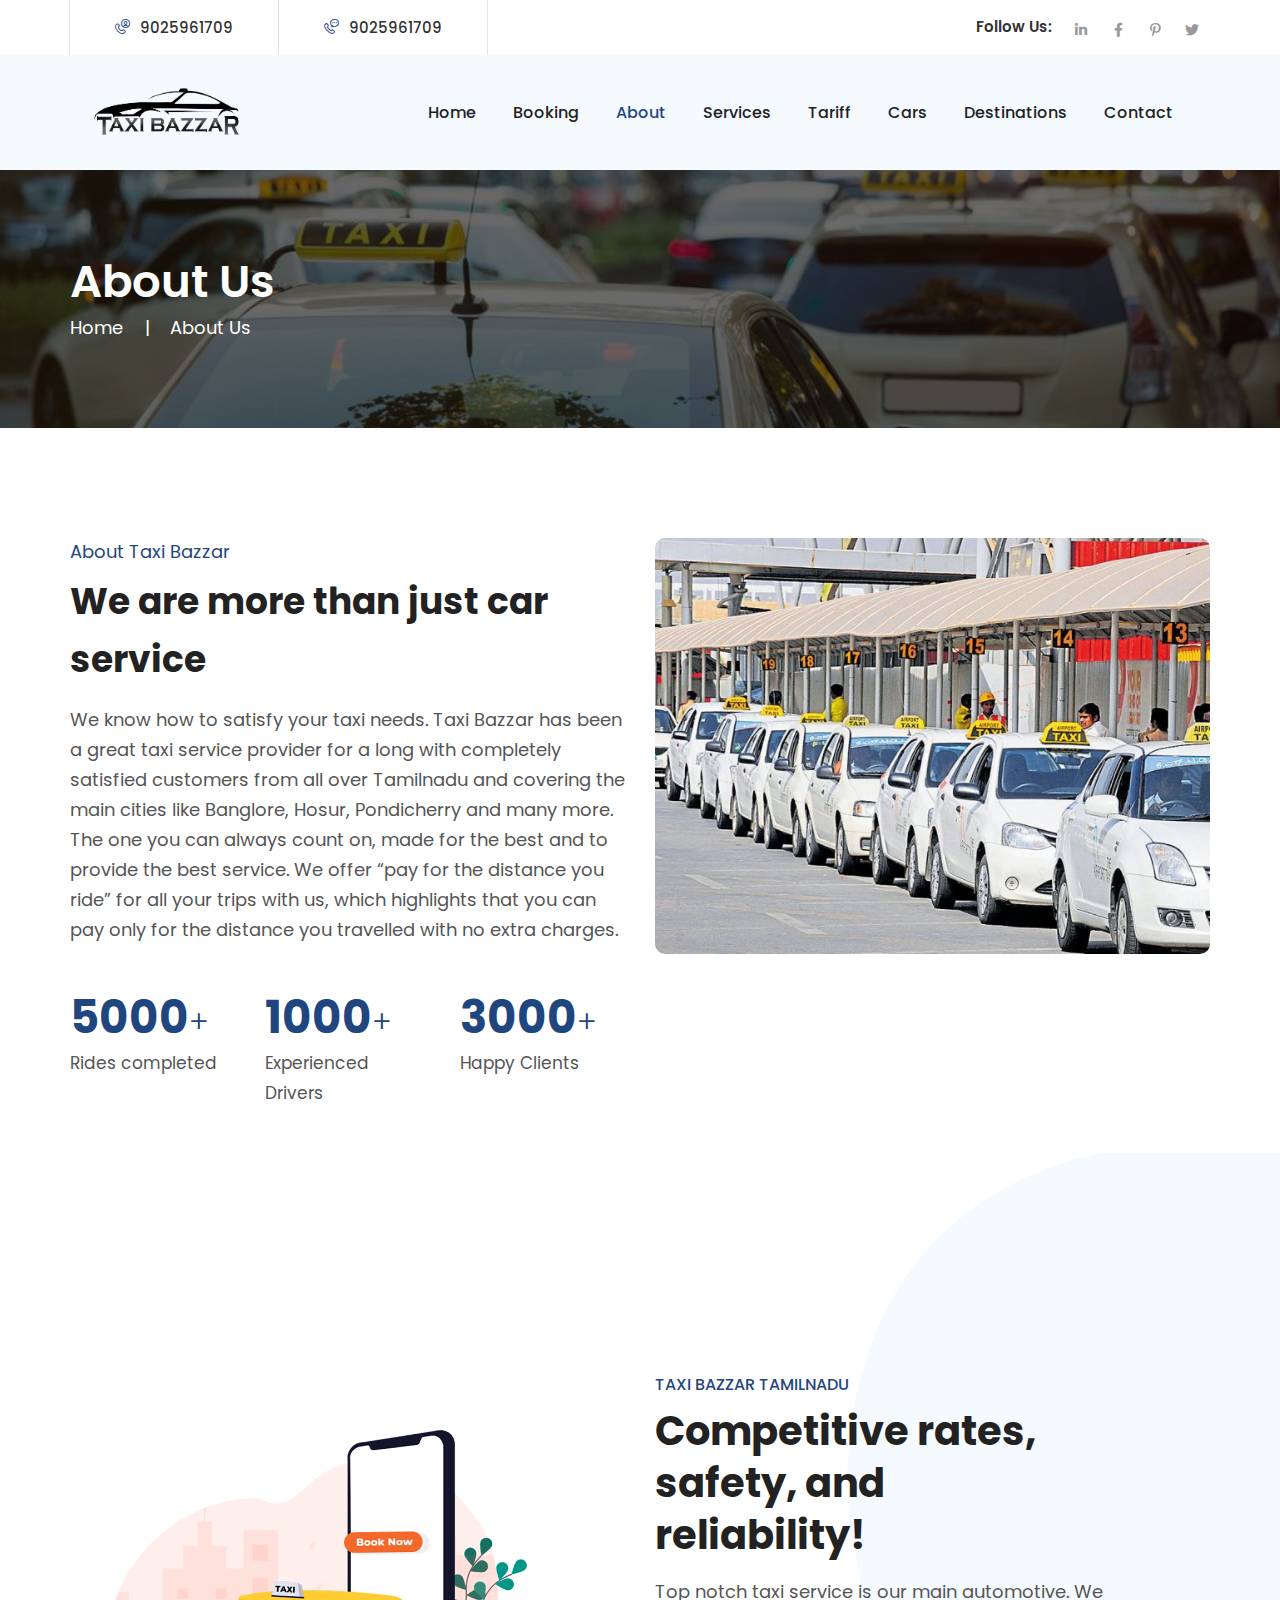
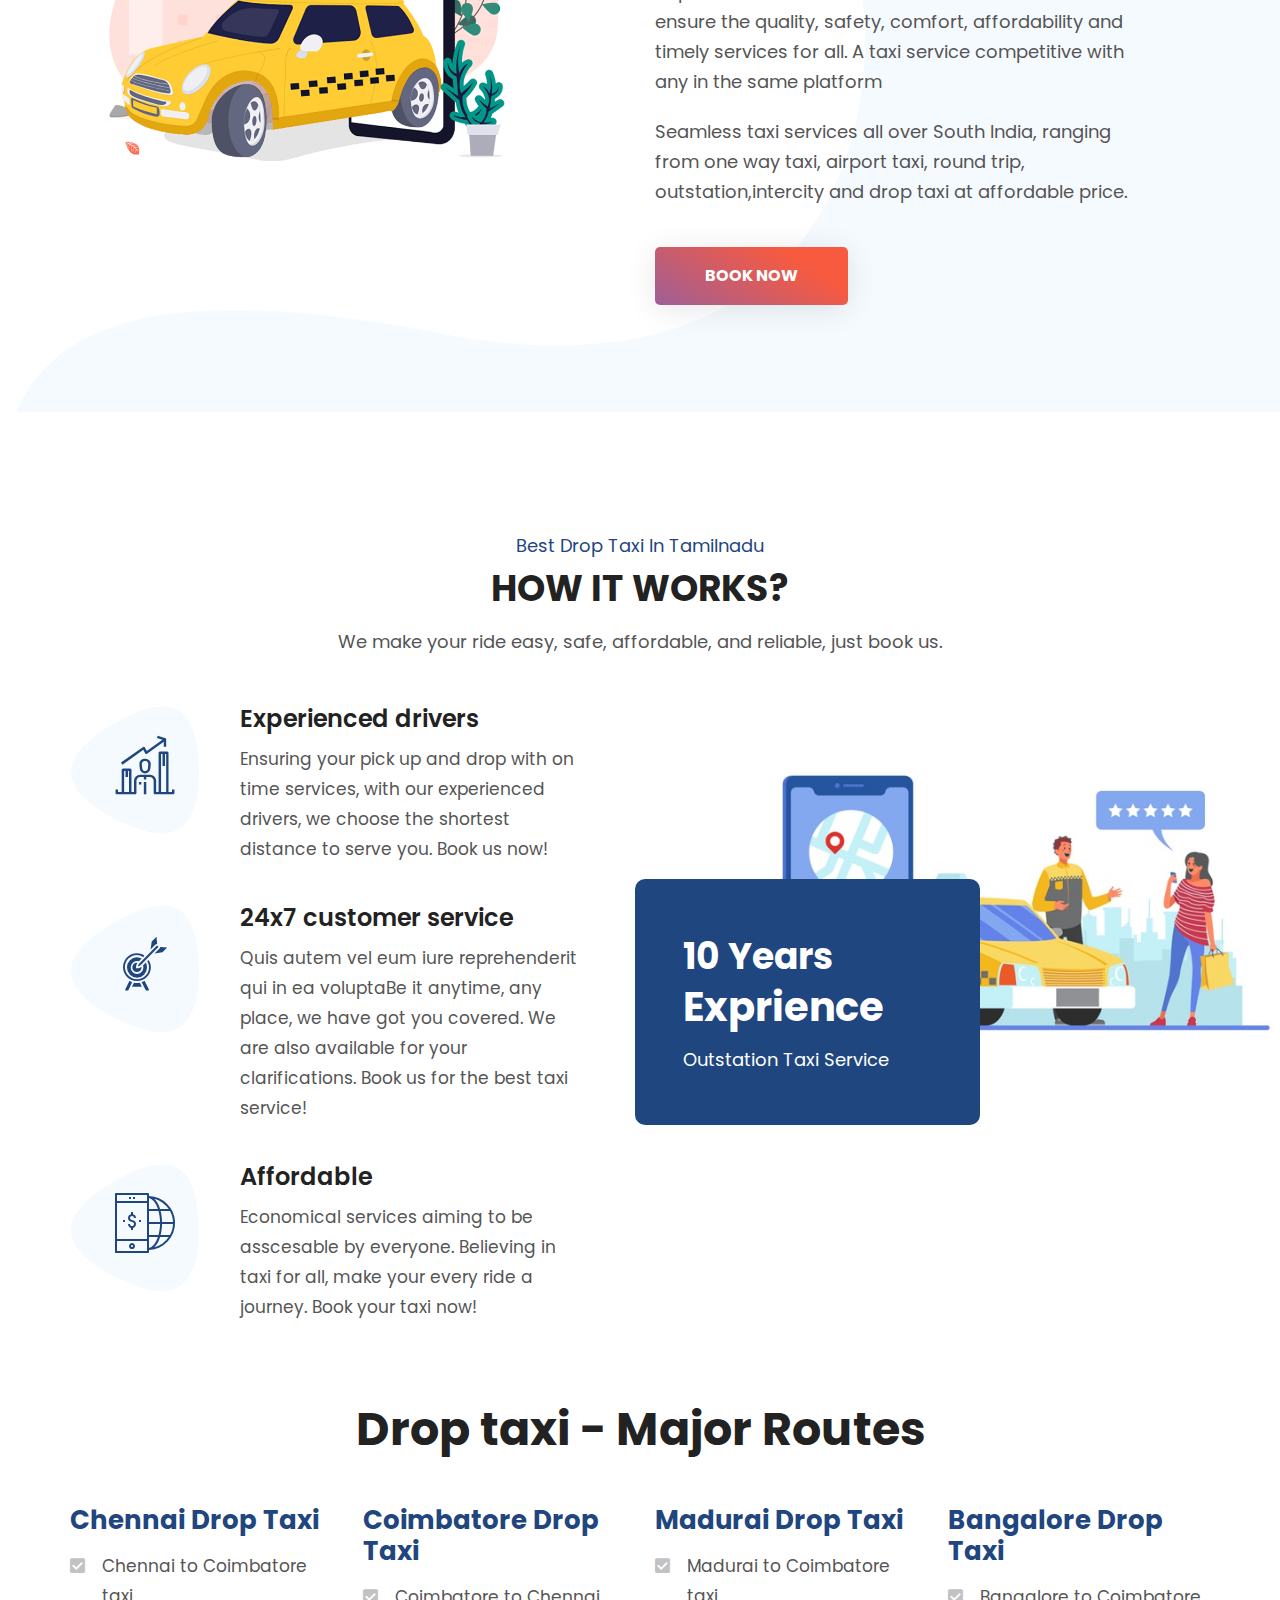
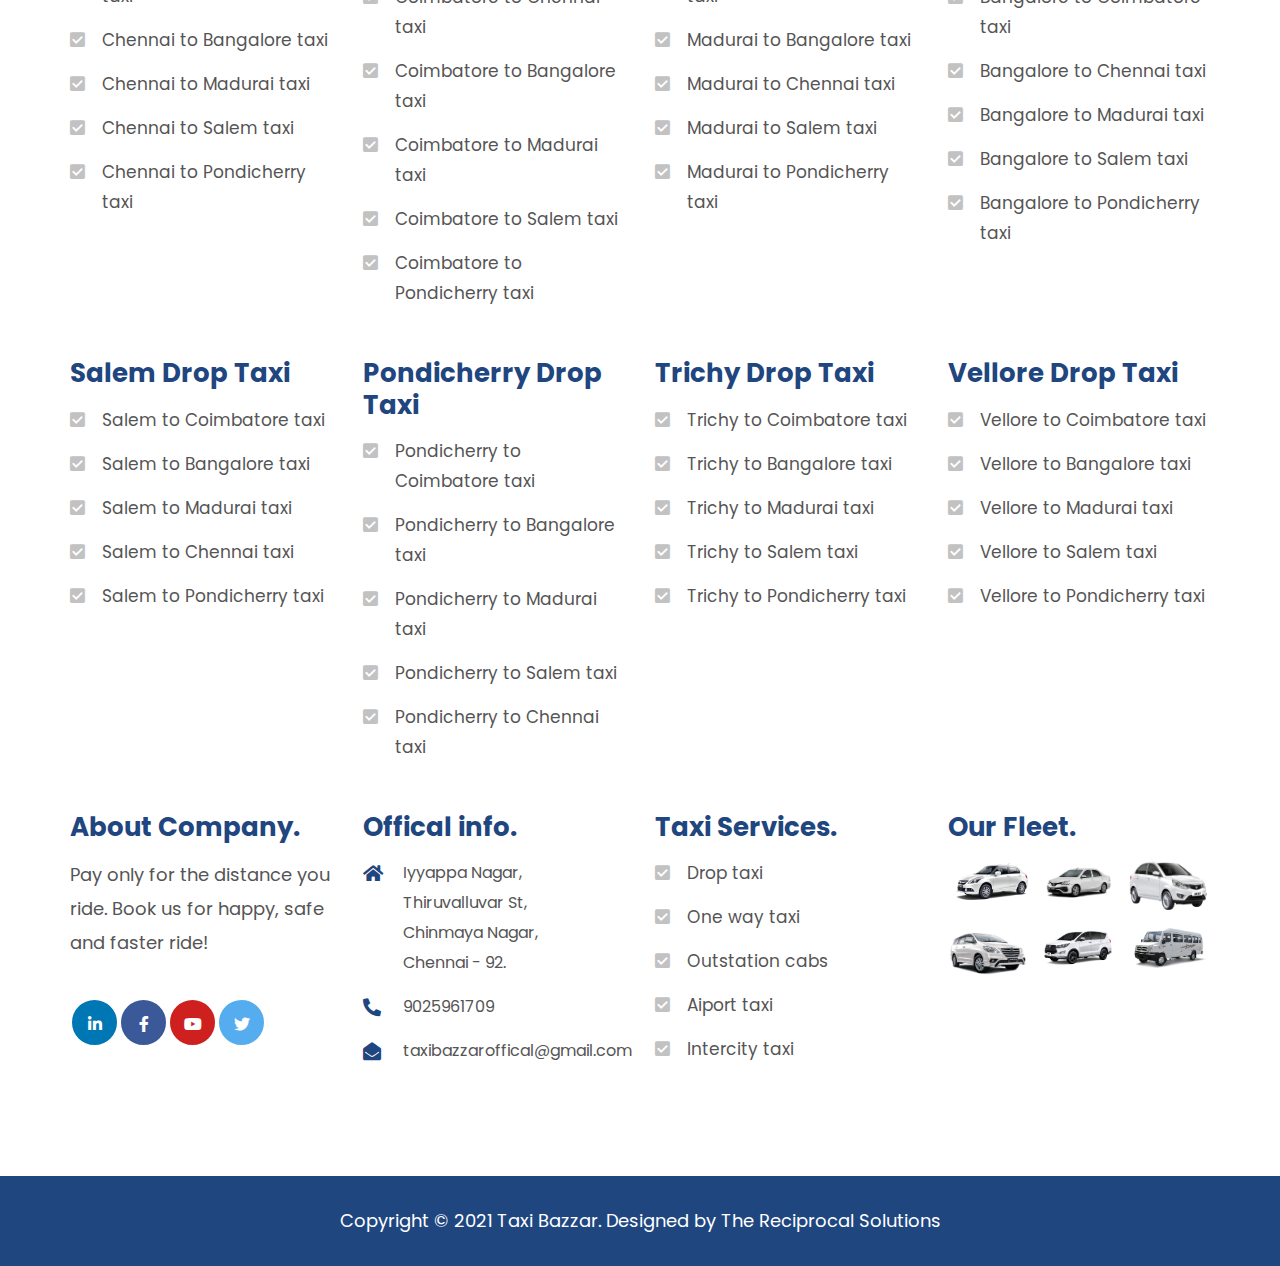
<file: about.html>
<!DOCTYPE html>
<html lang="en">

<head>
    <meta charset="UTF-8">
    <meta name="viewport" content="width=device-width, initial-scale=1, shrink-to-fit=no">
    <meta name="description"
        content="Taxi Bazzar has been providing seamless taxi services all over South India, ranging from one way taxi, airport taxi, round trip, outstation, intercity and drop taxi at affordable prices" />
    <meta name="keywords"
        content="Taxi Bazzar, taxibazzar, drop taxi, one way taxi, outstation cabs, chennai drop taxi, chennai one way taxi, chennai outstation cabs, one way drop taxi, one way call taxi, Coimbatore drop taxi, Coimbatore one way taxi, Coimbatore outstation cabs, Bangalore drop taxi, Bangalore one way taxi, Bangalore outstation cabs, Madurai drop taxi, Madurai one way taxi, Madurai outstation cabs, Call taxi, Taxi service, cab booking, chennai taxi, drop taxi near me, airport taxi, chennai airport taxi, outstation cbas near me, one way taxi near me, airport taxi near me " />
    <link rel="icon" href="assets/images/favicon.png" sizes="35x35" type="image/png">
    <title>Taxi Bazzar - Drop taxi One way taxi Outstation taxi in Coimbatore</title>

    <link rel="stylesheet" href="assets/css/all.min.css">
    <link rel="stylesheet" href="assets/css/icomoon.css">
    <link rel="stylesheet" href="assets/css/animate.min.css">
    <link rel="stylesheet" href="assets/css/bootstrap.min.css">
    <link rel="stylesheet" href="assets/css/jquery.fancybox.min.css">
    <link rel="stylesheet" href="assets/css/perfect-scrollbar.css">
    <link rel="stylesheet" href="assets/css/slick.css">
    <link rel="stylesheet" href="assets/css/style.css">
    <link rel="stylesheet" href="assets/css/responsive.css">
</head>

<body>
    <main>
        <header class="style2 w-100">
            <div class="topbar w-100">
                <div class="container">
                    <div class="topbar-inner d-flex flex-wrap align-items-center justify-content-between w-100">
                        <ul class="top-info-list d-inline-flex mb-0 list-unstyled">
                            <li><a href="tel:+919025961709" title=""><i class="text-color1 icon-call"></i>9025961709</a>
                            </li>
                            <li><a href="https://api.whatsapp.com/send?phone=+919025961709&text=Hello Taxi Bazzar"
                                    title=""><i class="text-color1 icon-phone"></i>9025961709</a></li>
                        </ul>
                        <div class="social-links2 d-inline-flex align-items-center">
                            <span>Follow Us:</span>
                            <a href="https://www.linkedin.com/" title="Linkedin" target="_blank"><i
                                    class="fab fa-linkedin-in"></i></a>
                            <a href="https://www.facebook.com/" title="Facebook" target="_blank"><i
                                    class="fab fa-facebook-f"></i></a>
                            <a href="https://www.pinterest.com/" title="Pinterest" target="_blank"><i
                                    class="fab fa-pinterest-p"></i></a>
                            <a href="https://twitter.com/" title="Twitter" target="_blank"><i
                                    class="fab fa-twitter"></i></a>
                        </div>
                    </div>
                </div>
            </div><!-- Topbar -->
            <div
                class="logo-quote-menu-wrap bg-color6 d-flex flex-wrap align-items-center justify-content-between position-relative w-100">
                <div class="container">
                    <div
                        class="logo-quote-menu-inner d-flex flex-wrap align-items-center justify-content-between w-100">
                        <div class="logo position-relative">
                            <h1 class="mb-0"><a class="d-block" href="index.html" title="Home"><img height="63.87"
                                        width="198" class="img-fluid" src="assets/images/logo.png" alt="Logo"></a></h1>
                        </div><!-- Logo -->
                        <div
                            class="nav-btns-search-wrap d-inline-flex flex-wrap align-items-center justify-content-between">
                            <nav class="d-flex flex-wrap align-items-center">
                                <ul class="d-flex flex-wrap align-items-center mb-0 list-unstyled w-100">
                                    <li><a href="index.html"
                                            title="Taxi Bazzar - Drop taxi One way taxi Outstation taxi in Tamilnadu">Home</a>
                                    </li>
                                    <li><a href="booking.html"
                                        title="Taxi Bazzar - Drop taxi One way taxi Outstation taxi in Tamilnadu">Booking</a></li>
                                    <li><a href="about.html"
                                            title="Taxi Bazzar - Drop taxi One way taxi Outstation taxi in Tamilnadu">About</a>
                                    </li>
                                    <li><a href="services.html"
                                            title="Taxi Bazzar - Drop taxi One way taxi Outstation taxi in Tamilnadu">Services</a>
                                    </li>
                                    <li><a href="tariff.html"
                                            title="Taxi Bazzar - Drop taxi One way taxi Outstation taxi in Tamilnadu">Tariff</a>
                                    </li>
                                    <li><a href="cars.html"
                                            title="Taxi Bazzar - Drop taxi One way taxi Outstation taxi in Tamilnadu">Cars</a>
                                    </li>
                                    <li><a href="destinations.html"
                                            title="Taxi Bazzar - Drop taxi One way taxi Outstation taxi in Tamilnadu">Destinations</a>
                                    </li>
                                    <li><a href="contact.html"
                                            title="Taxi Bazzar - Drop taxi One way taxi Outstation taxi in Tamilnadu">Contact</a>
                                    </li>
                                </ul>
                            </nav>
                        </div><!-- Navigation, Button & Search Wrap -->
                    </div>
                </div>
            </div><!-- Logo Quote & Menu Wrap -->
        </header><!-- Header -->

        <div class="responsive-header position-relative w-100">
            <div class="res-topbar d-flex flex-wrap w-100">
                <a href="https://api.whatsapp.com/send?phone=+919025961709&text=Hello Taxi Bazzar" title=""><i
                        class="fas fa-phone-square-alt"></i>WhatsApp us!</a>
                <a href="tel:+919025961709" title=""><i class="fas fa-phone-alt"></i>Call Us!</a>
            </div>
            <div class="res-logo-search-bar bg-color1 w-100">
                <div class="container">
                    <div
                        class="res-logo-search-bar-inner d-flex flex-wrap justify-content-between align-items-center w-100">
                        <div class="logo">
                            <h1 class="mb-0"><a href="index.html" title="Home"><img class="img-fluid"
                                        src="assets/images/logo-white.png" alt="Logo"></a></h1>
                        </div><!-- Logo -->
                        <div class="res-btns d-inline-flex flex-wrap">
                            <a class="res-menu-btn brd-rd5 d-inline-block" href="javascript:void(0);" title=""
                                style="right: 1rem;"><i class="icon-menu"></i></a>
                        </div>
                    </div>
                </div>
            </div>
            <div class="res-menu d-flex flex-wrap justify-content-center w-100">
                <div class="res-menu-inner">
                    <ul class="mb-0 list-unstyled">
                        <li><a href="index.html"
                                title="Taxi Bazzar - Drop taxi One way taxi Outstation taxi in Tamilnadu">Home</a></li>
                        <li><a href="booking.html"
                                title="Taxi Bazzar - Drop taxi One way taxi Outstation taxi in Tamilnadu">Booking</a></li>
                        <li><a href="about.html"
                                title="Taxi Bazzar - Drop taxi One way taxi Outstation taxi in Tamilnadu">About</a></li>
                        <li><a href="services.html"
                                title="Taxi Bazzar - Drop taxi One way taxi Outstation taxi in Tamilnadu">Services</a>
                        </li>
                        <li><a href="tariff.html"
                                title="Taxi Bazzar - Drop taxi One way taxi Outstation taxi in Tamilnadu">Tariff</a>
                        </li>
                        <li><a href="cars.html"
                                title="Taxi Bazzar - Drop taxi One way taxi Outstation taxi in Tamilnadu">Cars</a></li>
                        <li><a href="destinations.html"
                                title="Taxi Bazzar - Drop taxi One way taxi Outstation taxi in Tamilnadu">Destinations</a>
                        </li>
                        <li><a href="contact.html"
                                title="Taxi Bazzar - Drop taxi One way taxi Outstation taxi in Tamilnadu">Contact</a>
                        </li>
                    </ul>
                    <a class="thm-btn brd-btn invr brd-rd5 d-inline-block text-center overflow-hidden position-relative"
                        href="booking.html" title="">Book Now</a>
                </div>
            </div>
        </div><!-- Responsive Header -->
            <section>
                <div class="w-100 black-layer opc2 position-relative">
                    <div class="fixed-bg" style="background-image: url(temp/i6.jpg);"></div>
                    <div class="bg-overlay"></div>
                    <div class="container">
                        <div class="page-title-wrap position-relative w-100">
                            <h1 class="mb-0">About Us</h1>
                            <ol class="breadcrumb mb-0">
                                <li class="breadcrumb-item"><a href="index.html" title="">Home</a></li>
                                <li class="breadcrumb-item active">About Us</li>
                            </ol>
                        </div>
                    </div><!-- Page Title Wrap -->
                </div>
            </section>
            <section>
                <div class="w-100 pt-110 position-relative">
                    <div class="container">
                        <div class="about-wrap4 v2 position-relative w-100">
                            <div class="row mrg30">
                                <div class="col-md-12 col-sm-12 col-lg-6 order-lg-1">
                                    <div class="about-img4 position-relative">
                                        <img height="374" width="570" class="img-fluid brd-rd10 w-100" src="temp/i5.jpg" alt="Drop taxi Tamilnadu">
                                    </div>
                                </div>
                                <div class="col-md-12 col-sm-12 col-lg-6">
                                    <div class="about-title-wrap w-100">
                                        <div class="sec-title mb-0 position-relative w-100">
                                            <div class="sec-title-inner d-inline-block position-relative">
                                                <span class="d-block text-color1">About Taxi Bazzar</span>
                                                <h3 class="mb-0">We are more than just car service</h3>
                                                <p class="mb-0">We know how to satisfy your taxi  needs. Taxi Bazzar has been a great taxi service provider for a long with completely satisfied customers from all over Tamilnadu and covering the main cities like Banglore, Hosur, Pondicherry and many more.</p>
                                                <p class="mb-0"> The one you can always count on, made for the best and to provide the best service. We offer “pay for the distance you ride” for all your trips with us, which highlights that you can pay only for the distance you travelled with no extra charges. </p>
                                            </div>
                                        </div><!-- Sec Title -->
                                        <div class="mini-fun-facts-wrap w-100">
                                            <div class="row mrg30">
                                                <div class="col-md-4 col-sm-4 col-lg-4">
                                                    <div class="fact-box3 w-100">
                                                        <h3 class="mb-0 text-color1"><span class="counter">5000</span><small>+</small></h3>
                                                        <p class="mb-0">Rides completed</p>
                                                    </div>
                                                </div>
                                                <div class="col-md-4 col-sm-4 col-lg-4">
                                                    <div class="fact-box3 w-100">
                                                        <h3 class="mb-0 text-color1"><span class="counter">1000</span><small>+</small></h3>
                                                        <p class="mb-0">Experienced Drivers</p>
                                                    </div>
                                                </div>
                                                <div class="col-md-4 col-sm-4 col-lg-4">
                                                    <div class="fact-box3 w-100">
                                                        <h3 class="mb-0 text-color1"><span class="counter">3000</span><small>+</small></h3>
                                                        <p class="mb-0">Happy Clients</p>
                                                    </div>
                                                </div>
                                            </div>
                                        </div><!-- Mini Fun Facts Wrap -->
                                    </div>
                                </div>
                            </div>
                        </div><!-- About Wrap 4 -->
                    </div>
                </div>
            </section>
            <section>
                <div class="w-100 pt-220 bg-color6 pb-100 position-relative">
                    <img height="1035" width="1100" class="img-fluid position-absolute lft-tp-shp" src="assets/images/shap2.png" alt="Shape 2">
                    <div class="container">
                        <div class="about-wrap position-relative w-100">
                            <div class="row align-items-center mrg30">
                                <div class="col-md-12 col-sm-12 col-lg-6">
                                    <div class="about-img position-relative w-100">
                                        <div class="about-img-inner d-inline-block overflow-hidden position-relative rounded-circle">
                                            <img height="528" width="528" class="img-fluid rounded-circle" src="temp/1.png" alt="One way taxi chennai">
                                        </div>
                                    </div>
                                </div>
                                <div class="col-md-12 col-sm-12 col-lg-6">
                                    <div class="about-desc v2 w-100">
                                        <span class="d-block text-color1 text-uppercase">Taxi Bazzar
                                            Tamilnadu</span>
                                        <h2 class="mb-0">Competitive rates, safety, and reliability!
                                        </h2>
                                        <p class="mb-0">Top notch taxi service is our main automotive. We ensure the quality, safety, comfort, affordability and
                                            timely services for all. A taxi service competitive with any in the same platform</p>
                                        <p class="mb-0">Seamless taxi services all over South India, ranging from one way taxi, airport taxi, round trip,
                                            outstation,intercity and drop taxi at affordable price. </p>
                                        <a class="thm-btn grad-bg1 brd-rd5 d-inline-block overflow-hidden position-relative text-center"
                                            href="booking.html" title="">Book Now</a>
                                    </div>
                                </div>
                            </div>
                        </div><!-- About Wrap -->
                    </div>
                </div>
            </section>
           
               
            <section>
                <div class="w-100 pt-120 position-relative">
                    <div class="container">
                        <div class="sec-title text-center position-relative w-100">
                            <div class="sec-title-inner d-inline-block position-relative">
                                <span class="d-block text-color1">Best Drop Taxi In Tamilnadu</span>
                                <h3 class="mb-0 text-uppercase">How it Works?</h3>
                                <p class="mb-0">We make your ride easy, safe, affordable, and reliable, just book us. 

                                </p>
                            </div>
                        </div><!-- Sec Title -->
                        <div class="srv-chart-wrap position-relative w-100">
                            <div class="row mrg30">
                                <div class="col-md-12 col-sm-12 col-lg-6 order-lg-1">
                                    <div class="about-img-box v2 position-relative w-100">
                                        <img height="434" width="570" class="img-fluid brd-rd10 w-100" src="temp/v3.jpg" alt="Outstation taxi">
                                        <div class="exp-box position-absolute brd-rd10 bg-color1">
                                            <h3 class="mb-0"><span class="d-block">10 Years</span> Exprience</h3>
                                            <p class="mb-0">Outstation Taxi Service</p>
                                        </div>
                                    </div>
                                </div>
                                <div class="col-md-12 col-sm-12 col-lg-6">
                                    <div class="srv-wrap4 w-100">
                                        <div class="srv-box4 d-flex flex-wrap w-100">
                                            <span class="d-inline-block position-relative text-color1"><svg width="130" height="130" viewBox="0 0 132 130" fill="none" xmlns="http://www.w3.org/2000/svg"><path d="M71.3237 125.492C135.227 148.098 135.56 71.8688 127.326 33.3757L125.853 27.4788C119.856 9.70987 107.243 -14.1295 54.2048 12.6772C11.774 34.1226 1.37318 55.3496 1.47662 63.2824C-1.8832 74.4962 7.4202 102.886 71.3237 125.492Z" fill="#F5FAFF"/></svg><i class="icon-business2"></i></span>
                                            <div class="srv-info4">
                                                <h4 class="mb-0">Experienced drivers</h4>
                                                <p class="mb-0">Ensuring your pick up and drop with on time services, with our experienced drivers, we choose the shortest distance to serve you. Book us now!</p>
                                            </div>
                                        </div>
                                        <div class="srv-box4 d-flex flex-wrap w-100">
                                            <span class="d-inline-block position-relative text-color1"><svg width="130" height="130" viewBox="0 0 132 130" fill="none" xmlns="http://www.w3.org/2000/svg"><path d="M71.3237 125.492C135.227 148.098 135.56 71.8688 127.326 33.3757L125.853 27.4788C119.856 9.70987 107.243 -14.1295 54.2048 12.6772C11.774 34.1226 1.37318 55.3496 1.47662 63.2824C-1.8832 74.4962 7.4202 102.886 71.3237 125.492Z" fill="#F5FAFF"/></svg><i class="icon-business3"></i></span>
                                            <div class="srv-info4">
                                                <h4 class="mb-0">24x7 customer service</h4>
                                                <p class="mb-0">Quis autem vel eum iure reprehenderit qui in ea voluptaBe it anytime, any place, we have got you covered. We are also available for your clarifications.  Book us for the best taxi service!</p>
                                            </div>
                                        </div>
                                        <div class="srv-box4 d-flex flex-wrap w-100">
                                            <span class="d-inline-block position-relative text-color1"><svg width="130" height="130" viewBox="0 0 132 130" fill="none" xmlns="http://www.w3.org/2000/svg"><path d="M71.3237 125.492C135.227 148.098 135.56 71.8688 127.326 33.3757L125.853 27.4788C119.856 9.70987 107.243 -14.1295 54.2048 12.6772C11.774 34.1226 1.37318 55.3496 1.47662 63.2824C-1.8832 74.4962 7.4202 102.886 71.3237 125.492Z" fill="#F5FAFF"/></svg><i class="icon-business4"></i></span>
                                            <div class="srv-info4">
                                                <h4 class="mb-0">Affordable</h4>
                                                <p class="mb-0">Economical services aiming to be asscesable by everyone. Believing in taxi for all, make your every ride a journey.  Book your taxi now!                                                </p>
                                            </div>
                                        </div>
                                    </div>
                                </div>
                            </div>
                        </div><!-- Services & Chart Wrap -->
                    </div>
                </div>
            </section>
        
            <footer class="style3">
            <div class="w-100  white-layer opc2 pt-80 pb-110 position-relative">
                <div class="fixed-bg" style="background-image: #9dffcb;"></div>
                <div class="container">
                    <div class="sec-title text-center position-relative w-100">
                        <div class="sec-title-inner d-inline-block position-relative">
                            <h2 class="mb-0">Drop taxi - Major Routes</h2>
                        </div>
                    </div><!-- Sec Title -->
                    <div class="footer-data position-relative w-100">
                        <div class="row mrg30 pb-50">
                            <div class="col-md-6 col-sm-6 col-lg-3">
                                <div class="widget w-100">
                                    <h3 class="widget-title text-color1">Chennai Drop Taxi</h3>
                                    <ul class="v2 mb-0 list-unstyled">
                                        <li><a href="booking.html" title="Chennai to Coimbatore drop taxi">Chennai to Coimbatore taxi</a></li>
                                        <li><a href="booking.html" title="Chennai to Bangalore drop taxi">Chennai to Bangalore taxi</a></li>
                                        <li><a href="booking.html" title="Chennai to Madurai drop taxi">Chennai to Madurai taxi</a></li>
                                        <li><a href="booking.html" title="Chennai to Salem drop taxi">Chennai to Salem taxi</a></li>
                                        <li><a href="booking.html" title="Chennai to Pondicherry drop taxi">Chennai to Pondicherry taxi</a></li>
                                    </ul>
                                </div>
                            </div>
                            <div class="col-md-6 col-sm-6 col-lg-3">
                                <div class="widget w-100">
                                    <h3 class="widget-title text-color1">Coimbatore Drop Taxi</h3>
                                    <ul class="v2 mb-0 list-unstyled">
                                        <li><a href="booking.html" title="Coimbatore to Chennai drop taxi">Coimbatore to Chennai taxi</a></li>
                                        <li><a href="booking.html" title="Coimbatore to Bangalore drop taxi">Coimbatore to Bangalore taxi</a></li>
                                        <li><a href="booking.html" title="Coimbatore to Madurai drop taxi">Coimbatore to Madurai taxi</a></li>
                                        <li><a href="booking.html" title="Coimbatore to Salem drop taxi">Coimbatore to Salem taxi</a></li>
                                        <li><a href="booking.html" title="Coimbatore to Pondicherry drop taxi">Coimbatore to Pondicherry taxi</a></li>
                                    </ul>
                                </div>
                            </div>
                            <div class="col-md-6 col-sm-6 col-lg-3">
                                <div class="widget w-100">
                                    <h3 class="widget-title text-color1">Madurai Drop Taxi</h3>
                                    <ul class="v2 mb-0 list-unstyled">
                                        <li><a href="booking.html" title="Madurai to Coimbatore drop taxi">Madurai to Coimbatore taxi</a></li>
                                        <li><a href="booking.html" title="Madurai to Bangalore drop taxi">Madurai to Bangalore taxi</a></li>
                                        <li><a href="booking.html" title="Madurai to Chennai drop taxi">Madurai to Chennai taxi</a></li>
                                        <li><a href="booking.html" title="Madurai to Salem drop taxi">Madurai to Salem taxi</a></li>
                                        <li><a href="booking.html" title="Madurai to Pondicherry drop taxi">Madurai to Pondicherry taxi</a></li>
                                    </ul>
                                </div>
                            </div>
                            <div class="col-md-6 col-sm-6 col-lg-3">
                                <div class="widget w-100">
                                    <h3 class="widget-title text-color1">Bangalore Drop Taxi</h3>
                                    <ul class="v2 mb-0 list-unstyled">
                                        <li><a href="booking.html" title="Bangalore to Coimbatore drop taxi">Bangalore to Coimbatore taxi</a></li>
                                        <li><a href="booking.html" title="Bangalore to Chennai drop taxi">Bangalore to Chennai taxi</a></li>
                                        <li><a href="booking.html" title="Bangalore to Madurai drop taxi">Bangalore to Madurai taxi</a></li>
                                        <li><a href="booking.html" title="Bangalore to Salem drop taxi">Bangalore to Salem taxi</a></li>
                                        <li><a href="booking.html" title="Bangalore to Pondicherry drop taxi">Bangalore to Pondicherry taxi</a></li>
                                    </ul>
                                </div>
                            </div>
                            <div class="col-md-6 col-sm-6 col-lg-3">
                                <div class="widget w-100">
                                    <h3 class="widget-title text-color1">Salem Drop Taxi</h3>
                                    <ul class="v2 mb-0 list-unstyled">
                                        <li><a href="booking.html" title="Salem to Coimbatore drop taxi">Salem to Coimbatore taxi</a></li>
                                        <li><a href="booking.html" title="Salem to Bangalore drop taxi">Salem to Bangalore taxi</a></li>
                                        <li><a href="booking.html" title="Salem to Madurai drop taxi">Salem to Madurai taxi</a></li>
                                        <li><a href="booking.html" title="Salem to Chennai drop taxi">Salem to Chennai taxi</a></li>
                                        <li><a href="booking.html" title="Salem to Pondicherry drop taxi">Salem to Pondicherry taxi</a></li>
                                    </ul>
                                </div>
                            </div>
                            <div class="col-md-6 col-sm-6 col-lg-3">
                                <div class="widget w-100">
                                    <h3 class="widget-title text-color1">Pondicherry Drop Taxi</h3>
                                    <ul class="v2 mb-0 list-unstyled">
                                        <li><a href="booking.html" title="Pondicherry to Coimbatore drop taxi">Pondicherry to Coimbatore taxi</a></li>
                                        <li><a href="booking.html" title="Pondicherry to Bangalore drop taxi">Pondicherry to Bangalore taxi</a></li>
                                        <li><a href="booking.html" title="Pondicherry to Madurai drop taxi">Pondicherry to Madurai taxi</a></li>
                                        <li><a href="booking.html" title="Pondicherry to Salem drop taxi">Pondicherry to Salem taxi</a></li>
                                        <li><a href="booking.html" title="Pondicherry to Chennai drop taxi">Pondicherry to Chennai taxi</a></li>
                                    </ul>
                                </div>
                            </div>
                            <div class="col-md-6 col-sm-6 col-lg-3">
                                <div class="widget w-100">
                                    <h3 class="widget-title text-color1">Trichy Drop Taxi</h3>
                                    <ul class="v2 mb-0 list-unstyled">
                                        <li><a href="booking.html" title="Trichy to Coimbatore drop taxi">Trichy to Coimbatore taxi</a></li>
                                        <li><a href="booking.html" title="Trichy to Bangalore drop taxi">Trichy to Bangalore taxi</a></li>
                                        <li><a href="booking.html" title="Trichy to Madurai drop taxi">Trichy to Madurai taxi</a></li>
                                        <li><a href="booking.html" title="Trichy to Salem drop taxi">Trichy to Salem taxi</a></li>
                                        <li><a href="booking.html" title="Trichy to Pondicherry drop taxi">Trichy to Pondicherry taxi</a></li>
                                    </ul>
                                </div>
                            </div>
                            <div class="col-md-6 col-sm-6 col-lg-3">
                                <div class="widget w-100">
                                    <h3 class="widget-title text-color1">Vellore Drop Taxi</h3>
                                    <ul class="v2 mb-0 list-unstyled">
                                        <li><a href="booking.html" title="Vellore to Coimbatore drop taxi">Vellore to Coimbatore taxi</a></li>
                                        <li><a href="booking.html" title="Vellore to Bangalore drop taxi">Vellore to Bangalore taxi</a></li>
                                        <li><a href="booking.html" title="Vellore to Madurai drop taxi">Vellore to Madurai taxi</a></li>
                                        <li><a href="booking.html" title="Vellore to Salem drop taxi">Vellore to Salem taxi</a></li>
                                        <li><a href="booking.html" title="Vellore to Pondicherry drop taxi">Vellore to Pondicherry taxi</a></li>
                                    </ul>
                                </div>
                            </div>
                        </div>
                    </div><!-- Footer Data -->
                    <div class="footer-data position-relative w-100">
                        <div class="row mrg30">
                            <div class="col-md-6 col-sm-6 col-lg-3">
                                <div class="widget w-100">
                                    <h3 class="widget-title text-color1">About Company.</h3>
                                    <p class="mb-0">Pay only for the distance you ride. Book us for happy, safe and faster ride!
                                    </p>
                                    <div class="social-links3 d-flex flex-wrap">
                                        <a class="rounded-circle linkedin" href="https://www.linkedin.com/"
                                            title="Linkedin" target="_blank"><i class="fab fa-linkedin-in"></i></a>
                                        <a class="rounded-circle facebook" href="https://www.facebook.com/"
                                            title="Facebook" target="_blank"><i class="fab fa-facebook-f"></i></a>
                                        <a class="rounded-circle youtube" href="https://www.youtube.com/"
                                            title="Youtube" target="_blank"><i class="fab fa-youtube"></i></a>
                                        <a class="rounded-circle twitter" href="https://twitter.com/" title="Twitter"
                                            target="_blank"><i class="fab fa-twitter"></i></a>
                                    </div>
                                </div>
                            </div>
                            <div class="col-md-6 col-sm-6 col-lg-3">
                                <div class="widget w-100">
                                    <h3 class="widget-title text-color1">Offical info.</h3>
                                    <ul class="cont-list v2 mb-0 list-unstyled w-100">
                                        <li ><i class="fas fa-home text-color1" ></i> Iyyappa Nagar, Thiruvalluvar St, Chinmaya Nagar, Chennai - 92.
                                        </li>
                                        <li><i class="fas fa-phone-alt text-color1"></i><a href="tel:+919025961709" 

                                                title="">9025961709</a></li>
                                        <li><i class="fas fa-envelope-open text-color1"></i><a
                                                href="mailto:taxibazzaroffical@gmail.com" title="">taxibazzaroffical@gmail.com</a><br>
                                    </ul>
                                </div>
                            </div>
                            <div class="col-md-6 col-sm-6 col-lg-3">
                                <div class="widget w-100">
                                    <h3 class="widget-title text-color1">Taxi Services.</h3>
                                    <ul class="v2 mb-0 list-unstyled">
                                        <li><a href="services.html" title="">Drop taxi</a></li>
                                        <li><a href="services.html" title="">One way taxi</a></li>
                                        <li><a href="services.html" title="">Outstation cabs</a></li>
                                        <li><a href="services.html" title="">Aiport taxi</a></li>
                                        <li><a href="services.html" title="">Intercity taxi</a></li>
                                    </ul>
                                </div>
                            </div>
                            <div class="col-md-6 col-sm-6 col-lg-3">
                                <div class="widget w-100">
                                    <h3 class="widget-title text-color1">Our Fleet.</h3>
                                    <div class="insta-wrap position-relative w-100">
                                        <div class="row mrg10">
                                            <div class="col-md-4 col-sm-4 col-lg-4">
                                                <a class="d-block" href="temp/swift.png"
                                                    data-fancybox="gallery" title=""><img class="img-fluid w-100"
                                                        src="temp/swift.png"
                                                        alt="Taxi Bazzar"></a>
                                            </div>
                                            <div class="col-md-4 col-sm-4 col-lg-4">
                                                <a class="d-block" href="temp/etios.png"
                                                    data-fancybox="gallery" title=""><img class="img-fluid w-100"
                                                        src="temp/etios.png"
                                                        alt="Taxi Bazzar"></a>
                                            </div>
                                            <div class="col-md-4 col-sm-4 col-lg-4">
                                                <a class="d-block" href="temp/zest.png"
                                                    data-fancybox="gallery" title=""><img class="img-fluid w-100"
                                                        src="temp/zest.png"
                                                        alt="Taxi Bazzar"></a>
                                            </div>
                                            <div class="col-md-4 col-sm-4 col-lg-4">
                                                <a class="d-block" href="temp/innova.png"
                                                    data-fancybox="gallery" title=""><img class="img-fluid w-100"
                                                        src="temp/innova.png"
                                                        alt="Taxi Bazzar"></a>
                                            </div>
                                            <div class="col-md-4 col-sm-4 col-lg-4">
                                                <a class="d-block" href="temp/crysta.png"
                                                    data-fancybox="gallery" title=""><img class="img-fluid w-100"
                                                        src="temp/crysta.png"
                                                        alt="Taxi Bazzar"></a>
                                            </div>
                                            <div class="col-md-4 col-sm-4 col-lg-4">
                                                <a class="d-block" href="temp/traveller.png"
                                                    data-fancybox="gallery" title=""><img class="img-fluid w-100"
                                                        src="temp/traveller.png"
                                                        alt="Taxi Bazzar"></a>
                                            </div>
                                        </div>
                                    </div>
                                </div>
                            </div>
                        </div>
                    </div><!-- Footer Data -->
                </div>
            </div>
        </footer><!-- Footer -->
        <div class="bottom-bar bg-color1 text-center position-relative w-100">
            <p class="mb-0">Copyright &copy; 2021 Taxi Bazzar. Designed by <a href="https://thereciprocalsolutions.com" title="The Reciprocal Solutions" target="_blank">The Reciprocal Solutions</a>
              </p>
        </div><!-- Bottom Bar -->
    </main><!-- Main Wrapper -->
    <script src="assets/js/jquery.min.js"></script>
    <script src="assets/js/popper.min.js"></script>
    <script src="assets/js/bootstrap.min.js"></script>
    <script src="assets/js/wow.min.js"></script>
    <script src="assets/js/counterup.min.js"></script>
    <script src="assets/js/jquery.fancybox.min.js"></script>
    <script src="assets/js/perfect-scrollbar.min.js"></script>
    <script src="assets/js/slick.min.js"></script>
    <script src="assets/js/highcharts.js"></script>
    <script src="assets/js/exporting.js"></script>
    <script src="assets/js/export-data.js"></script>
    <script src="assets/js/accessibility.js"></script>
    <script src="assets/js/chart-int.js"></script>
    <script src="assets/js/custom-scripts.js"></script>
</body>

</html>
</file>
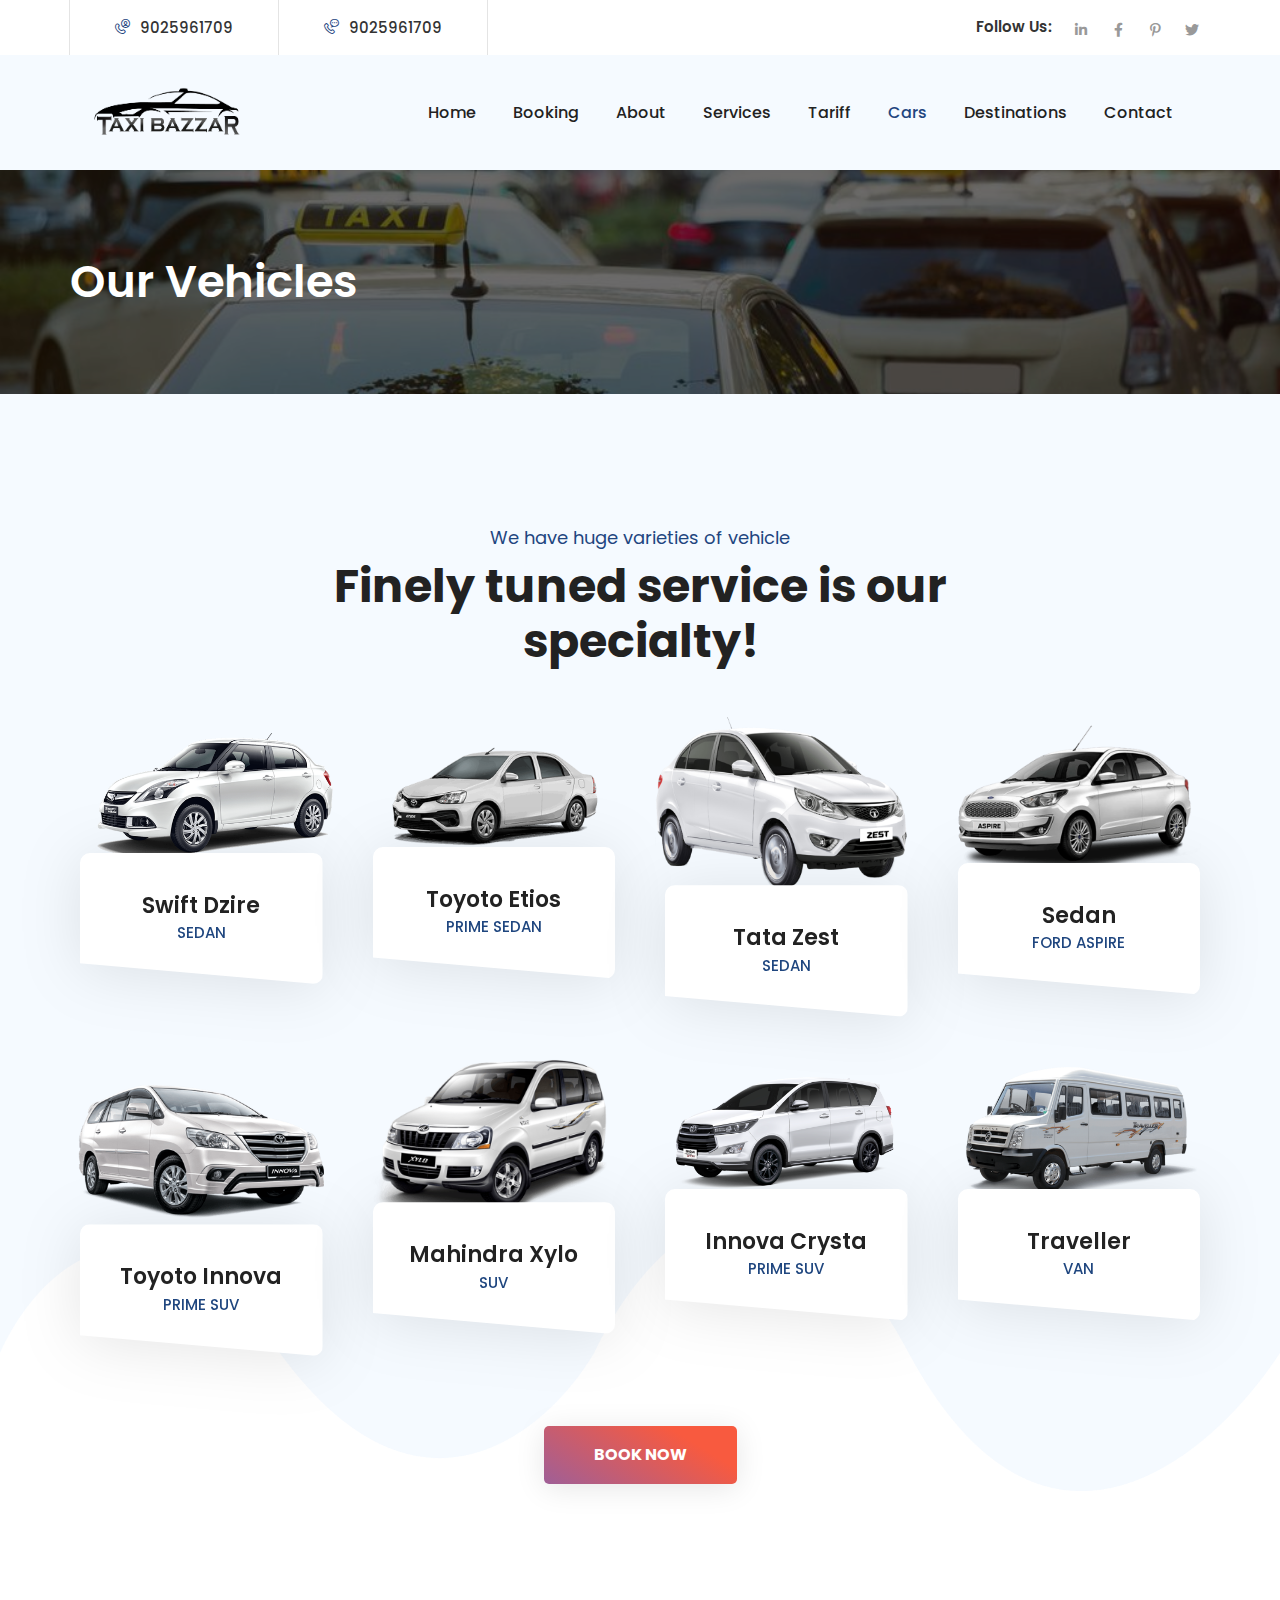
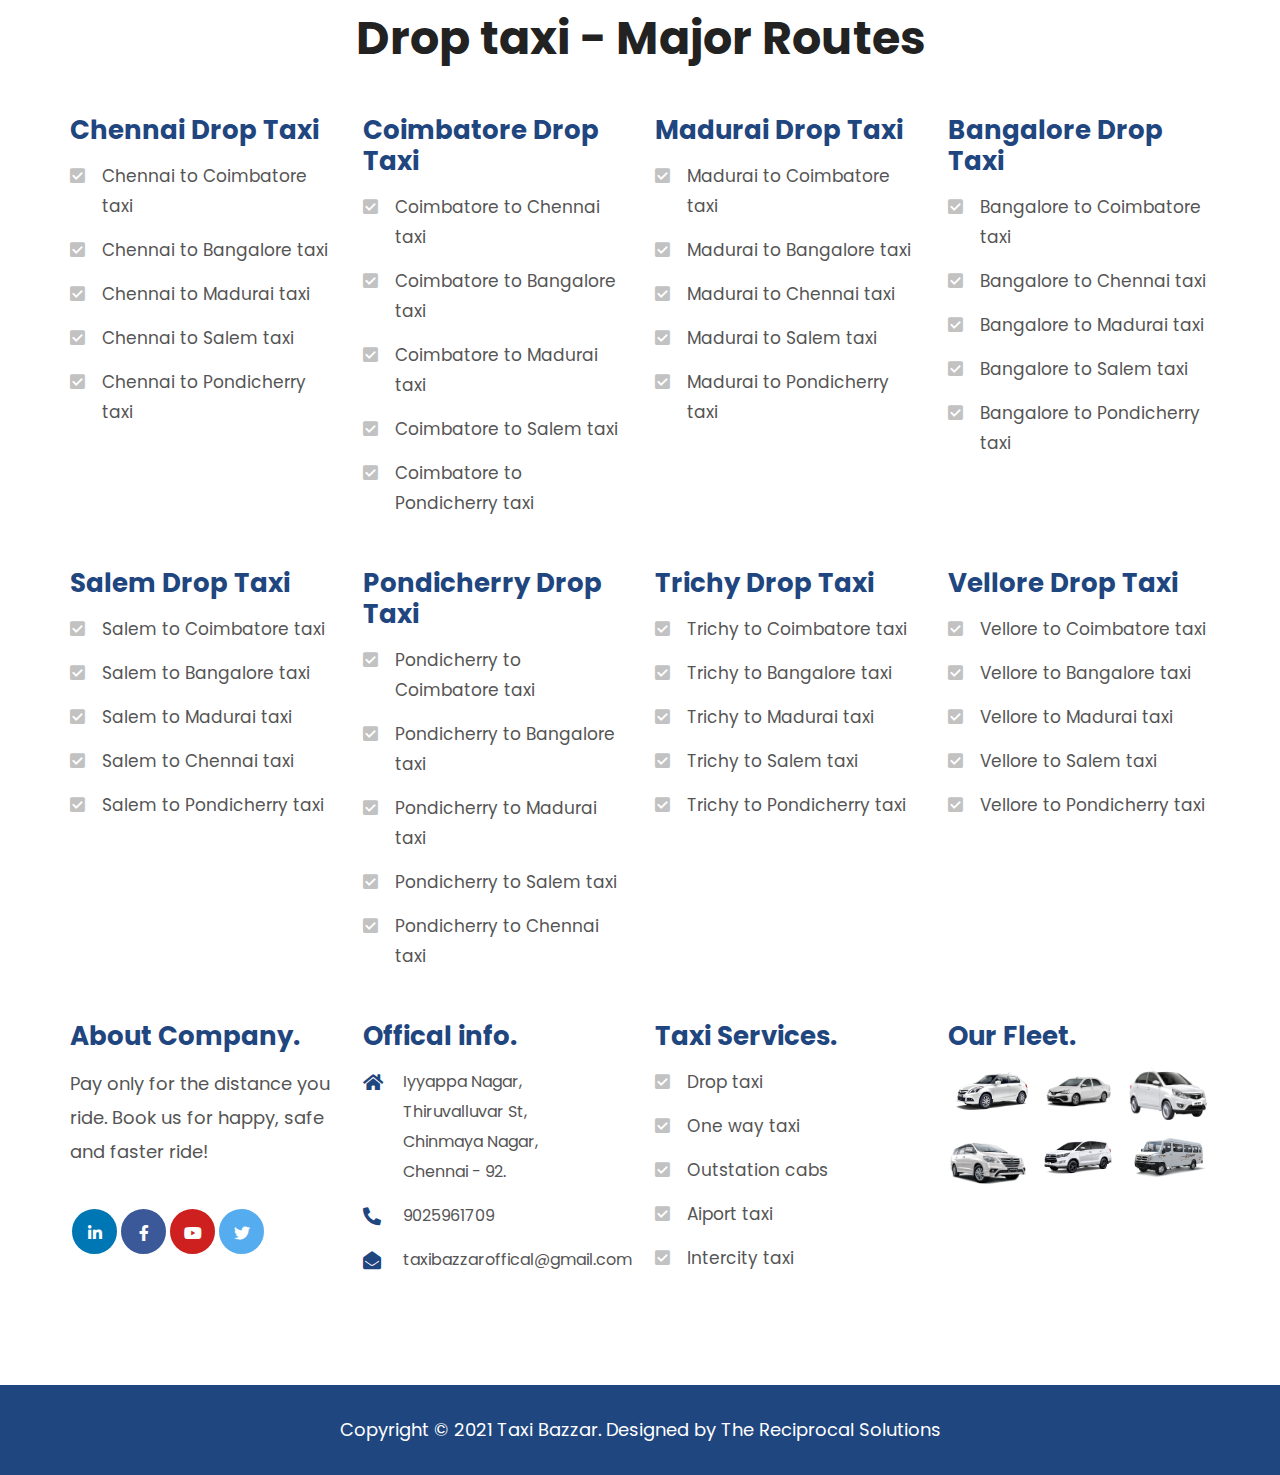
<file: cars.html>
<!DOCTYPE html>
<html lang="en">

<head>
    <meta charset="UTF-8">
    <meta name="viewport" content="width=device-width, initial-scale=1, shrink-to-fit=no">
    <meta name="description"
        content="Taxi Bazzar has been providing seamless taxi services all over South India, ranging from one way taxi, airport taxi, round trip, outstation, intercity and drop taxi at affordable prices" />
    <meta name="keywords"
        content="Taxi Bazzar, taxibazzar, drop taxi, one way taxi, outstation cabs, chennai drop taxi, chennai one way taxi, chennai outstation cabs, one way drop taxi, one way call taxi, Coimbatore drop taxi, Coimbatore one way taxi, Coimbatore outstation cabs, Bangalore drop taxi, Bangalore one way taxi, Bangalore outstation cabs, Madurai drop taxi, Madurai one way taxi, Madurai outstation cabs, Call taxi, Taxi service, cab booking, chennai taxi, drop taxi near me, airport taxi, chennai airport taxi, outstation cbas near me, one way taxi near me, airport taxi near me " />
    <link rel="icon" href="assets/images/favicon.png" sizes="35x35" type="image/png">
    <title>Taxi Bazzar - Drop taxi One way taxi Outstation taxi in Madurai</title>

    <link rel="stylesheet" href="assets/css/all.min.css">
    <link rel="stylesheet" href="assets/css/icomoon.css">
    <link rel="stylesheet" href="assets/css/animate.min.css">
    <link rel="stylesheet" href="assets/css/bootstrap.min.css">
    <link rel="stylesheet" href="assets/css/jquery.fancybox.min.css">
    <link rel="stylesheet" href="assets/css/perfect-scrollbar.css">
    <link rel="stylesheet" href="assets/css/slick.css">
    <link rel="stylesheet" href="assets/css/style.css">
    <link rel="stylesheet" href="assets/css/responsive.css">
</head>

<body>
    <main>
        <header class="style2 w-100">
            <div class="topbar w-100">
                <div class="container">
                    <div class="topbar-inner d-flex flex-wrap align-items-center justify-content-between w-100">
                        <ul class="top-info-list d-inline-flex mb-0 list-unstyled">
                            <li><a href="tel:+919025961709" title=""><i class="text-color1 icon-call"></i>9025961709</a>
                            </li>
                            <li><a href="https://api.whatsapp.com/send?phone=+919025961709&text=Hello Taxi Bazzar"
                                    title=""><i class="text-color1 icon-phone"></i>9025961709</a></li>
                        </ul>
                        <div class="social-links2 d-inline-flex align-items-center">
                            <span>Follow Us:</span>
                            <a href="https://www.linkedin.com/" title="Linkedin" target="_blank"><i
                                    class="fab fa-linkedin-in"></i></a>
                            <a href="https://www.facebook.com/" title="Facebook" target="_blank"><i
                                    class="fab fa-facebook-f"></i></a>
                            <a href="https://www.pinterest.com/" title="Pinterest" target="_blank"><i
                                    class="fab fa-pinterest-p"></i></a>
                            <a href="https://twitter.com/" title="Twitter" target="_blank"><i
                                    class="fab fa-twitter"></i></a>
                        </div>
                    </div>
                </div>
            </div><!-- Topbar -->
            <div
                class="logo-quote-menu-wrap bg-color6 d-flex flex-wrap align-items-center justify-content-between position-relative w-100">
                <div class="container">
                    <div
                        class="logo-quote-menu-inner d-flex flex-wrap align-items-center justify-content-between w-100">
                        <div class="logo position-relative">
                            <h1 class="mb-0"><a class="d-block" href="index.html" title="Home"><img height="63.87"
                                        width="198" class="img-fluid" src="assets/images/logo.png" alt="Logo"></a></h1>
                        </div><!-- Logo -->
                        <div
                            class="nav-btns-search-wrap d-inline-flex flex-wrap align-items-center justify-content-between">
                            <nav class="d-flex flex-wrap align-items-center">
                                <ul class="d-flex flex-wrap align-items-center mb-0 list-unstyled w-100">
                                    <li><a href="index.html"
                                            title="Taxi Bazzar - Drop taxi One way taxi Outstation taxi in Tamilnadu">Home</a>
                                    </li>
                                    <li><a href="booking.html"
                                        title="Taxi Bazzar - Drop taxi One way taxi Outstation taxi in Tamilnadu">Booking</a></li>
                                    <li><a href="about.html"
                                            title="Taxi Bazzar - Drop taxi One way taxi Outstation taxi in Tamilnadu">About</a>
                                    </li>
                                    <li><a href="services.html"
                                            title="Taxi Bazzar - Drop taxi One way taxi Outstation taxi in Tamilnadu">Services</a>
                                    </li>
                                    <li><a href="tariff.html"
                                            title="Taxi Bazzar - Drop taxi One way taxi Outstation taxi in Tamilnadu">Tariff</a>
                                    </li>
                                    <li><a href="cars.html"
                                            title="Taxi Bazzar - Drop taxi One way taxi Outstation taxi in Tamilnadu">Cars</a>
                                    </li>
                                    <li><a href="destinations.html"
                                            title="Taxi Bazzar - Drop taxi One way taxi Outstation taxi in Tamilnadu">Destinations</a>
                                    </li>
                                    <li><a href="contact.html"
                                            title="Taxi Bazzar - Drop taxi One way taxi Outstation taxi in Tamilnadu">Contact</a>
                                    </li>
                                </ul>
                            </nav>
                        </div><!-- Navigation, Button & Search Wrap -->
                    </div>
                </div>
            </div><!-- Logo Quote & Menu Wrap -->
        </header><!-- Header -->

        <div class="responsive-header position-relative w-100">
            <div class="res-topbar d-flex flex-wrap w-100">
                <a href="https://api.whatsapp.com/send?phone=+919025961709&text=Hello Taxi Bazzar" title=""><i
                        class="fas fa-phone-square-alt"></i>WhatsApp us!</a>
                <a href="tel:+919025961709" title=""><i class="fas fa-phone-alt"></i>Call Us!</a>
            </div>
            <div class="res-logo-search-bar bg-color1 w-100">
                <div class="container">
                    <div
                        class="res-logo-search-bar-inner d-flex flex-wrap justify-content-between align-items-center w-100">
                        <div class="logo">
                            <h1 class="mb-0"><a href="index.html" title="Home"><img class="img-fluid"
                                        src="assets/images/logo-white.png" alt="Logo"></a></h1>
                        </div><!-- Logo -->
                        <div class="res-btns d-inline-flex flex-wrap">
                            <a class="res-menu-btn brd-rd5 d-inline-block" href="javascript:void(0);" title=""
                                style="right: 1rem;"><i class="icon-menu"></i></a>
                        </div>
                    </div>
                </div>
            </div>
            <div class="res-menu d-flex flex-wrap justify-content-center w-100">
                <div class="res-menu-inner">
                    <ul class="mb-0 list-unstyled">
                        <li><a href="index.html"
                                title="Taxi Bazzar - Drop taxi One way taxi Outstation taxi in Tamilnadu">Home</a></li>
                        <li><a href="booking.html"
                                title="Taxi Bazzar - Drop taxi One way taxi Outstation taxi in Tamilnadu">Booking</a></li>
                        <li><a href="about.html"
                                title="Taxi Bazzar - Drop taxi One way taxi Outstation taxi in Tamilnadu">About</a></li>
                        <li><a href="services.html"
                                title="Taxi Bazzar - Drop taxi One way taxi Outstation taxi in Tamilnadu">Services</a>
                        </li>
                        <li><a href="tariff.html"
                                title="Taxi Bazzar - Drop taxi One way taxi Outstation taxi in Tamilnadu">Tariff</a>
                        </li>
                        <li><a href="cars.html"
                                title="Taxi Bazzar - Drop taxi One way taxi Outstation taxi in Tamilnadu">Cars</a></li>
                        <li><a href="destinations.html"
                                title="Taxi Bazzar - Drop taxi One way taxi Outstation taxi in Tamilnadu">Destinations</a>
                        </li>
                        <li><a href="contact.html"
                                title="Taxi Bazzar - Drop taxi One way taxi Outstation taxi in Tamilnadu">Contact</a>
                        </li>
                    </ul>
                    <a class="thm-btn brd-btn invr brd-rd5 d-inline-block text-center overflow-hidden position-relative"
                        href="booking.html" title="">Book Now</a>
                </div>
            </div>
        </div><!-- Responsive Header -->
            <section>
                <div class="w-100 black-layer opc2 position-relative">
                    <div class="fixed-bg" style="background-image: url(temp/i6.jpg);"></div>
                    <div class="bg-overlay"></div>
                    <div class="container">
                        <div class="page-title-wrap position-relative w-100">
                            <h1 class="mb-0">Our Vehicles</h1>
                           
                        </div>
                    </div><!-- Page Title Wrap -->
                </div>
            </section>
            <section>
                <div class="w-100 pt-130 bg-color6 position-relative" >
                    <img height="415" width="1920" class="lft-btm-shp img-fluid position-absolute w-100"
                        src="assets/images/shap3.png" alt="Shape">
                    <div class="container">
                        <div class="sec-title text-center position-relative w-100">
                            <div class="sec-title-inner d-inline-block position-relative">
                                <span class="d-block text-color1">We have huge varieties of vehicle</span>
                                <h2 class="mb-0">Finely tuned service is our specialty!</h2>
                            </div>
                        </div><!-- Sec Title -->
                        <div class="team-wrap position-relative w-100">
                            <div class="row mrg30">
                                <div class="col-md-6 col-sm-6 col-lg-3">
                                    <div class="team-box position-relative w-100">
                                        <div class="team-img brd-rd5 overflow-hidden position-relative w-100">
                                            <img height="285" width="270" class="img-fluid w-100" src="temp/swift.png"
                                                alt="Drop Taxi">
    
                                        </div>
                                        <div class="team-info text-center position-relative w-100">
                                            <h3 class="mb-0"><a href="booking.html" title="">Swift Dzire</a></h3>
                                            <span class="d-block text-color1 text-uppercase">Sedan</span>
                                        </div>
                                    </div>
                                </div>
                                <div class="col-md-6 col-sm-6 col-lg-3">
                                    <div class="team-box position-relative w-100">
                                        <div class="team-img brd-rd5 overflow-hidden position-relative w-100">
                                            <img height="285" width="270" class="img-fluid w-100" src="temp/etios.png"
                                                alt="Drop Taxi">
    
                                        </div>
                                        <div class="team-info text-center position-relative w-100">
                                            <h3 class="mb-0"><a href="booking.html" title="">Toyoto Etios</a></h3>
                                            <span class="d-block text-color1 text-uppercase">Prime Sedan</span>
                                        </div>
                                    </div>
                                </div>
                                <div class="col-md-6 col-sm-6 col-lg-3">
                                    <div class="team-box position-relative w-100">
                                        <div class="team-img brd-rd5 overflow-hidden position-relative w-100">
                                            <img height="285" width="270" class="img-fluid w-100" src="temp/zest.png"
                                                alt="Drop Taxi">
    
                                        </div>
                                        <div class="team-info text-center position-relative w-100">
                                            <h3 class="mb-0"><a href="booking.html" title="">Tata Zest</a></h3>
                                            <span class="d-block text-color1 text-uppercase"> Sedan</span>
                                        </div>
                                    </div>
                                </div>
                                <div class="col-md-6 col-sm-6 col-lg-3">
                                    <div class="team-box position-relative w-100">
                                        <div class="team-img brd-rd5 overflow-hidden position-relative w-100">
                                            <img height="285" width="270" class="img-fluid w-100" src="temp/aspire.png"
                                                alt="Drop Taxi">
    
                                        </div>
                                        <div class="team-info text-center position-relative w-100">
                                            <h3 class="mb-0"><a href="booking.html" title="">Sedan</a></h3>
                                            <span class="d-block text-color1 text-uppercase">Ford Aspire</span>
                                        </div>
                                    </div>
                                </div>
                                <div class="col-md-6 col-sm-6 col-lg-3">
                                    <div class="team-box position-relative w-100">
                                        <div class="team-img brd-rd5 overflow-hidden position-relative w-100">
                                            <img height="285" width="270" class="img-fluid w-100" src="temp/innova.png"
                                                alt="Drop Taxi">
    
                                        </div>
                                        <div class="team-info text-center position-relative w-100">
                                            <h3 class="mb-0"><a href="booking.html" title="">Toyoto Innova</a></h3>
                                            <span class="d-block text-color1 text-uppercase">Prime SUV</span>
                                        </div>
                                    </div>
                                </div>
                                <div class="col-md-6 col-sm-6 col-lg-3">
                                    <div class="team-box position-relative w-100">
                                        <div class="team-img brd-rd5 overflow-hidden position-relative w-100">
                                            <img height="285" width="270" class="img-fluid w-100" src="temp/xylo.png"
                                                alt="Drop Taxi">
    
                                        </div>
                                        <div class="team-info text-center position-relative w-100">
                                            <h3 class="mb-0"><a href="booking.html" title="">Mahindra Xylo</a></h3>
                                            <span class="d-block text-color1 text-uppercase">SUV</span>
                                        </div>
                                    </div>
                                </div>
                                <div class="col-md-6 col-sm-6 col-lg-3">
                                    <div class="team-box position-relative w-100">
                                        <div class="team-img brd-rd5 overflow-hidden position-relative w-100">
                                            <img height="285" width="270" class="img-fluid w-100" src="temp/crysta.png"
                                                alt="Drop Taxi">
    
                                        </div>
                                        <div class="team-info text-center position-relative w-100">
                                            <h3 class="mb-0"><a href="booking.html" title="">Innova Crysta</a></h3>
                                            <span class="d-block text-color1 text-uppercase">Prime SUV</span>
                                        </div>
                                    </div>
                                </div>
                                <div class="col-md-6 col-sm-6 col-lg-3">
                                    <div class="team-box position-relative w-100">
                                        <div class="team-img brd-rd5 overflow-hidden position-relative w-100">
                                            <img height="285" width="270" class="img-fluid w-100" src="temp/traveller.png"
                                                alt="Drop Taxi">
    
                                        </div>
                                        <div class="team-info text-center position-relative w-100">
                                            <h3 class="mb-0"><a href="booking.html" title="">Traveller</a></h3>
                                            <span class="d-block text-color1 text-uppercase">Van</span>
                                        </div>
                                    </div>
                                </div>
                            </div>
                        </div><!-- Team Wrap -->
                        <div class="all-btn mt-70 d-inline-block position-relative text-center w-100">
                            <a class="thm-btn grad-bg1 brd-rd5 d-inline-block overflow-hidden position-relative text-center"
                                href="booking.html" title="">Book Now</a>
                        </div><!-- All Button -->
                    </div>
                </div>
            </section>
           <footer class="style3">
            <div class="w-100  white-layer opc2 pt-120 pb-110 position-relative">
                <div class="fixed-bg" style="background-image: #9dffcb;"></div>
                <div class="container">
                    <div class="sec-title text-center position-relative w-100">
                        <div class="sec-title-inner d-inline-block position-relative">
                            <h2 class="mb-0">Drop taxi - Major Routes</h2>
                        </div>
                    </div><!-- Sec Title -->
                    <div class="footer-data position-relative w-100">
                        <div class="row mrg30 pb-50">
                            <div class="col-md-6 col-sm-6 col-lg-3">
                                <div class="widget w-100">
                                    <h3 class="widget-title text-color1">Chennai Drop Taxi</h3>
                                    <ul class="v2 mb-0 list-unstyled">
                                        <li><a href="booking.html" title="Chennai to Coimbatore drop taxi">Chennai to Coimbatore taxi</a></li>
                                        <li><a href="booking.html" title="Chennai to Bangalore drop taxi">Chennai to Bangalore taxi</a></li>
                                        <li><a href="booking.html" title="Chennai to Madurai drop taxi">Chennai to Madurai taxi</a></li>
                                        <li><a href="booking.html" title="Chennai to Salem drop taxi">Chennai to Salem taxi</a></li>
                                        <li><a href="booking.html" title="Chennai to Pondicherry drop taxi">Chennai to Pondicherry taxi</a></li>
                                    </ul>
                                </div>
                            </div>
                            <div class="col-md-6 col-sm-6 col-lg-3">
                                <div class="widget w-100">
                                    <h3 class="widget-title text-color1">Coimbatore Drop Taxi</h3>
                                    <ul class="v2 mb-0 list-unstyled">
                                        <li><a href="booking.html" title="Coimbatore to Chennai drop taxi">Coimbatore to Chennai taxi</a></li>
                                        <li><a href="booking.html" title="Coimbatore to Bangalore drop taxi">Coimbatore to Bangalore taxi</a></li>
                                        <li><a href="booking.html" title="Coimbatore to Madurai drop taxi">Coimbatore to Madurai taxi</a></li>
                                        <li><a href="booking.html" title="Coimbatore to Salem drop taxi">Coimbatore to Salem taxi</a></li>
                                        <li><a href="booking.html" title="Coimbatore to Pondicherry drop taxi">Coimbatore to Pondicherry taxi</a></li>
                                    </ul>
                                </div>
                            </div>
                            <div class="col-md-6 col-sm-6 col-lg-3">
                                <div class="widget w-100">
                                    <h3 class="widget-title text-color1">Madurai Drop Taxi</h3>
                                    <ul class="v2 mb-0 list-unstyled">
                                        <li><a href="booking.html" title="Madurai to Coimbatore drop taxi">Madurai to Coimbatore taxi</a></li>
                                        <li><a href="booking.html" title="Madurai to Bangalore drop taxi">Madurai to Bangalore taxi</a></li>
                                        <li><a href="booking.html" title="Madurai to Chennai drop taxi">Madurai to Chennai taxi</a></li>
                                        <li><a href="booking.html" title="Madurai to Salem drop taxi">Madurai to Salem taxi</a></li>
                                        <li><a href="booking.html" title="Madurai to Pondicherry drop taxi">Madurai to Pondicherry taxi</a></li>
                                    </ul>
                                </div>
                            </div>
                            <div class="col-md-6 col-sm-6 col-lg-3">
                                <div class="widget w-100">
                                    <h3 class="widget-title text-color1">Bangalore Drop Taxi</h3>
                                    <ul class="v2 mb-0 list-unstyled">
                                        <li><a href="booking.html" title="Bangalore to Coimbatore drop taxi">Bangalore to Coimbatore taxi</a></li>
                                        <li><a href="booking.html" title="Bangalore to Chennai drop taxi">Bangalore to Chennai taxi</a></li>
                                        <li><a href="booking.html" title="Bangalore to Madurai drop taxi">Bangalore to Madurai taxi</a></li>
                                        <li><a href="booking.html" title="Bangalore to Salem drop taxi">Bangalore to Salem taxi</a></li>
                                        <li><a href="booking.html" title="Bangalore to Pondicherry drop taxi">Bangalore to Pondicherry taxi</a></li>
                                    </ul>
                                </div>
                            </div>
                            <div class="col-md-6 col-sm-6 col-lg-3">
                                <div class="widget w-100">
                                    <h3 class="widget-title text-color1">Salem Drop Taxi</h3>
                                    <ul class="v2 mb-0 list-unstyled">
                                        <li><a href="booking.html" title="Salem to Coimbatore drop taxi">Salem to Coimbatore taxi</a></li>
                                        <li><a href="booking.html" title="Salem to Bangalore drop taxi">Salem to Bangalore taxi</a></li>
                                        <li><a href="booking.html" title="Salem to Madurai drop taxi">Salem to Madurai taxi</a></li>
                                        <li><a href="booking.html" title="Salem to Chennai drop taxi">Salem to Chennai taxi</a></li>
                                        <li><a href="booking.html" title="Salem to Pondicherry drop taxi">Salem to Pondicherry taxi</a></li>
                                    </ul>
                                </div>
                            </div>
                            <div class="col-md-6 col-sm-6 col-lg-3">
                                <div class="widget w-100">
                                    <h3 class="widget-title text-color1">Pondicherry Drop Taxi</h3>
                                    <ul class="v2 mb-0 list-unstyled">
                                        <li><a href="booking.html" title="Pondicherry to Coimbatore drop taxi">Pondicherry to Coimbatore taxi</a></li>
                                        <li><a href="booking.html" title="Pondicherry to Bangalore drop taxi">Pondicherry to Bangalore taxi</a></li>
                                        <li><a href="booking.html" title="Pondicherry to Madurai drop taxi">Pondicherry to Madurai taxi</a></li>
                                        <li><a href="booking.html" title="Pondicherry to Salem drop taxi">Pondicherry to Salem taxi</a></li>
                                        <li><a href="booking.html" title="Pondicherry to Chennai drop taxi">Pondicherry to Chennai taxi</a></li>
                                    </ul>
                                </div>
                            </div>
                            <div class="col-md-6 col-sm-6 col-lg-3">
                                <div class="widget w-100">
                                    <h3 class="widget-title text-color1">Trichy Drop Taxi</h3>
                                    <ul class="v2 mb-0 list-unstyled">
                                        <li><a href="booking.html" title="Trichy to Coimbatore drop taxi">Trichy to Coimbatore taxi</a></li>
                                        <li><a href="booking.html" title="Trichy to Bangalore drop taxi">Trichy to Bangalore taxi</a></li>
                                        <li><a href="booking.html" title="Trichy to Madurai drop taxi">Trichy to Madurai taxi</a></li>
                                        <li><a href="booking.html" title="Trichy to Salem drop taxi">Trichy to Salem taxi</a></li>
                                        <li><a href="booking.html" title="Trichy to Pondicherry drop taxi">Trichy to Pondicherry taxi</a></li>
                                    </ul>
                                </div>
                            </div>
                            <div class="col-md-6 col-sm-6 col-lg-3">
                                <div class="widget w-100">
                                    <h3 class="widget-title text-color1">Vellore Drop Taxi</h3>
                                    <ul class="v2 mb-0 list-unstyled">
                                        <li><a href="booking.html" title="Vellore to Coimbatore drop taxi">Vellore to Coimbatore taxi</a></li>
                                        <li><a href="booking.html" title="Vellore to Bangalore drop taxi">Vellore to Bangalore taxi</a></li>
                                        <li><a href="booking.html" title="Vellore to Madurai drop taxi">Vellore to Madurai taxi</a></li>
                                        <li><a href="booking.html" title="Vellore to Salem drop taxi">Vellore to Salem taxi</a></li>
                                        <li><a href="booking.html" title="Vellore to Pondicherry drop taxi">Vellore to Pondicherry taxi</a></li>
                                    </ul>
                                </div>
                            </div>
                        </div>
                    </div><!-- Footer Data -->
                    <div class="footer-data position-relative w-100">
                        <div class="row mrg30">
                            <div class="col-md-6 col-sm-6 col-lg-3">
                                <div class="widget w-100">
                                    <h3 class="widget-title text-color1">About Company.</h3>
                                    <p class="mb-0">Pay only for the distance you ride. Book us for happy, safe and faster ride!
                                    </p>
                                    <div class="social-links3 d-flex flex-wrap">
                                        <a class="rounded-circle linkedin" href="https://www.linkedin.com/"
                                            title="Linkedin" target="_blank"><i class="fab fa-linkedin-in"></i></a>
                                        <a class="rounded-circle facebook" href="https://www.facebook.com/"
                                            title="Facebook" target="_blank"><i class="fab fa-facebook-f"></i></a>
                                        <a class="rounded-circle youtube" href="https://www.youtube.com/"
                                            title="Youtube" target="_blank"><i class="fab fa-youtube"></i></a>
                                        <a class="rounded-circle twitter" href="https://twitter.com/" title="Twitter"
                                            target="_blank"><i class="fab fa-twitter"></i></a>
                                    </div>
                                </div>
                            </div>
                            <div class="col-md-6 col-sm-6 col-lg-3">
                                <div class="widget w-100">
                                    <h3 class="widget-title text-color1">Offical info.</h3>
                                    <ul class="cont-list v2 mb-0 list-unstyled w-100">
                                        <li ><i class="fas fa-home text-color1" ></i> Iyyappa Nagar, Thiruvalluvar St, Chinmaya Nagar, Chennai - 92.
                                        </li>
                                        <li><i class="fas fa-phone-alt text-color1"></i><a href="tel:+919025961709" 

                                                title="">9025961709</a></li>
                                        <li><i class="fas fa-envelope-open text-color1"></i><a
                                                href="mailto:taxibazzaroffical@gmail.com" title="">taxibazzaroffical@gmail.com</a><br>
                                    </ul>
                                </div>
                            </div>
                            <div class="col-md-6 col-sm-6 col-lg-3">
                                <div class="widget w-100">
                                    <h3 class="widget-title text-color1">Taxi Services.</h3>
                                    <ul class="v2 mb-0 list-unstyled">
                                        <li><a href="services.html" title="">Drop taxi</a></li>
                                        <li><a href="services.html" title="">One way taxi</a></li>
                                        <li><a href="services.html" title="">Outstation cabs</a></li>
                                        <li><a href="services.html" title="">Aiport taxi</a></li>
                                        <li><a href="services.html" title="">Intercity taxi</a></li>
                                    </ul>
                                </div>
                            </div>
                            <div class="col-md-6 col-sm-6 col-lg-3">
                                <div class="widget w-100">
                                    <h3 class="widget-title text-color1">Our Fleet.</h3>
                                    <div class="insta-wrap position-relative w-100">
                                        <div class="row mrg10">
                                            <div class="col-md-4 col-sm-4 col-lg-4">
                                                <a class="d-block" href="temp/swift.png"
                                                    data-fancybox="gallery" title=""><img class="img-fluid w-100"
                                                        src="temp/swift.png"
                                                        alt="Taxi Bazzar"></a>
                                            </div>
                                            <div class="col-md-4 col-sm-4 col-lg-4">
                                                <a class="d-block" href="temp/etios.png"
                                                    data-fancybox="gallery" title=""><img class="img-fluid w-100"
                                                        src="temp/etios.png"
                                                        alt="Taxi Bazzar"></a>
                                            </div>
                                            <div class="col-md-4 col-sm-4 col-lg-4">
                                                <a class="d-block" href="temp/zest.png"
                                                    data-fancybox="gallery" title=""><img class="img-fluid w-100"
                                                        src="temp/zest.png"
                                                        alt="Taxi Bazzar"></a>
                                            </div>
                                            <div class="col-md-4 col-sm-4 col-lg-4">
                                                <a class="d-block" href="temp/innova.png"
                                                    data-fancybox="gallery" title=""><img class="img-fluid w-100"
                                                        src="temp/innova.png"
                                                        alt="Taxi Bazzar"></a>
                                            </div>
                                            <div class="col-md-4 col-sm-4 col-lg-4">
                                                <a class="d-block" href="temp/crysta.png"
                                                    data-fancybox="gallery" title=""><img class="img-fluid w-100"
                                                        src="temp/crysta.png"
                                                        alt="Taxi Bazzar"></a>
                                            </div>
                                            <div class="col-md-4 col-sm-4 col-lg-4">
                                                <a class="d-block" href="temp/traveller.png"
                                                    data-fancybox="gallery" title=""><img class="img-fluid w-100"
                                                        src="temp/traveller.png"
                                                        alt="Taxi Bazzar"></a>
                                            </div>
                                        </div>
                                    </div>
                                </div>
                            </div>
                        </div>
                    </div><!-- Footer Data -->
                </div>
            </div>
        </footer><!-- Footer -->
        <div class="bottom-bar bg-color1 text-center position-relative w-100">
            <p class="mb-0">Copyright &copy; 2021 Taxi Bazzar. Designed by <a href="https://thereciprocalsolutions.com" title="The Reciprocal Solutions" target="_blank">The Reciprocal Solutions</a>
              </p>
        </div><!-- Bottom Bar -->
    </main><!-- Main Wrapper -->
    <script src="assets/js/jquery.min.js"></script>
    <script src="assets/js/popper.min.js"></script>
    <script src="assets/js/bootstrap.min.js"></script>
    <script src="assets/js/wow.min.js"></script>
    <script src="assets/js/counterup.min.js"></script>
    <script src="assets/js/jquery.fancybox.min.js"></script>
    <script src="assets/js/perfect-scrollbar.min.js"></script>
    <script src="assets/js/slick.min.js"></script>
    <script src="assets/js/highcharts.js"></script>
    <script src="assets/js/exporting.js"></script>
    <script src="assets/js/export-data.js"></script>
    <script src="assets/js/accessibility.js"></script>
    <script src="assets/js/chart-int.js"></script>
    <script src="assets/js/custom-scripts.js"></script>
</body>

</html>
</file>
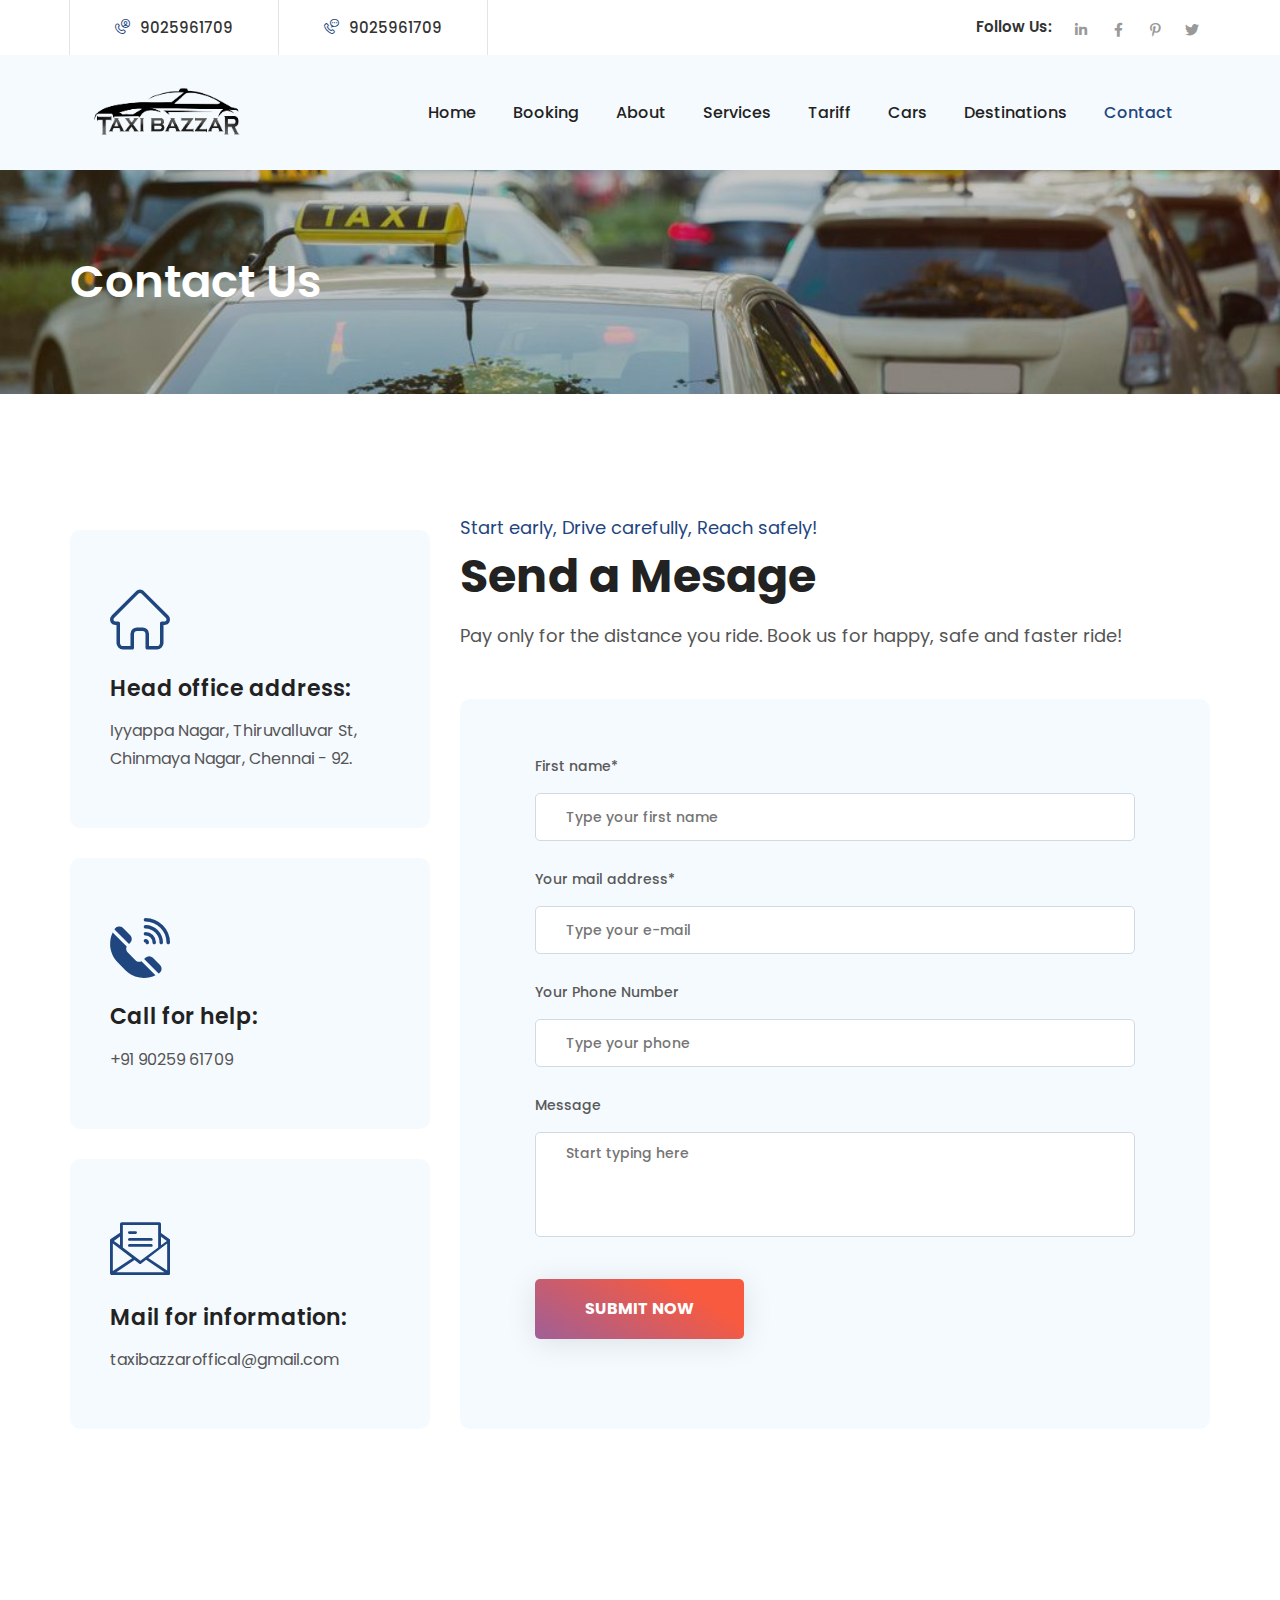
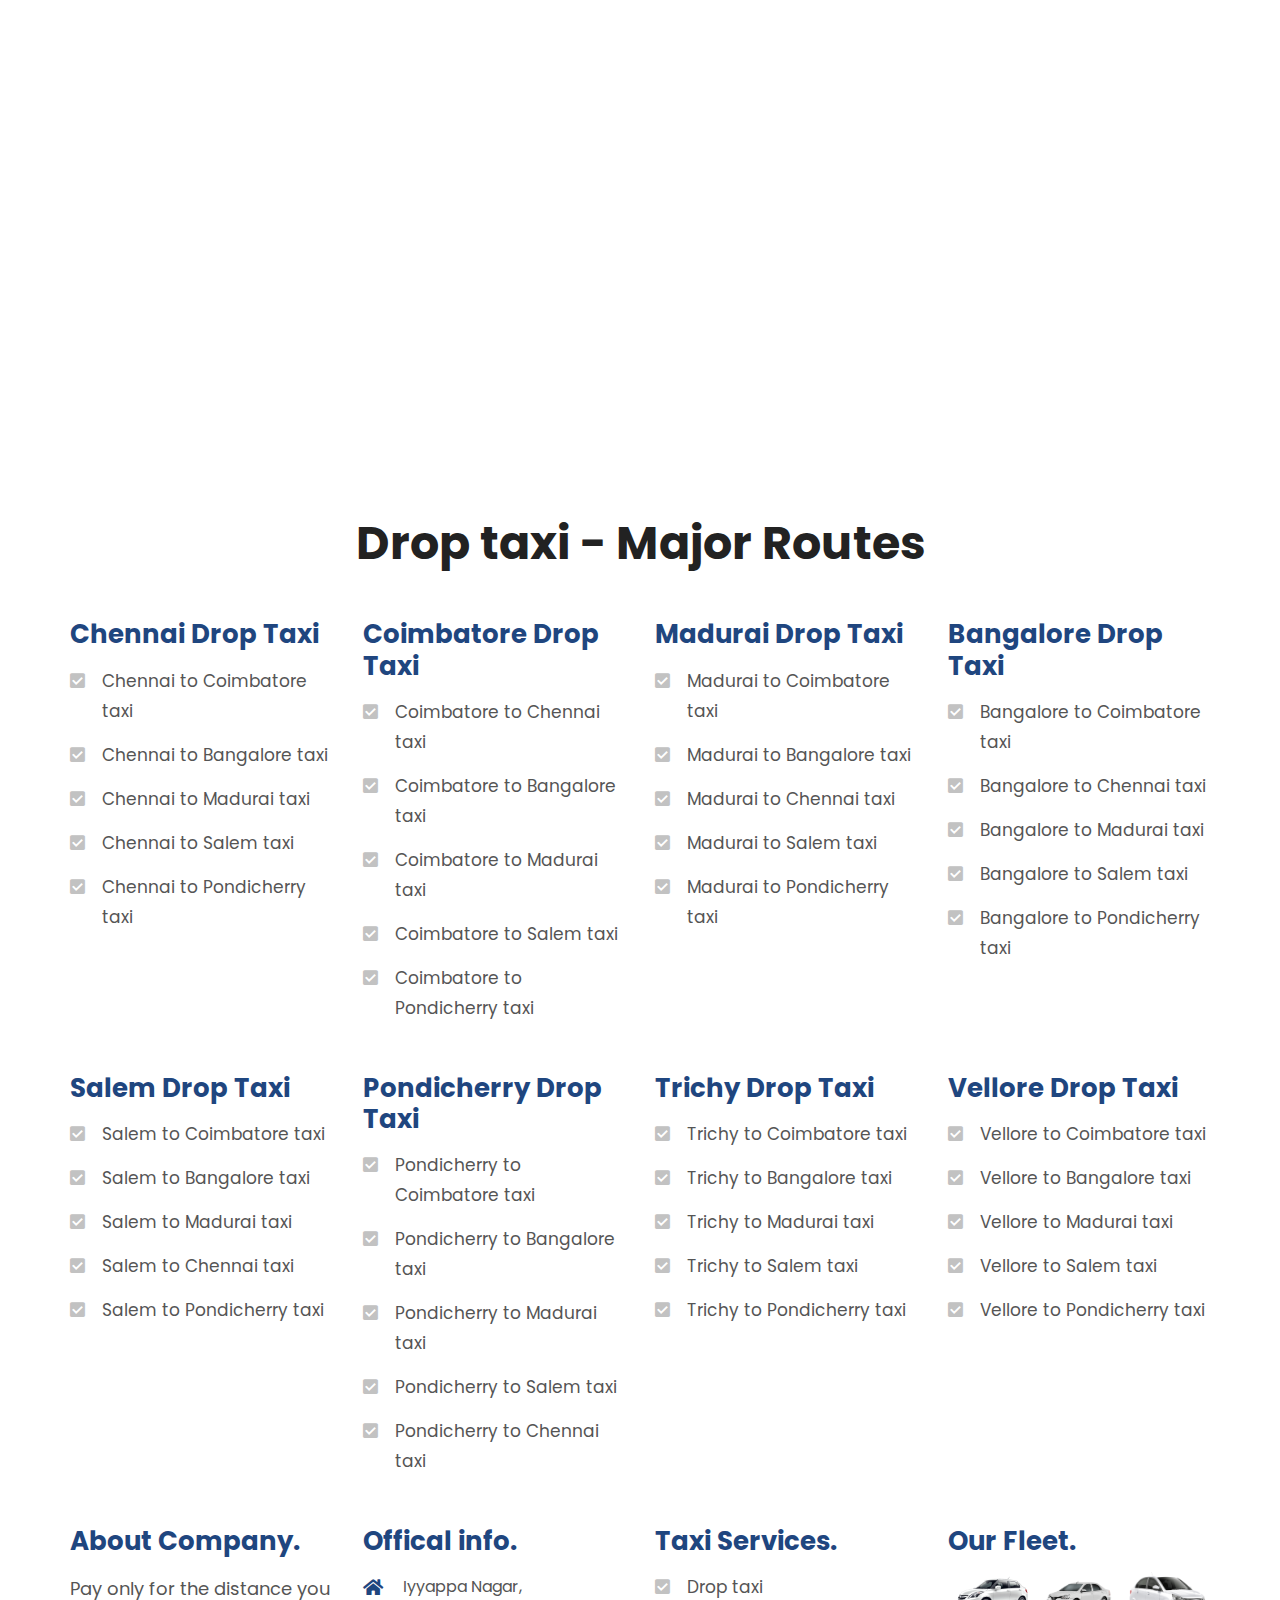
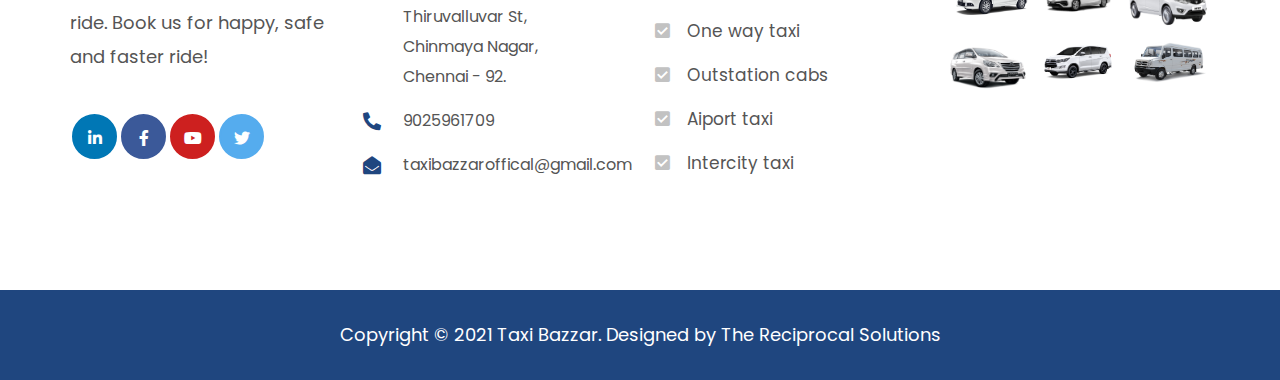
<file: contact.html>
<!DOCTYPE html>
<html lang="en">

<head>
    <meta charset="UTF-8">
    <meta name="viewport" content="width=device-width, initial-scale=1, shrink-to-fit=no">
    <meta name="description"
        content="Taxi Bazzar has been providing seamless taxi services all over South India, ranging from one way taxi, airport taxi, round trip, outstation, intercity and drop taxi at affordable prices" />
    <meta name="keywords"
        content="Taxi Bazzar, taxibazzar, drop taxi, one way taxi, outstation cabs, chennai drop taxi, chennai one way taxi, chennai outstation cabs, one way drop taxi, one way call taxi, Coimbatore drop taxi, Coimbatore one way taxi, Coimbatore outstation cabs, Bangalore drop taxi, Bangalore one way taxi, Bangalore outstation cabs, Madurai drop taxi, Madurai one way taxi, Madurai outstation cabs, Call taxi, Taxi service, cab booking, chennai taxi, drop taxi near me, airport taxi, chennai airport taxi, outstation cbas near me, one way taxi near me, airport taxi near me " />
    <link rel="icon" href="assets/images/favicon.png" sizes="35x35" type="image/png">
    <title>Taxi Bazzar - Drop taxi One way taxi Outstation taxi in Bangalore</title>

    <link rel="stylesheet" href="assets/css/all.min.css">
    <link rel="stylesheet" href="assets/css/icomoon.css">
    <link rel="stylesheet" href="assets/css/animate.min.css">
    <link rel="stylesheet" href="assets/css/bootstrap.min.css">
    <link rel="stylesheet" href="assets/css/jquery.fancybox.min.css">
    <link rel="stylesheet" href="assets/css/perfect-scrollbar.css">
    <link rel="stylesheet" href="assets/css/slick.css">
    <link rel="stylesheet" href="assets/css/style.css">
    <link rel="stylesheet" href="assets/css/responsive.css">
</head>

<body>
    <main>
        <header class="style2 w-100">
            <div class="topbar w-100">
                <div class="container">
                    <div class="topbar-inner d-flex flex-wrap align-items-center justify-content-between w-100">
                        <ul class="top-info-list d-inline-flex mb-0 list-unstyled">
                            <li><a href="tel:+919025961709" title=""><i class="text-color1 icon-call"></i>9025961709</a>
                            </li>
                            <li><a href="https://api.whatsapp.com/send?phone=+919025961709&text=Hello Taxi Bazzar"
                                    title=""><i class="text-color1 icon-phone"></i>9025961709</a></li>
                        </ul>
                        <div class="social-links2 d-inline-flex align-items-center">
                            <span>Follow Us:</span>
                            <a href="https://www.linkedin.com/" title="Linkedin" target="_blank"><i
                                    class="fab fa-linkedin-in"></i></a>
                            <a href="https://www.facebook.com/" title="Facebook" target="_blank"><i
                                    class="fab fa-facebook-f"></i></a>
                            <a href="https://www.pinterest.com/" title="Pinterest" target="_blank"><i
                                    class="fab fa-pinterest-p"></i></a>
                            <a href="https://twitter.com/" title="Twitter" target="_blank"><i
                                    class="fab fa-twitter"></i></a>
                        </div>
                    </div>
                </div>
            </div><!-- Topbar -->
            <div
                class="logo-quote-menu-wrap bg-color6 d-flex flex-wrap align-items-center justify-content-between position-relative w-100">
                <div class="container">
                    <div
                        class="logo-quote-menu-inner d-flex flex-wrap align-items-center justify-content-between w-100">
                        <div class="logo position-relative">
                            <h1 class="mb-0"><a class="d-block" href="index.html" title="Home"><img height="63.87"
                                        width="198" class="img-fluid" src="assets/images/logo.png" alt="Logo"></a></h1>
                        </div><!-- Logo -->
                        <div
                            class="nav-btns-search-wrap d-inline-flex flex-wrap align-items-center justify-content-between">
                            <nav class="d-flex flex-wrap align-items-center">
                                <ul class="d-flex flex-wrap align-items-center mb-0 list-unstyled w-100">
                                    <li><a href="index.html"
                                            title="Taxi Bazzar - Drop taxi One way taxi Outstation taxi in Tamilnadu">Home</a>
                                    </li>
                                    <li><a href="booking.html"
                                        title="Taxi Bazzar - Drop taxi One way taxi Outstation taxi in Tamilnadu">Booking</a></li>
                                    <li><a href="about.html"
                                            title="Taxi Bazzar - Drop taxi One way taxi Outstation taxi in Tamilnadu">About</a>
                                    </li>
                                    <li><a href="services.html"
                                            title="Taxi Bazzar - Drop taxi One way taxi Outstation taxi in Tamilnadu">Services</a>
                                    </li>
                                    <li><a href="tariff.html"
                                            title="Taxi Bazzar - Drop taxi One way taxi Outstation taxi in Tamilnadu">Tariff</a>
                                    </li>
                                    <li><a href="cars.html"
                                            title="Taxi Bazzar - Drop taxi One way taxi Outstation taxi in Tamilnadu">Cars</a>
                                    </li>
                                    <li><a href="destinations.html"
                                            title="Taxi Bazzar - Drop taxi One way taxi Outstation taxi in Tamilnadu">Destinations</a>
                                    </li>
                                    <li><a href="contact.html"
                                            title="Taxi Bazzar - Drop taxi One way taxi Outstation taxi in Tamilnadu">Contact</a>
                                    </li>
                                </ul>
                            </nav>
                        </div><!-- Navigation, Button & Search Wrap -->
                    </div>
                </div>
            </div><!-- Logo Quote & Menu Wrap -->
        </header><!-- Header -->

        <div class="responsive-header position-relative w-100">
            <div class="res-topbar d-flex flex-wrap w-100">
                <a href="https://api.whatsapp.com/send?phone=+919025961709&text=Hello Taxi Bazzar" title=""><i
                        class="fas fa-phone-square-alt"></i>WhatsApp us!</a>
                <a href="tel:+919025961709" title=""><i class="fas fa-phone-alt"></i>Call Us!</a>
            </div>
            <div class="res-logo-search-bar bg-color1 w-100">
                <div class="container">
                    <div
                        class="res-logo-search-bar-inner d-flex flex-wrap justify-content-between align-items-center w-100">
                        <div class="logo">
                            <h1 class="mb-0"><a href="index.html" title="Home"><img class="img-fluid"
                                        src="assets/images/logo-white.png" alt="Logo"></a></h1>
                        </div><!-- Logo -->
                        <div class="res-btns d-inline-flex flex-wrap">
                            <a class="res-menu-btn brd-rd5 d-inline-block" href="javascript:void(0);" title=""
                                style="right: 1rem;"><i class="icon-menu"></i></a>
                        </div>
                    </div>
                </div>
            </div>
            <div class="res-menu d-flex flex-wrap justify-content-center w-100">
                <div class="res-menu-inner">
                    <ul class="mb-0 list-unstyled">
                        <li><a href="index.html"
                                title="Taxi Bazzar - Drop taxi One way taxi Outstation taxi in Tamilnadu">Home</a></li>
                        <li><a href="booking.html"
                                title="Taxi Bazzar - Drop taxi One way taxi Outstation taxi in Tamilnadu">Booking</a></li>
                        <li><a href="about.html"
                                title="Taxi Bazzar - Drop taxi One way taxi Outstation taxi in Tamilnadu">About</a></li>
                        <li><a href="services.html"
                                title="Taxi Bazzar - Drop taxi One way taxi Outstation taxi in Tamilnadu">Services</a>
                        </li>
                        <li><a href="tariff.html"
                                title="Taxi Bazzar - Drop taxi One way taxi Outstation taxi in Tamilnadu">Tariff</a>
                        </li>
                        <li><a href="cars.html"
                                title="Taxi Bazzar - Drop taxi One way taxi Outstation taxi in Tamilnadu">Cars</a></li>
                        <li><a href="destinations.html"
                                title="Taxi Bazzar - Drop taxi One way taxi Outstation taxi in Tamilnadu">Destinations</a>
                        </li>
                        <li><a href="contact.html"
                                title="Taxi Bazzar - Drop taxi One way taxi Outstation taxi in Tamilnadu">Contact</a>
                        </li>
                    </ul>
                    <a class="thm-btn brd-btn invr brd-rd5 d-inline-block text-center overflow-hidden position-relative"
                        href="booking.html" title="">Book Now</a>
                </div>
            </div>
        </div><!-- Responsive Header -->
            <section>
                <div class="w-100 black-layer opc2 position-relative">
                    <div class="fixed-bg" style="background-image: url(temp/i6.jpg);"></div>
                    <div class="container">
                        <div class="page-title-wrap position-relative w-100">
                            <h1 class="mb-0">Contact Us</h1>
                            
                        </div>
                    </div><!-- Page Title Wrap -->
                </div>
            </section>
            <section>
                <div class="w-100 pt-120 position-relative">
                    <div class="container">
                        <div class="contact-wrap position-relative w-100">
                            <div class="row align-items-end mrg30">
                                <div class="col-md-12 col-sm-12 col-lg-4">
                                    <div class="srv-wrap2 position-relative w-100">
                                        <div class="srv-box2 brd-rd10 bg-color6 position-relative w-100">
                                            <i class="icon-home text-color1 rounded-circle position-relative"></i>
                                            <h3 class="mb-0">Head office address:</h3>
                                            <p class="mb-0">Iyyappa Nagar, Thiruvalluvar St, Chinmaya Nagar, Chennai - 92.</p>
                                        </div>
                                        <div class="srv-box2 brd-rd10 bg-color6 position-relative w-100">
                                            <i class="icon-call2 text-color1 rounded-circle position-relative"></i>
                                            <h3 class="mb-0">Call for help:</h3>
                                            <p class="mb-0"><a href="tel:+919025961709" title="">+91 90259 61709</a></p>
                                        </div>
                                        <div class="srv-box2 brd-rd10 bg-color6 position-relative w-100">
                                            <i class="icon-email text-color1 rounded-circle position-relative"></i>
                                            <h3 class="mb-0">Mail for information:</h3>
                                            <p class="mb-0"><a href="mailto:taxibazzaroffical@gmail.com" title="">taxibazzaroffical@gmail.com</a> </p>
                                        </div>
                                    </div><!-- Services Wrap 2 -->
                                </div>
                                <div class="col-md-12 col-sm-12 col-lg-8">
                                    <div class="sec-title position-relative w-100">
                                        <div class="sec-title-inner d-inline-block position-relative">
                                            <span class="d-block text-color1"> Start early, Drive carefully, Reach safely!</span>
                                            <h2 class="mb-0">Send a Mesage</h2>
                                            <p class="mb-0">Pay only for the distance you ride. Book us for happy, safe and faster ride!
                                            </p>
                                        </div>
                                    </div><!-- Sec Title -->
                                    <div class="contact-wrap bg-color6 brd-rd10 w-100">
                                        <form class="w-100">
                                            <div class="field-box w-100">
                                                <label>First name*</label>
                                                <input type="text" placeholder="Type your first name">
                                            </div>
                                            <div class="field-box w-100">
                                                <label>Your mail address*</label>
                                                <input type="email" placeholder="Type your e-mail">
                                            </div>
                                            <div class="field-box w-100">
                                                <label>Your Phone Number</label>
                                                <input type="tel" placeholder="Type your phone">
                                            </div>
                                            <div class="field-box w-100">
                                                <label>Message</label>
                                                <textarea placeholder="Start typing here"></textarea>
                                            </div>
                                            <div class="field-btn w-100">
                                                <button class="thm-btn grad-bg1 brd-rd5 d-inline-block overflow-hidden position-relative text-center" type="submit">Submit Now</button>
                                            </div>
                                        </form>
                                    </div>
                                </div>
                            </div>
                        </div><!-- Contact Wrap -->
                    </div>
                </div>
            </section>
            
            <section>
                <div class="w-100 pt-120 position-relative">
                    <div class="google-map mt-0 v2 w-100">
                        <iframe src="https://www.google.com/maps/embed?pb=!1m18!1m12!1m3!1d7773.166178242837!2d80.19605812440227!3d13.062188513185879!2m3!1f0!2f0!3f0!3m2!1i1024!2i768!4f13.1!3m3!1m2!1s0x3a5266b9897b95f5%3A0xd8924fe330157c6b!2sChinmaya%20Nagar%2C%20Sri%20Iyappa%20Nagar%2C%20Chennai%2C%20Tamil%20Nadu!5e0!3m2!1sen!2sin!4v1624641764615!5m2!1sen!2sin" width="600" height="450" style="border:0;" allowfullscreen="" loading="lazy"></iframe>                    </div>
                </div>
            </section>
           <footer class="style3">
            <div class="w-100  white-layer opc2 pt-110 pb-110 position-relative">
                <div class="fixed-bg" style="background-image: #9dffcb;"></div>
                <div class="container">
                    <div class="sec-title text-center position-relative w-100">
                        <div class="sec-title-inner d-inline-block position-relative">
                            <h2 class="mb-0">Drop taxi - Major Routes</h2>
                        </div>
                    </div><!-- Sec Title -->
                    <div class="footer-data position-relative w-100">
                        <div class="row mrg30 pb-50">
                            <div class="col-md-6 col-sm-6 col-lg-3">
                                <div class="widget w-100">
                                    <h3 class="widget-title text-color1">Chennai Drop Taxi</h3>
                                    <ul class="v2 mb-0 list-unstyled">
                                        <li><a href="booking.html" title="Chennai to Coimbatore drop taxi">Chennai to Coimbatore taxi</a></li>
                                        <li><a href="booking.html" title="Chennai to Bangalore drop taxi">Chennai to Bangalore taxi</a></li>
                                        <li><a href="booking.html" title="Chennai to Madurai drop taxi">Chennai to Madurai taxi</a></li>
                                        <li><a href="booking.html" title="Chennai to Salem drop taxi">Chennai to Salem taxi</a></li>
                                        <li><a href="booking.html" title="Chennai to Pondicherry drop taxi">Chennai to Pondicherry taxi</a></li>
                                    </ul>
                                </div>
                            </div>
                            <div class="col-md-6 col-sm-6 col-lg-3">
                                <div class="widget w-100">
                                    <h3 class="widget-title text-color1">Coimbatore Drop Taxi</h3>
                                    <ul class="v2 mb-0 list-unstyled">
                                        <li><a href="booking.html" title="Coimbatore to Chennai drop taxi">Coimbatore to Chennai taxi</a></li>
                                        <li><a href="booking.html" title="Coimbatore to Bangalore drop taxi">Coimbatore to Bangalore taxi</a></li>
                                        <li><a href="booking.html" title="Coimbatore to Madurai drop taxi">Coimbatore to Madurai taxi</a></li>
                                        <li><a href="booking.html" title="Coimbatore to Salem drop taxi">Coimbatore to Salem taxi</a></li>
                                        <li><a href="booking.html" title="Coimbatore to Pondicherry drop taxi">Coimbatore to Pondicherry taxi</a></li>
                                    </ul>
                                </div>
                            </div>
                            <div class="col-md-6 col-sm-6 col-lg-3">
                                <div class="widget w-100">
                                    <h3 class="widget-title text-color1">Madurai Drop Taxi</h3>
                                    <ul class="v2 mb-0 list-unstyled">
                                        <li><a href="booking.html" title="Madurai to Coimbatore drop taxi">Madurai to Coimbatore taxi</a></li>
                                        <li><a href="booking.html" title="Madurai to Bangalore drop taxi">Madurai to Bangalore taxi</a></li>
                                        <li><a href="booking.html" title="Madurai to Chennai drop taxi">Madurai to Chennai taxi</a></li>
                                        <li><a href="booking.html" title="Madurai to Salem drop taxi">Madurai to Salem taxi</a></li>
                                        <li><a href="booking.html" title="Madurai to Pondicherry drop taxi">Madurai to Pondicherry taxi</a></li>
                                    </ul>
                                </div>
                            </div>
                            <div class="col-md-6 col-sm-6 col-lg-3">
                                <div class="widget w-100">
                                    <h3 class="widget-title text-color1">Bangalore Drop Taxi</h3>
                                    <ul class="v2 mb-0 list-unstyled">
                                        <li><a href="booking.html" title="Bangalore to Coimbatore drop taxi">Bangalore to Coimbatore taxi</a></li>
                                        <li><a href="booking.html" title="Bangalore to Chennai drop taxi">Bangalore to Chennai taxi</a></li>
                                        <li><a href="booking.html" title="Bangalore to Madurai drop taxi">Bangalore to Madurai taxi</a></li>
                                        <li><a href="booking.html" title="Bangalore to Salem drop taxi">Bangalore to Salem taxi</a></li>
                                        <li><a href="booking.html" title="Bangalore to Pondicherry drop taxi">Bangalore to Pondicherry taxi</a></li>
                                    </ul>
                                </div>
                            </div>
                            <div class="col-md-6 col-sm-6 col-lg-3">
                                <div class="widget w-100">
                                    <h3 class="widget-title text-color1">Salem Drop Taxi</h3>
                                    <ul class="v2 mb-0 list-unstyled">
                                        <li><a href="booking.html" title="Salem to Coimbatore drop taxi">Salem to Coimbatore taxi</a></li>
                                        <li><a href="booking.html" title="Salem to Bangalore drop taxi">Salem to Bangalore taxi</a></li>
                                        <li><a href="booking.html" title="Salem to Madurai drop taxi">Salem to Madurai taxi</a></li>
                                        <li><a href="booking.html" title="Salem to Chennai drop taxi">Salem to Chennai taxi</a></li>
                                        <li><a href="booking.html" title="Salem to Pondicherry drop taxi">Salem to Pondicherry taxi</a></li>
                                    </ul>
                                </div>
                            </div>
                            <div class="col-md-6 col-sm-6 col-lg-3">
                                <div class="widget w-100">
                                    <h3 class="widget-title text-color1">Pondicherry Drop Taxi</h3>
                                    <ul class="v2 mb-0 list-unstyled">
                                        <li><a href="booking.html" title="Pondicherry to Coimbatore drop taxi">Pondicherry to Coimbatore taxi</a></li>
                                        <li><a href="booking.html" title="Pondicherry to Bangalore drop taxi">Pondicherry to Bangalore taxi</a></li>
                                        <li><a href="booking.html" title="Pondicherry to Madurai drop taxi">Pondicherry to Madurai taxi</a></li>
                                        <li><a href="booking.html" title="Pondicherry to Salem drop taxi">Pondicherry to Salem taxi</a></li>
                                        <li><a href="booking.html" title="Pondicherry to Chennai drop taxi">Pondicherry to Chennai taxi</a></li>
                                    </ul>
                                </div>
                            </div>
                            <div class="col-md-6 col-sm-6 col-lg-3">
                                <div class="widget w-100">
                                    <h3 class="widget-title text-color1">Trichy Drop Taxi</h3>
                                    <ul class="v2 mb-0 list-unstyled">
                                        <li><a href="booking.html" title="Trichy to Coimbatore drop taxi">Trichy to Coimbatore taxi</a></li>
                                        <li><a href="booking.html" title="Trichy to Bangalore drop taxi">Trichy to Bangalore taxi</a></li>
                                        <li><a href="booking.html" title="Trichy to Madurai drop taxi">Trichy to Madurai taxi</a></li>
                                        <li><a href="booking.html" title="Trichy to Salem drop taxi">Trichy to Salem taxi</a></li>
                                        <li><a href="booking.html" title="Trichy to Pondicherry drop taxi">Trichy to Pondicherry taxi</a></li>
                                    </ul>
                                </div>
                            </div>
                            <div class="col-md-6 col-sm-6 col-lg-3">
                                <div class="widget w-100">
                                    <h3 class="widget-title text-color1">Vellore Drop Taxi</h3>
                                    <ul class="v2 mb-0 list-unstyled">
                                        <li><a href="booking.html" title="Vellore to Coimbatore drop taxi">Vellore to Coimbatore taxi</a></li>
                                        <li><a href="booking.html" title="Vellore to Bangalore drop taxi">Vellore to Bangalore taxi</a></li>
                                        <li><a href="booking.html" title="Vellore to Madurai drop taxi">Vellore to Madurai taxi</a></li>
                                        <li><a href="booking.html" title="Vellore to Salem drop taxi">Vellore to Salem taxi</a></li>
                                        <li><a href="booking.html" title="Vellore to Pondicherry drop taxi">Vellore to Pondicherry taxi</a></li>
                                    </ul>
                                </div>
                            </div>
                        </div>
                    </div><!-- Footer Data -->
                    <div class="footer-data position-relative w-100">
                        <div class="row mrg30">
                            <div class="col-md-6 col-sm-6 col-lg-3">
                                <div class="widget w-100">
                                    <h3 class="widget-title text-color1">About Company.</h3>
                                    <p class="mb-0">Pay only for the distance you ride. Book us for happy, safe and faster ride!
                                    </p>
                                    <div class="social-links3 d-flex flex-wrap">
                                        <a class="rounded-circle linkedin" href="https://www.linkedin.com/"
                                            title="Linkedin" target="_blank"><i class="fab fa-linkedin-in"></i></a>
                                        <a class="rounded-circle facebook" href="https://www.facebook.com/"
                                            title="Facebook" target="_blank"><i class="fab fa-facebook-f"></i></a>
                                        <a class="rounded-circle youtube" href="https://www.youtube.com/"
                                            title="Youtube" target="_blank"><i class="fab fa-youtube"></i></a>
                                        <a class="rounded-circle twitter" href="https://twitter.com/" title="Twitter"
                                            target="_blank"><i class="fab fa-twitter"></i></a>
                                    </div>
                                </div>
                            </div>
                            <div class="col-md-6 col-sm-6 col-lg-3">
                                <div class="widget w-100">
                                    <h3 class="widget-title text-color1">Offical info.</h3>
                                    <ul class="cont-list v2 mb-0 list-unstyled w-100">
                                        <li ><i class="fas fa-home text-color1" ></i> Iyyappa Nagar, Thiruvalluvar St, Chinmaya Nagar, Chennai - 92.
                                        </li>
                                        <li><i class="fas fa-phone-alt text-color1"></i><a href="tel:+919025961709" 

                                                title="">9025961709</a></li>
                                        <li><i class="fas fa-envelope-open text-color1"></i><a
                                                href="mailto:taxibazzaroffical@gmail.com" title="">taxibazzaroffical@gmail.com</a><br>
                                    </ul>
                                </div>
                            </div>
                            <div class="col-md-6 col-sm-6 col-lg-3">
                                <div class="widget w-100">
                                    <h3 class="widget-title text-color1">Taxi Services.</h3>
                                    <ul class="v2 mb-0 list-unstyled">
                                        <li><a href="services.html" title="">Drop taxi</a></li>
                                        <li><a href="services.html" title="">One way taxi</a></li>
                                        <li><a href="services.html" title="">Outstation cabs</a></li>
                                        <li><a href="services.html" title="">Aiport taxi</a></li>
                                        <li><a href="services.html" title="">Intercity taxi</a></li>
                                    </ul>
                                </div>
                            </div>
                            <div class="col-md-6 col-sm-6 col-lg-3">
                                <div class="widget w-100">
                                    <h3 class="widget-title text-color1">Our Fleet.</h3>
                                    <div class="insta-wrap position-relative w-100">
                                        <div class="row mrg10">
                                            <div class="col-md-4 col-sm-4 col-lg-4">
                                                <a class="d-block" href="temp/swift.png"
                                                    data-fancybox="gallery" title=""><img class="img-fluid w-100"
                                                        src="temp/swift.png"
                                                        alt="Taxi Bazzar"></a>
                                            </div>
                                            <div class="col-md-4 col-sm-4 col-lg-4">
                                                <a class="d-block" href="temp/etios.png"
                                                    data-fancybox="gallery" title=""><img class="img-fluid w-100"
                                                        src="temp/etios.png"
                                                        alt="Taxi Bazzar"></a>
                                            </div>
                                            <div class="col-md-4 col-sm-4 col-lg-4">
                                                <a class="d-block" href="temp/zest.png"
                                                    data-fancybox="gallery" title=""><img class="img-fluid w-100"
                                                        src="temp/zest.png"
                                                        alt="Taxi Bazzar"></a>
                                            </div>
                                            <div class="col-md-4 col-sm-4 col-lg-4">
                                                <a class="d-block" href="temp/innova.png"
                                                    data-fancybox="gallery" title=""><img class="img-fluid w-100"
                                                        src="temp/innova.png"
                                                        alt="Taxi Bazzar"></a>
                                            </div>
                                            <div class="col-md-4 col-sm-4 col-lg-4">
                                                <a class="d-block" href="temp/crysta.png"
                                                    data-fancybox="gallery" title=""><img class="img-fluid w-100"
                                                        src="temp/crysta.png"
                                                        alt="Taxi Bazzar"></a>
                                            </div>
                                            <div class="col-md-4 col-sm-4 col-lg-4">
                                                <a class="d-block" href="temp/traveller.png"
                                                    data-fancybox="gallery" title=""><img class="img-fluid w-100"
                                                        src="temp/traveller.png"
                                                        alt="Taxi Bazzar"></a>
                                            </div>
                                        </div>
                                    </div>
                                </div>
                            </div>
                        </div>
                    </div><!-- Footer Data -->
                </div>
            </div>
        </footer><!-- Footer -->
        <div class="bottom-bar bg-color1 text-center position-relative w-100">
            <p class="mb-0">Copyright &copy; 2021 Taxi Bazzar. Designed by <a href="https://thereciprocalsolutions.com" title="The Reciprocal Solutions" target="_blank">The Reciprocal Solutions</a>
              </p>
        </div><!-- Bottom Bar -->
    </main><!-- Main Wrapper -->
    <script src="assets/js/jquery.min.js"></script>
    <script src="assets/js/popper.min.js"></script>
    <script src="assets/js/bootstrap.min.js"></script>
    <script src="assets/js/wow.min.js"></script>
    <script src="assets/js/counterup.min.js"></script>
    <script src="assets/js/jquery.fancybox.min.js"></script>
    <script src="assets/js/perfect-scrollbar.min.js"></script>
    <script src="assets/js/slick.min.js"></script>
    <script src="assets/js/highcharts.js"></script>
    <script src="assets/js/exporting.js"></script>
    <script src="assets/js/export-data.js"></script>
    <script src="assets/js/accessibility.js"></script>
    <script src="assets/js/chart-int.js"></script>
    <script src="assets/js/custom-scripts.js"></script>
</body>

</html>
</file>
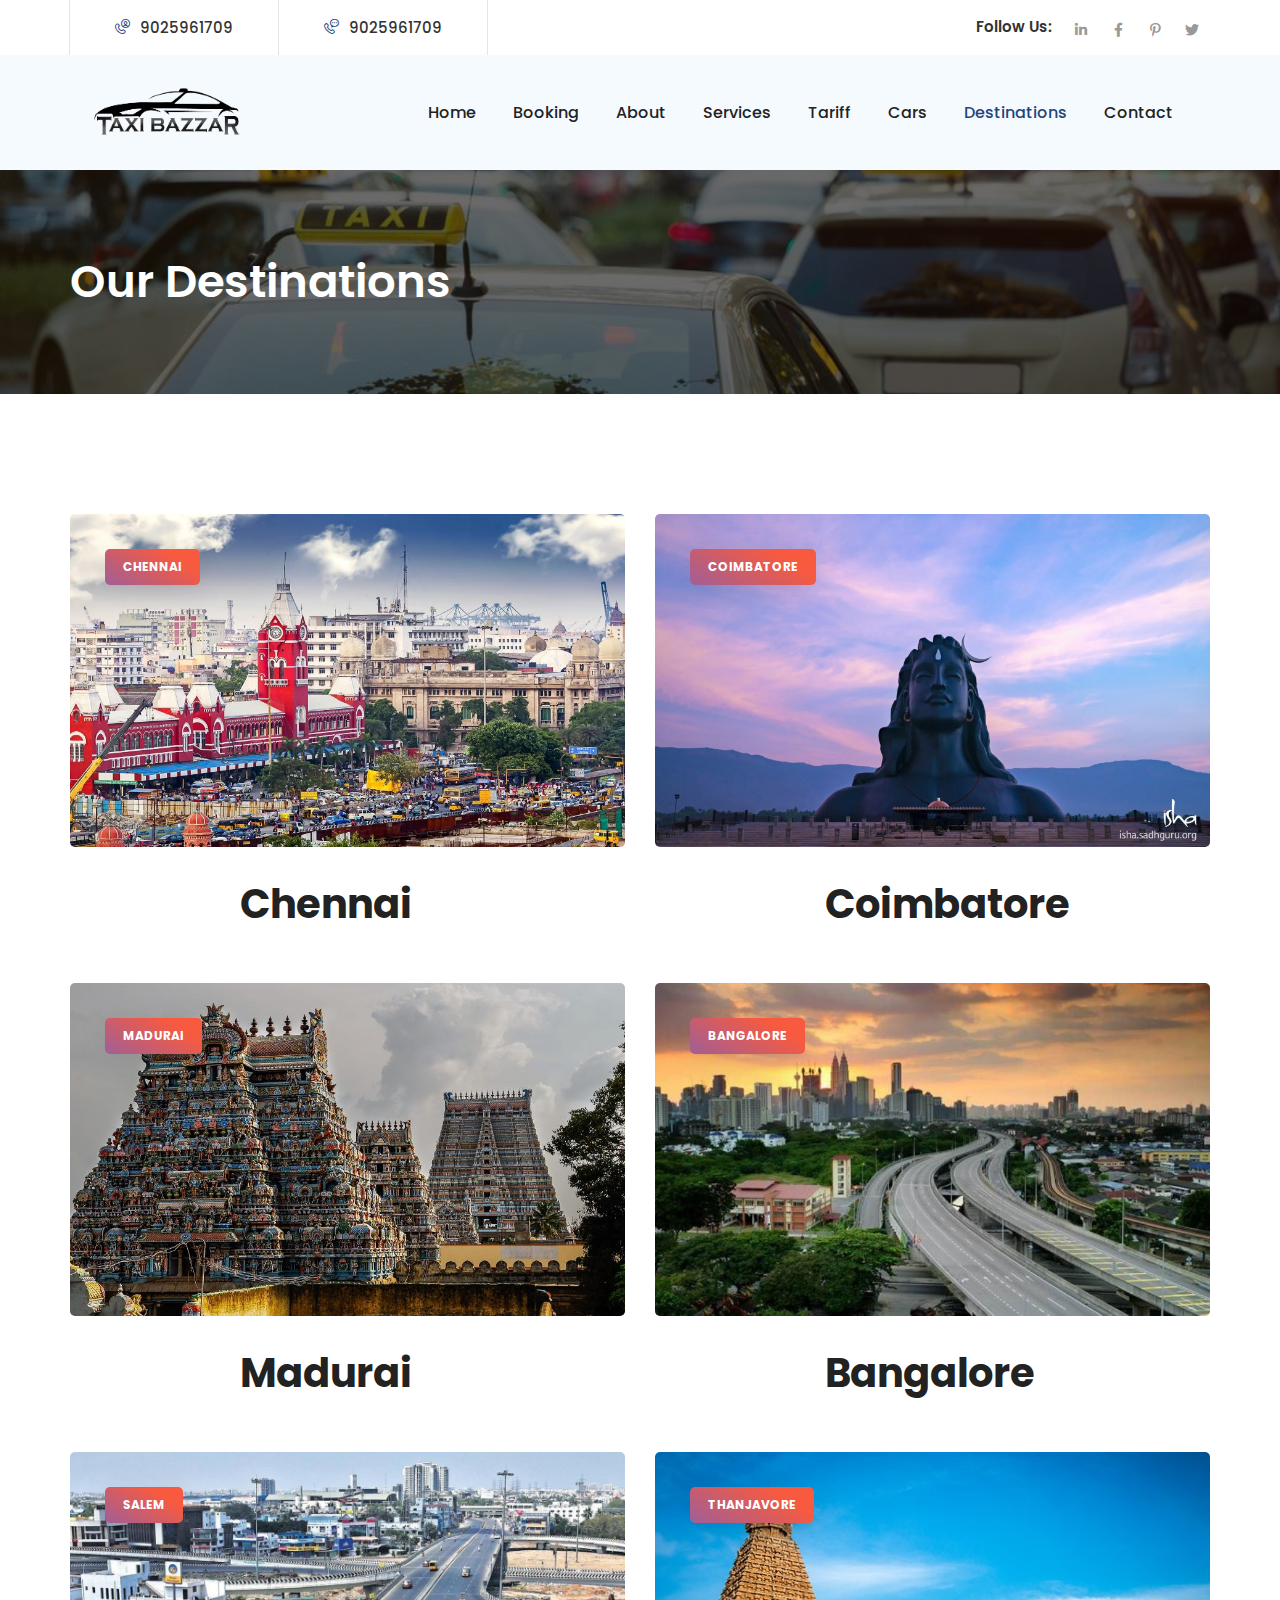
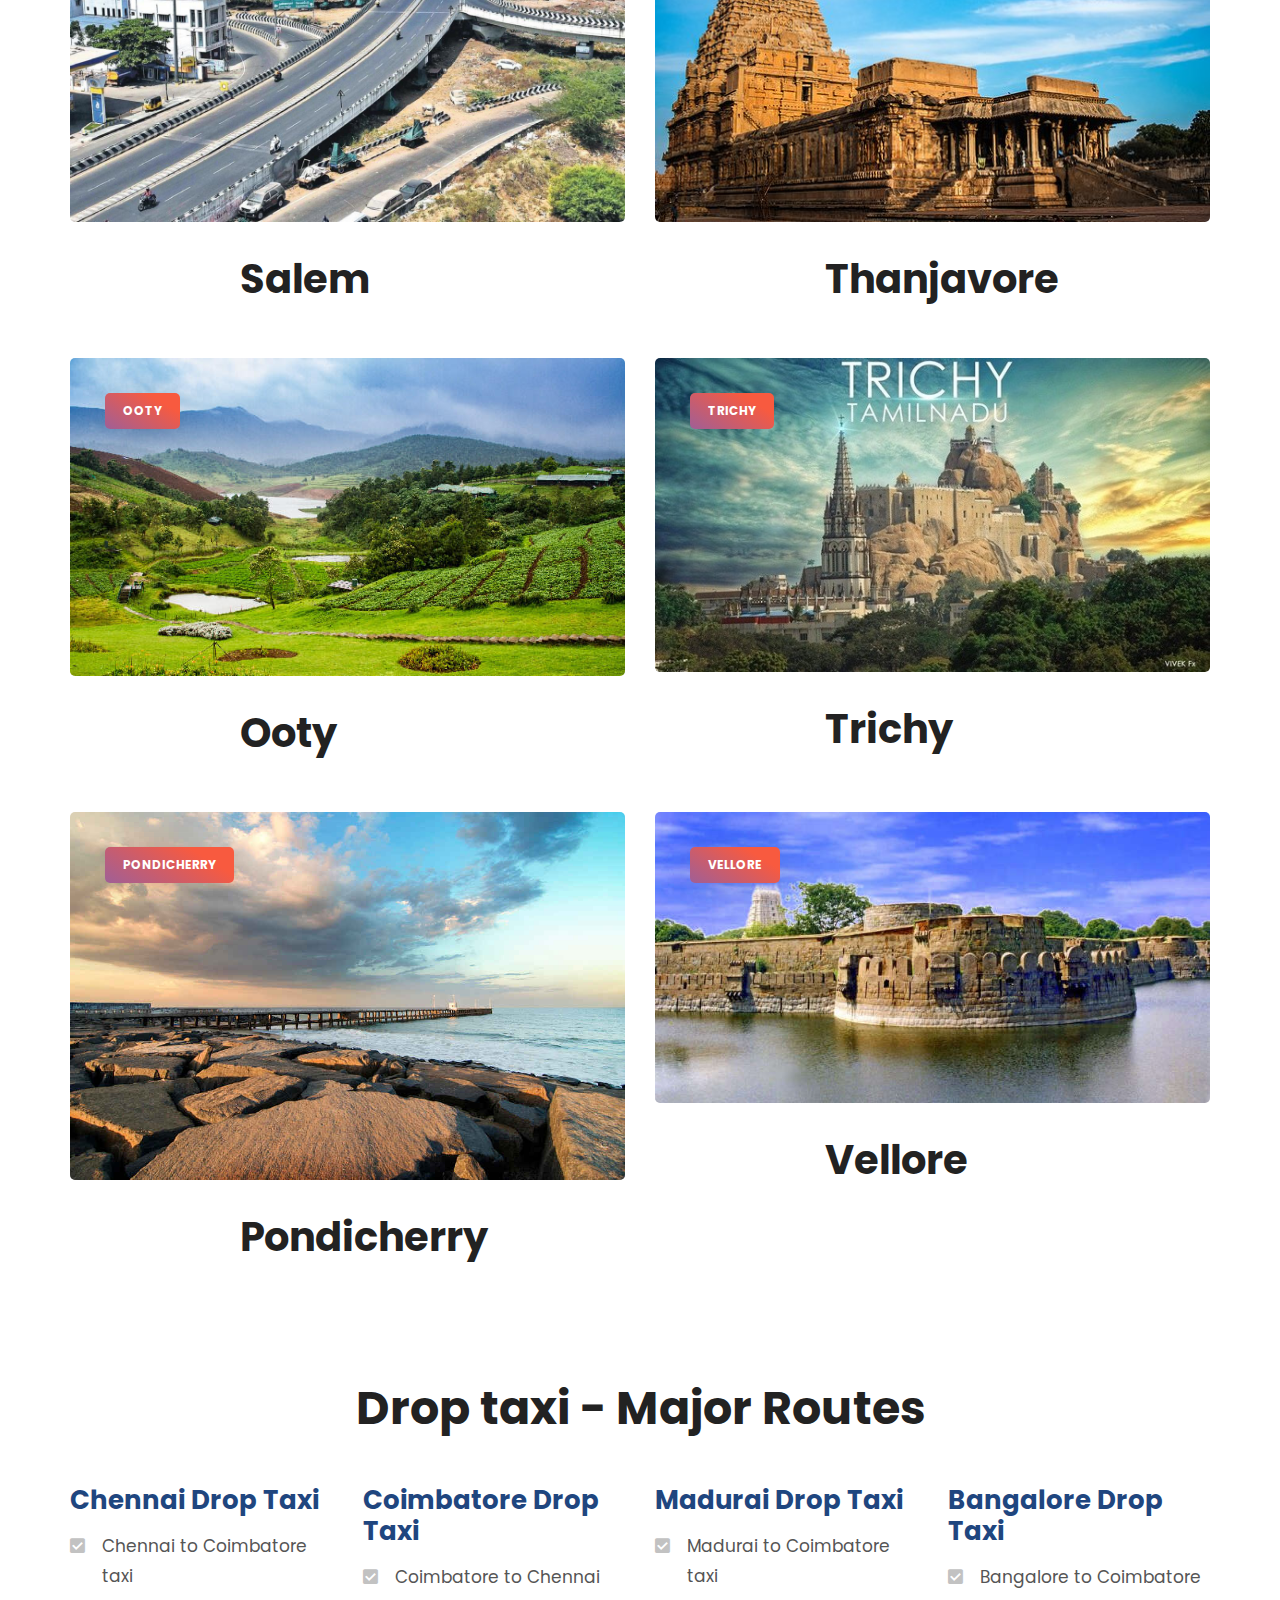
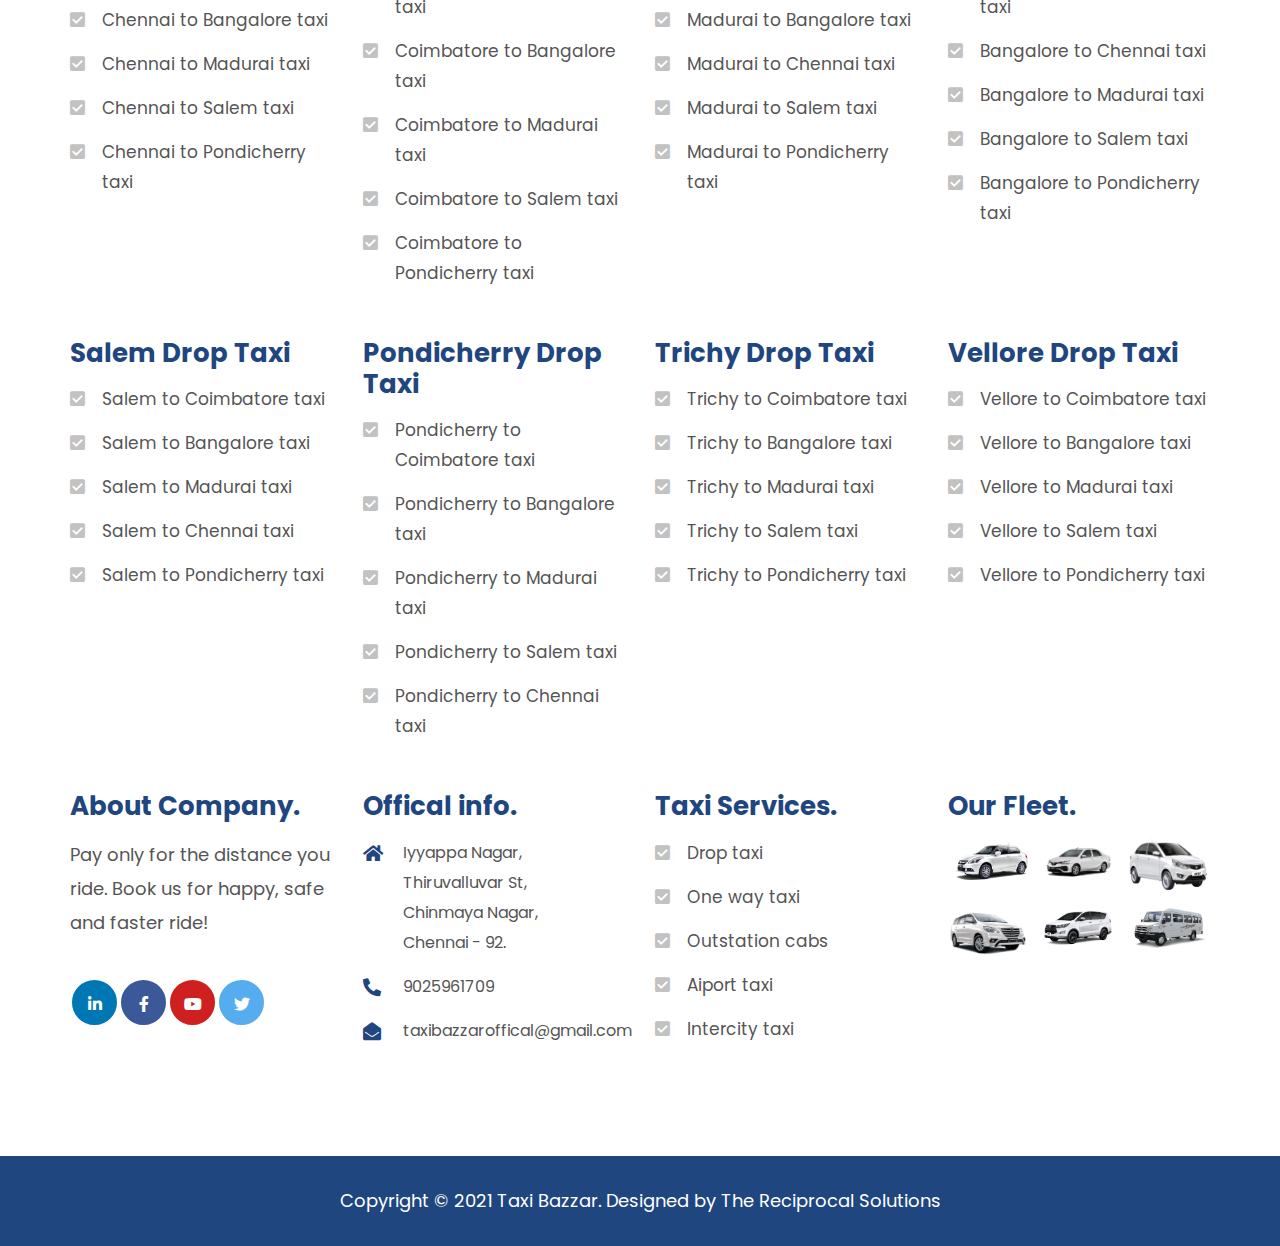
<file: destinations.html>
<!DOCTYPE html>
<html lang="en">

<head>
    <meta charset="UTF-8">
    <meta name="viewport" content="width=device-width, initial-scale=1, shrink-to-fit=no">
    <meta name="description"
        content="Taxi Bazzar has been providing seamless taxi services all over South India, ranging from one way taxi, airport taxi, round trip, outstation, intercity and drop taxi at affordable prices" />
    <meta name="keywords"
        content="Taxi Bazzar, taxibazzar, drop taxi, one way taxi, outstation cabs, chennai drop taxi, chennai one way taxi, chennai outstation cabs, one way drop taxi, one way call taxi, Coimbatore drop taxi, Coimbatore one way taxi, Coimbatore outstation cabs, Bangalore drop taxi, Bangalore one way taxi, Bangalore outstation cabs, Madurai drop taxi, Madurai one way taxi, Madurai outstation cabs, Call taxi, Taxi service, cab booking, chennai taxi, drop taxi near me, airport taxi, chennai airport taxi, outstation cbas near me, one way taxi near me, airport taxi near me " />
    <link rel="icon" href="assets/images/favicon.png" sizes="35x35" type="image/png">
    <title>Taxi Bazzar - Drop taxi One way taxi Outstation taxi in Salem</title>

    <link rel="stylesheet" href="assets/css/all.min.css">
    <link rel="stylesheet" href="assets/css/icomoon.css">
    <link rel="stylesheet" href="assets/css/animate.min.css">
    <link rel="stylesheet" href="assets/css/bootstrap.min.css">
    <link rel="stylesheet" href="assets/css/jquery.fancybox.min.css">
    <link rel="stylesheet" href="assets/css/perfect-scrollbar.css">
    <link rel="stylesheet" href="assets/css/slick.css">
    <link rel="stylesheet" href="assets/css/style.css">
    <link rel="stylesheet" href="assets/css/responsive.css">
</head>

<body>
    <main>
        <header class="style2 w-100">
            <div class="topbar w-100">
                <div class="container">
                    <div class="topbar-inner d-flex flex-wrap align-items-center justify-content-between w-100">
                        <ul class="top-info-list d-inline-flex mb-0 list-unstyled">
                            <li><a href="tel:+919025961709" title=""><i class="text-color1 icon-call"></i>9025961709</a>
                            </li>
                            <li><a href="https://api.whatsapp.com/send?phone=+919025961709&text=Hello Taxi Bazzar"
                                    title=""><i class="text-color1 icon-phone"></i>9025961709</a></li>
                        </ul>
                        <div class="social-links2 d-inline-flex align-items-center">
                            <span>Follow Us:</span>
                            <a href="https://www.linkedin.com/" title="Linkedin" target="_blank"><i
                                    class="fab fa-linkedin-in"></i></a>
                            <a href="https://www.facebook.com/" title="Facebook" target="_blank"><i
                                    class="fab fa-facebook-f"></i></a>
                            <a href="https://www.pinterest.com/" title="Pinterest" target="_blank"><i
                                    class="fab fa-pinterest-p"></i></a>
                            <a href="https://twitter.com/" title="Twitter" target="_blank"><i
                                    class="fab fa-twitter"></i></a>
                        </div>
                    </div>
                </div>
            </div><!-- Topbar -->
            <div
                class="logo-quote-menu-wrap bg-color6 d-flex flex-wrap align-items-center justify-content-between position-relative w-100">
                <div class="container">
                    <div
                        class="logo-quote-menu-inner d-flex flex-wrap align-items-center justify-content-between w-100">
                        <div class="logo position-relative">
                            <h1 class="mb-0"><a class="d-block" href="index.html" title="Home"><img height="63.87"
                                        width="198" class="img-fluid" src="assets/images/logo.png" alt="Logo"></a></h1>
                        </div><!-- Logo -->
                        <div
                            class="nav-btns-search-wrap d-inline-flex flex-wrap align-items-center justify-content-between">
                            <nav class="d-flex flex-wrap align-items-center">
                                <ul class="d-flex flex-wrap align-items-center mb-0 list-unstyled w-100">
                                    <li><a href="index.html"
                                            title="Taxi Bazzar - Drop taxi One way taxi Outstation taxi in Tamilnadu">Home</a>
                                    </li>
                                    <li><a href="booking.html"
                                        title="Taxi Bazzar - Drop taxi One way taxi Outstation taxi in Tamilnadu">Booking</a></li>
                                    <li><a href="about.html"
                                            title="Taxi Bazzar - Drop taxi One way taxi Outstation taxi in Tamilnadu">About</a>
                                    </li>
                                    <li><a href="services.html"
                                            title="Taxi Bazzar - Drop taxi One way taxi Outstation taxi in Tamilnadu">Services</a>
                                    </li>
                                    <li><a href="tariff.html"
                                            title="Taxi Bazzar - Drop taxi One way taxi Outstation taxi in Tamilnadu">Tariff</a>
                                    </li>
                                    <li><a href="cars.html"
                                            title="Taxi Bazzar - Drop taxi One way taxi Outstation taxi in Tamilnadu">Cars</a>
                                    </li>
                                    <li><a href="destinations.html"
                                            title="Taxi Bazzar - Drop taxi One way taxi Outstation taxi in Tamilnadu">Destinations</a>
                                    </li>
                                    <li><a href="contact.html"
                                            title="Taxi Bazzar - Drop taxi One way taxi Outstation taxi in Tamilnadu">Contact</a>
                                    </li>
                                </ul>
                            </nav>
                        </div><!-- Navigation, Button & Search Wrap -->
                    </div>
                </div>
            </div><!-- Logo Quote & Menu Wrap -->
        </header><!-- Header -->

        <div class="responsive-header position-relative w-100">
            <div class="res-topbar d-flex flex-wrap w-100">
                <a href="https://api.whatsapp.com/send?phone=+919025961709&text=Hello Taxi Bazzar" title=""><i
                        class="fas fa-phone-square-alt"></i>WhatsApp us!</a>
                <a href="tel:+919025961709" title=""><i class="fas fa-phone-alt"></i>Call Us!</a>
            </div>
            <div class="res-logo-search-bar bg-color1 w-100">
                <div class="container">
                    <div
                        class="res-logo-search-bar-inner d-flex flex-wrap justify-content-between align-items-center w-100">
                        <div class="logo">
                            <h1 class="mb-0"><a href="index.html" title="Home"><img class="img-fluid"
                                        src="assets/images/logo-white.png" alt="Logo"></a></h1>
                        </div><!-- Logo -->
                        <div class="res-btns d-inline-flex flex-wrap">
                            <a class="res-menu-btn brd-rd5 d-inline-block" href="javascript:void(0);" title=""
                                style="right: 1rem;"><i class="icon-menu"></i></a>
                        </div>
                    </div>
                </div>
            </div>
            <div class="res-menu d-flex flex-wrap justify-content-center w-100">
                <div class="res-menu-inner">
                    <ul class="mb-0 list-unstyled">
                        <li><a href="index.html"
                                title="Taxi Bazzar - Drop taxi One way taxi Outstation taxi in Tamilnadu">Home</a></li>
                        <li><a href="booking.html"
                                title="Taxi Bazzar - Drop taxi One way taxi Outstation taxi in Tamilnadu">Booking</a></li>
                        <li><a href="about.html"
                                title="Taxi Bazzar - Drop taxi One way taxi Outstation taxi in Tamilnadu">About</a></li>
                        <li><a href="services.html"
                                title="Taxi Bazzar - Drop taxi One way taxi Outstation taxi in Tamilnadu">Services</a>
                        </li>
                        <li><a href="tariff.html"
                                title="Taxi Bazzar - Drop taxi One way taxi Outstation taxi in Tamilnadu">Tariff</a>
                        </li>
                        <li><a href="cars.html"
                                title="Taxi Bazzar - Drop taxi One way taxi Outstation taxi in Tamilnadu">Cars</a></li>
                        <li><a href="destinations.html"
                                title="Taxi Bazzar - Drop taxi One way taxi Outstation taxi in Tamilnadu">Destinations</a>
                        </li>
                        <li><a href="contact.html"
                                title="Taxi Bazzar - Drop taxi One way taxi Outstation taxi in Tamilnadu">Contact</a>
                        </li>
                    </ul>
                    <a class="thm-btn brd-btn invr brd-rd5 d-inline-block text-center overflow-hidden position-relative"
                        href="booking.html" title="">Book Now</a>
                </div>
            </div>
        </div><!-- Responsive Header -->
            <section>
                <div class="w-100 black-layer opc2 position-relative">
                    <div class="fixed-bg" style="background-image: url(temp/i6.jpg);"></div>
                    <div class="bg-overlay"></div>
                    <div class="container">
                        <div class="page-title-wrap position-relative w-100">
                            <h1 class="mb-0">Our Destinations</h1>
                           
                        </div>
                    </div><!-- Page Title Wrap -->
                </div>
            </section>
            <section>
                <div class="w-100 pt-120 pb-120 position-relative">
                    <div class="container">
                        <div class="blog-wrap position-relative w-100">
                            <div class="row mrg30">
                                <div class="col-md-12 col-sm-12 col-lg-6">
                                    <div class="post-box v2 position-relative w-100">
                                        <div class="post-img brd-rd5 overflow-hidden position-relative w-100">
                                            <a class="post-cate brd-rd5 grad-bg1 position-absolute" href="javascript:void(0);" title="">Chennai</a>
                                            <a class="d-block" href="blog-detail.html" title=""><img height="283" width="570" class="img-fluid w-100" src="temp/chennai.jpg" alt="Post Image 1"></a>
                                        </div>
                                        <div class="post-info position-relative w-100">
                                            <h1 class="mb-0"><a href="booking.html" title="">Chennai</a></h1>
                                        </div>
                                    </div>
                                </div>
                                <div class="col-md-12 col-sm-12 col-lg-6">
                                    <div class="post-box v2 position-relative w-100">
                                        <div class="post-img brd-rd5 overflow-hidden position-relative w-100">
                                            <a class="post-cate brd-rd5 grad-bg1 position-absolute" href="javascript:void(0);" title="">Coimbatore</a>
                                            <a class="d-block" href="blog-detail.html" title=""><img height="283" width="570" class="img-fluid w-100" src="temp/coimbatore.jpg" alt="Post Image 1"></a>
                                        </div>
                                        <div class="post-info position-relative w-100">
                                            <h1 class="mb-0"><a href="booking.html" title="">Coimbatore</a></h1>
                                        </div>
                                    </div>
                                </div>
                                <div class="col-md-12 col-sm-12 col-lg-6">
                                    <div class="post-box v2 position-relative w-100">
                                        <div class="post-img brd-rd5 overflow-hidden position-relative w-100">
                                            <a class="post-cate brd-rd5 grad-bg1 position-absolute" href="javascript:void(0);" title="">Madurai</a>
                                            <a class="d-block" href="blog-detail.html" title=""><img height="283" width="570" class="img-fluid w-100" src="temp/madurai.jpg" alt="Post Image 1"></a>
                                        </div>
                                        <div class="post-info position-relative w-100">
                                            <h1 class="mb-0"><a href="booking.html" title="">Madurai</a></h1>
                                        </div>
                                    </div>
                                </div>
                                <div class="col-md-12 col-sm-12 col-lg-6">
                                    <div class="post-box v2 position-relative w-100">
                                        <div class="post-img brd-rd5 overflow-hidden position-relative w-100">
                                            <a class="post-cate brd-rd5 grad-bg1 position-absolute" href="javascript:void(0);" title="">Bangalore</a>
                                            <a class="d-block" href="blog-detail.html" title=""><img height="283" width="570" class="img-fluid w-100" src="temp/bangalore.jpg" alt="Post Image 1"></a>
                                        </div>
                                        <div class="post-info position-relative w-100">
                                            <h1 class="mb-0"><a href="booking.html" title="">Bangalore</a></h1>
                                        </div>
                                    </div>
                                </div>
                                <div class="col-md-12 col-sm-12 col-lg-6">
                                    <div class="post-box v2 position-relative w-100">
                                        <div class="post-img brd-rd5 overflow-hidden position-relative w-100">
                                            <a class="post-cate brd-rd5 grad-bg1 position-absolute" href="javascript:void(0);" title="">Salem</a>
                                            <a class="d-block" href="blog-detail.html" title=""><img height="283" width="570" class="img-fluid w-100" src="temp/salem.jpg" alt="Post Image 1"></a>
                                        </div>
                                        <div class="post-info position-relative w-100">
                                            <h1 class="mb-0"><a href="booking.html" title="">Salem</a></h1>
                                        </div>
                                    </div>
                                </div>
                                <div class="col-md-12 col-sm-12 col-lg-6">
                                    <div class="post-box v2 position-relative w-100">
                                        <div class="post-img brd-rd5 overflow-hidden position-relative w-100">
                                            <a class="post-cate brd-rd5 grad-bg1 position-absolute" href="javascript:void(0);" title="">Thanjavore</a>
                                            <a class="d-block" href="blog-detail.html" title=""><img height="283" width="570" class="img-fluid w-100" src="temp/thanjavur.jpg" alt="Post Image 1"></a>
                                        </div>
                                        <div class="post-info position-relative w-100">
                                            <h1 class="mb-0"><a href="booking.html" title="">Thanjavore</a></h1>
                                        </div>
                                    </div>
                                </div>
                                <div class="col-md-12 col-sm-12 col-lg-6">
                                    <div class="post-box v2 position-relative w-100">
                                        <div class="post-img brd-rd5 overflow-hidden position-relative w-100">
                                            <a class="post-cate brd-rd5 grad-bg1 position-absolute" href="javascript:void(0);" title="">Ooty</a>
                                            <a class="d-block" href="blog-detail.html" title=""><img height="283" width="570" class="img-fluid w-100" src="temp/ooty.jpg" alt="Post Image 1"></a>
                                        </div>
                                        <div class="post-info position-relative w-100">
                                            <h1 class="mb-0"><a href="booking.html" title="">Ooty</a></h1>
                                        </div>
                                    </div>
                                </div>
                                <div class="col-md-12 col-sm-12 col-lg-6">
                                    <div class="post-box v2 position-relative w-100">
                                        <div class="post-img brd-rd5 overflow-hidden position-relative w-100">
                                            <a class="post-cate brd-rd5 grad-bg1 position-absolute" href="javascript:void(0);" title="">Trichy</a>
                                            <a class="d-block" href="blog-detail.html" title=""><img height="283" width="570" class="img-fluid w-100" src="temp/trichy.jpg" alt="Post Image 1"></a>
                                        </div>
                                        <div class="post-info position-relative w-100">
                                            <h1 class="mb-0"><a href="booking.html" title="">Trichy</a></h1>
                                        </div>
                                    </div>
                                </div>
                                <div class="col-md-12 col-sm-12 col-lg-6">
                                    <div class="post-box v2 position-relative w-100">
                                        <div class="post-img brd-rd5 overflow-hidden position-relative w-100">
                                            <a class="post-cate brd-rd5 grad-bg1 position-absolute" href="javascript:void(0);" title="">Pondicherry</a>
                                            <a class="d-block" href="blog-detail.html" title=""><img height="283" width="570" class="img-fluid w-100" src="temp/pondicherry.jpg" alt="Post Image 1"></a>
                                        </div>
                                        <div class="post-info position-relative w-100">
                                            <h1 class="mb-0"><a href="booking.html" title="">Pondicherry</a></h1>
                                        </div>
                                    </div>
                                </div>
                                <div class="col-md-12 col-sm-12 col-lg-6">
                                    <div class="post-box v2 position-relative w-100">
                                        <div class="post-img brd-rd5 overflow-hidden position-relative w-100">
                                            <a class="post-cate brd-rd5 grad-bg1 position-absolute" href="javascript:void(0);" title="">Vellore</a>
                                            <a class="d-block" href="blog-detail.html" title=""><img height="283" width="570" class="img-fluid w-100" src="temp/vellore.jpg" alt="Post Image 1"></a>
                                        </div>
                                        <div class="post-info position-relative w-100">
                                            <h1 class="mb-0"><a href="booking.html" title="">Vellore</a></h1>
                                        </div>
                                    </div>
                                </div>
                            </div>
                        </div><!-- Blog Wrap -->
                    </div>
                </div>
            </section>
           
            <footer class="style3">
            <div class="w-100  white-layer opc2 pb-110 position-relative">
                <div class="fixed-bg" style="background-image: #9dffcb;"></div>
                <div class="container">
                    <div class="sec-title text-center position-relative w-100">
                        <div class="sec-title-inner d-inline-block position-relative">
                            <h2 class="mb-0">Drop taxi - Major Routes</h2>
                        </div>
                    </div><!-- Sec Title -->
                    <div class="footer-data position-relative w-100">
                        <div class="row mrg30 pb-50">
                            <div class="col-md-6 col-sm-6 col-lg-3">
                                <div class="widget w-100">
                                    <h3 class="widget-title text-color1">Chennai Drop Taxi</h3>
                                    <ul class="v2 mb-0 list-unstyled">
                                        <li><a href="booking.html" title="Chennai to Coimbatore drop taxi">Chennai to Coimbatore taxi</a></li>
                                        <li><a href="booking.html" title="Chennai to Bangalore drop taxi">Chennai to Bangalore taxi</a></li>
                                        <li><a href="booking.html" title="Chennai to Madurai drop taxi">Chennai to Madurai taxi</a></li>
                                        <li><a href="booking.html" title="Chennai to Salem drop taxi">Chennai to Salem taxi</a></li>
                                        <li><a href="booking.html" title="Chennai to Pondicherry drop taxi">Chennai to Pondicherry taxi</a></li>
                                    </ul>
                                </div>
                            </div>
                            <div class="col-md-6 col-sm-6 col-lg-3">
                                <div class="widget w-100">
                                    <h3 class="widget-title text-color1">Coimbatore Drop Taxi</h3>
                                    <ul class="v2 mb-0 list-unstyled">
                                        <li><a href="booking.html" title="Coimbatore to Chennai drop taxi">Coimbatore to Chennai taxi</a></li>
                                        <li><a href="booking.html" title="Coimbatore to Bangalore drop taxi">Coimbatore to Bangalore taxi</a></li>
                                        <li><a href="booking.html" title="Coimbatore to Madurai drop taxi">Coimbatore to Madurai taxi</a></li>
                                        <li><a href="booking.html" title="Coimbatore to Salem drop taxi">Coimbatore to Salem taxi</a></li>
                                        <li><a href="booking.html" title="Coimbatore to Pondicherry drop taxi">Coimbatore to Pondicherry taxi</a></li>
                                    </ul>
                                </div>
                            </div>
                            <div class="col-md-6 col-sm-6 col-lg-3">
                                <div class="widget w-100">
                                    <h3 class="widget-title text-color1">Madurai Drop Taxi</h3>
                                    <ul class="v2 mb-0 list-unstyled">
                                        <li><a href="booking.html" title="Madurai to Coimbatore drop taxi">Madurai to Coimbatore taxi</a></li>
                                        <li><a href="booking.html" title="Madurai to Bangalore drop taxi">Madurai to Bangalore taxi</a></li>
                                        <li><a href="booking.html" title="Madurai to Chennai drop taxi">Madurai to Chennai taxi</a></li>
                                        <li><a href="booking.html" title="Madurai to Salem drop taxi">Madurai to Salem taxi</a></li>
                                        <li><a href="booking.html" title="Madurai to Pondicherry drop taxi">Madurai to Pondicherry taxi</a></li>
                                    </ul>
                                </div>
                            </div>
                            <div class="col-md-6 col-sm-6 col-lg-3">
                                <div class="widget w-100">
                                    <h3 class="widget-title text-color1">Bangalore Drop Taxi</h3>
                                    <ul class="v2 mb-0 list-unstyled">
                                        <li><a href="booking.html" title="Bangalore to Coimbatore drop taxi">Bangalore to Coimbatore taxi</a></li>
                                        <li><a href="booking.html" title="Bangalore to Chennai drop taxi">Bangalore to Chennai taxi</a></li>
                                        <li><a href="booking.html" title="Bangalore to Madurai drop taxi">Bangalore to Madurai taxi</a></li>
                                        <li><a href="booking.html" title="Bangalore to Salem drop taxi">Bangalore to Salem taxi</a></li>
                                        <li><a href="booking.html" title="Bangalore to Pondicherry drop taxi">Bangalore to Pondicherry taxi</a></li>
                                    </ul>
                                </div>
                            </div>
                            <div class="col-md-6 col-sm-6 col-lg-3">
                                <div class="widget w-100">
                                    <h3 class="widget-title text-color1">Salem Drop Taxi</h3>
                                    <ul class="v2 mb-0 list-unstyled">
                                        <li><a href="booking.html" title="Salem to Coimbatore drop taxi">Salem to Coimbatore taxi</a></li>
                                        <li><a href="booking.html" title="Salem to Bangalore drop taxi">Salem to Bangalore taxi</a></li>
                                        <li><a href="booking.html" title="Salem to Madurai drop taxi">Salem to Madurai taxi</a></li>
                                        <li><a href="booking.html" title="Salem to Chennai drop taxi">Salem to Chennai taxi</a></li>
                                        <li><a href="booking.html" title="Salem to Pondicherry drop taxi">Salem to Pondicherry taxi</a></li>
                                    </ul>
                                </div>
                            </div>
                            <div class="col-md-6 col-sm-6 col-lg-3">
                                <div class="widget w-100">
                                    <h3 class="widget-title text-color1">Pondicherry Drop Taxi</h3>
                                    <ul class="v2 mb-0 list-unstyled">
                                        <li><a href="booking.html" title="Pondicherry to Coimbatore drop taxi">Pondicherry to Coimbatore taxi</a></li>
                                        <li><a href="booking.html" title="Pondicherry to Bangalore drop taxi">Pondicherry to Bangalore taxi</a></li>
                                        <li><a href="booking.html" title="Pondicherry to Madurai drop taxi">Pondicherry to Madurai taxi</a></li>
                                        <li><a href="booking.html" title="Pondicherry to Salem drop taxi">Pondicherry to Salem taxi</a></li>
                                        <li><a href="booking.html" title="Pondicherry to Chennai drop taxi">Pondicherry to Chennai taxi</a></li>
                                    </ul>
                                </div>
                            </div>
                            <div class="col-md-6 col-sm-6 col-lg-3">
                                <div class="widget w-100">
                                    <h3 class="widget-title text-color1">Trichy Drop Taxi</h3>
                                    <ul class="v2 mb-0 list-unstyled">
                                        <li><a href="booking.html" title="Trichy to Coimbatore drop taxi">Trichy to Coimbatore taxi</a></li>
                                        <li><a href="booking.html" title="Trichy to Bangalore drop taxi">Trichy to Bangalore taxi</a></li>
                                        <li><a href="booking.html" title="Trichy to Madurai drop taxi">Trichy to Madurai taxi</a></li>
                                        <li><a href="booking.html" title="Trichy to Salem drop taxi">Trichy to Salem taxi</a></li>
                                        <li><a href="booking.html" title="Trichy to Pondicherry drop taxi">Trichy to Pondicherry taxi</a></li>
                                    </ul>
                                </div>
                            </div>
                            <div class="col-md-6 col-sm-6 col-lg-3">
                                <div class="widget w-100">
                                    <h3 class="widget-title text-color1">Vellore Drop Taxi</h3>
                                    <ul class="v2 mb-0 list-unstyled">
                                        <li><a href="booking.html" title="Vellore to Coimbatore drop taxi">Vellore to Coimbatore taxi</a></li>
                                        <li><a href="booking.html" title="Vellore to Bangalore drop taxi">Vellore to Bangalore taxi</a></li>
                                        <li><a href="booking.html" title="Vellore to Madurai drop taxi">Vellore to Madurai taxi</a></li>
                                        <li><a href="booking.html" title="Vellore to Salem drop taxi">Vellore to Salem taxi</a></li>
                                        <li><a href="booking.html" title="Vellore to Pondicherry drop taxi">Vellore to Pondicherry taxi</a></li>
                                    </ul>
                                </div>
                            </div>
                        </div>
                    </div><!-- Footer Data -->
                    <div class="footer-data position-relative w-100">
                        <div class="row mrg30">
                            <div class="col-md-6 col-sm-6 col-lg-3">
                                <div class="widget w-100">
                                    <h3 class="widget-title text-color1">About Company.</h3>
                                    <p class="mb-0">Pay only for the distance you ride. Book us for happy, safe and faster ride!
                                    </p>
                                    <div class="social-links3 d-flex flex-wrap">
                                        <a class="rounded-circle linkedin" href="https://www.linkedin.com/"
                                            title="Linkedin" target="_blank"><i class="fab fa-linkedin-in"></i></a>
                                        <a class="rounded-circle facebook" href="https://www.facebook.com/"
                                            title="Facebook" target="_blank"><i class="fab fa-facebook-f"></i></a>
                                        <a class="rounded-circle youtube" href="https://www.youtube.com/"
                                            title="Youtube" target="_blank"><i class="fab fa-youtube"></i></a>
                                        <a class="rounded-circle twitter" href="https://twitter.com/" title="Twitter"
                                            target="_blank"><i class="fab fa-twitter"></i></a>
                                    </div>
                                </div>
                            </div>
                            <div class="col-md-6 col-sm-6 col-lg-3">
                                <div class="widget w-100">
                                    <h3 class="widget-title text-color1">Offical info.</h3>
                                    <ul class="cont-list v2 mb-0 list-unstyled w-100">
                                        <li ><i class="fas fa-home text-color1" ></i> Iyyappa Nagar, Thiruvalluvar St, Chinmaya Nagar, Chennai - 92.
                                        </li>
                                        <li><i class="fas fa-phone-alt text-color1"></i><a href="tel:+919025961709" 

                                                title="">9025961709</a></li>
                                        <li><i class="fas fa-envelope-open text-color1"></i><a
                                                href="mailto:taxibazzaroffical@gmail.com" title="">taxibazzaroffical@gmail.com</a><br>
                                    </ul>
                                </div>
                            </div>
                            <div class="col-md-6 col-sm-6 col-lg-3">
                                <div class="widget w-100">
                                    <h3 class="widget-title text-color1">Taxi Services.</h3>
                                    <ul class="v2 mb-0 list-unstyled">
                                        <li><a href="services.html" title="">Drop taxi</a></li>
                                        <li><a href="services.html" title="">One way taxi</a></li>
                                        <li><a href="services.html" title="">Outstation cabs</a></li>
                                        <li><a href="services.html" title="">Aiport taxi</a></li>
                                        <li><a href="services.html" title="">Intercity taxi</a></li>
                                    </ul>
                                </div>
                            </div>
                            <div class="col-md-6 col-sm-6 col-lg-3">
                                <div class="widget w-100">
                                    <h3 class="widget-title text-color1">Our Fleet.</h3>
                                    <div class="insta-wrap position-relative w-100">
                                        <div class="row mrg10">
                                            <div class="col-md-4 col-sm-4 col-lg-4">
                                                <a class="d-block" href="temp/swift.png"
                                                    data-fancybox="gallery" title=""><img class="img-fluid w-100"
                                                        src="temp/swift.png"
                                                        alt="Taxi Bazzar"></a>
                                            </div>
                                            <div class="col-md-4 col-sm-4 col-lg-4">
                                                <a class="d-block" href="temp/etios.png"
                                                    data-fancybox="gallery" title=""><img class="img-fluid w-100"
                                                        src="temp/etios.png"
                                                        alt="Taxi Bazzar"></a>
                                            </div>
                                            <div class="col-md-4 col-sm-4 col-lg-4">
                                                <a class="d-block" href="temp/zest.png"
                                                    data-fancybox="gallery" title=""><img class="img-fluid w-100"
                                                        src="temp/zest.png"
                                                        alt="Taxi Bazzar"></a>
                                            </div>
                                            <div class="col-md-4 col-sm-4 col-lg-4">
                                                <a class="d-block" href="temp/innova.png"
                                                    data-fancybox="gallery" title=""><img class="img-fluid w-100"
                                                        src="temp/innova.png"
                                                        alt="Taxi Bazzar"></a>
                                            </div>
                                            <div class="col-md-4 col-sm-4 col-lg-4">
                                                <a class="d-block" href="temp/crysta.png"
                                                    data-fancybox="gallery" title=""><img class="img-fluid w-100"
                                                        src="temp/crysta.png"
                                                        alt="Taxi Bazzar"></a>
                                            </div>
                                            <div class="col-md-4 col-sm-4 col-lg-4">
                                                <a class="d-block" href="temp/traveller.png"
                                                    data-fancybox="gallery" title=""><img class="img-fluid w-100"
                                                        src="temp/traveller.png"
                                                        alt="Taxi Bazzar"></a>
                                            </div>
                                        </div>
                                    </div>
                                </div>
                            </div>
                        </div>
                    </div><!-- Footer Data -->
                </div>
            </div>
        </footer><!-- Footer -->
        <div class="bottom-bar bg-color1 text-center position-relative w-100">
            <p class="mb-0">Copyright &copy; 2021 Taxi Bazzar. Designed by <a href="https://thereciprocalsolutions.com" title="The Reciprocal Solutions" target="_blank">The Reciprocal Solutions</a>
              </p>
        </div><!-- Bottom Bar -->
    </main><!-- Main Wrapper -->
    <script src="assets/js/jquery.min.js"></script>
    <script src="assets/js/popper.min.js"></script>
    <script src="assets/js/bootstrap.min.js"></script>
    <script src="assets/js/wow.min.js"></script>
    <script src="assets/js/counterup.min.js"></script>
    <script src="assets/js/jquery.fancybox.min.js"></script>
    <script src="assets/js/perfect-scrollbar.min.js"></script>
    <script src="assets/js/slick.min.js"></script>
    <script src="assets/js/highcharts.js"></script>
    <script src="assets/js/exporting.js"></script>
    <script src="assets/js/export-data.js"></script>
    <script src="assets/js/accessibility.js"></script>
    <script src="assets/js/chart-int.js"></script>
    <script src="assets/js/custom-scripts.js"></script>
</body>

</html>
</file>
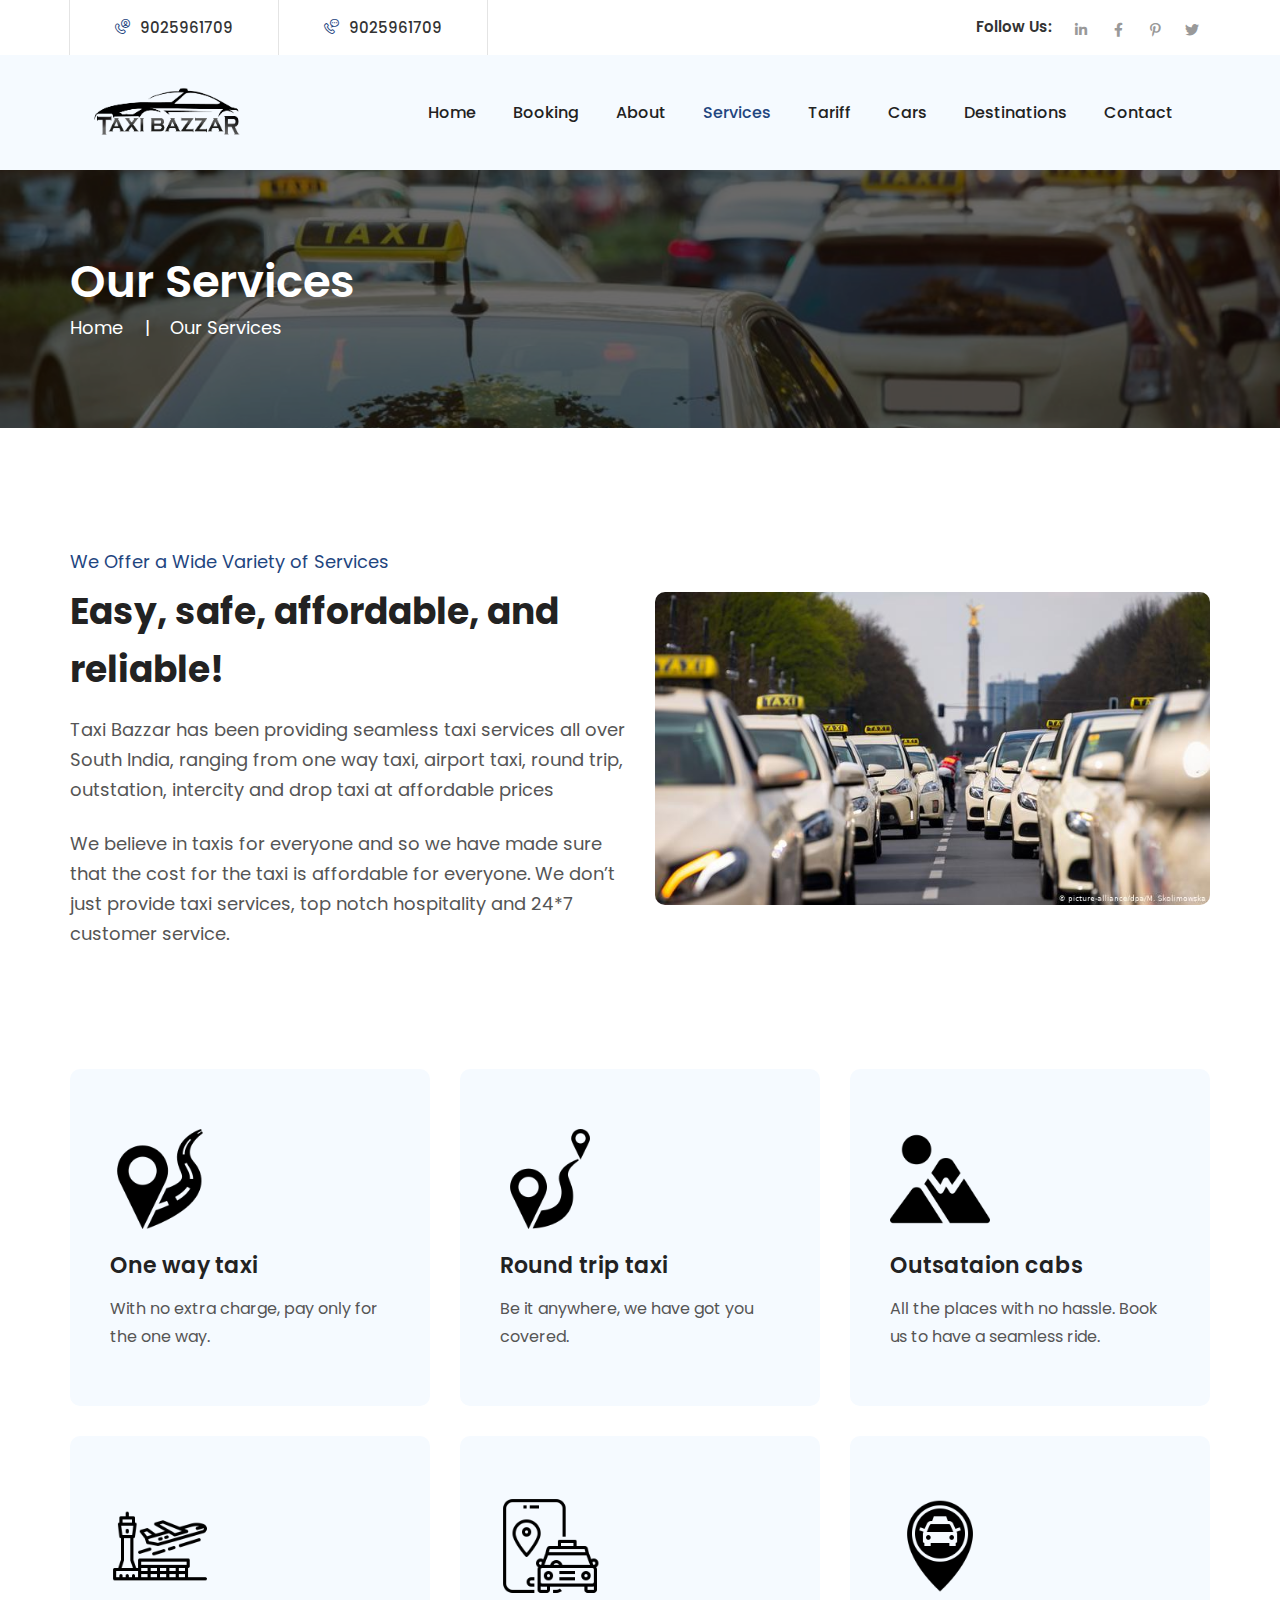
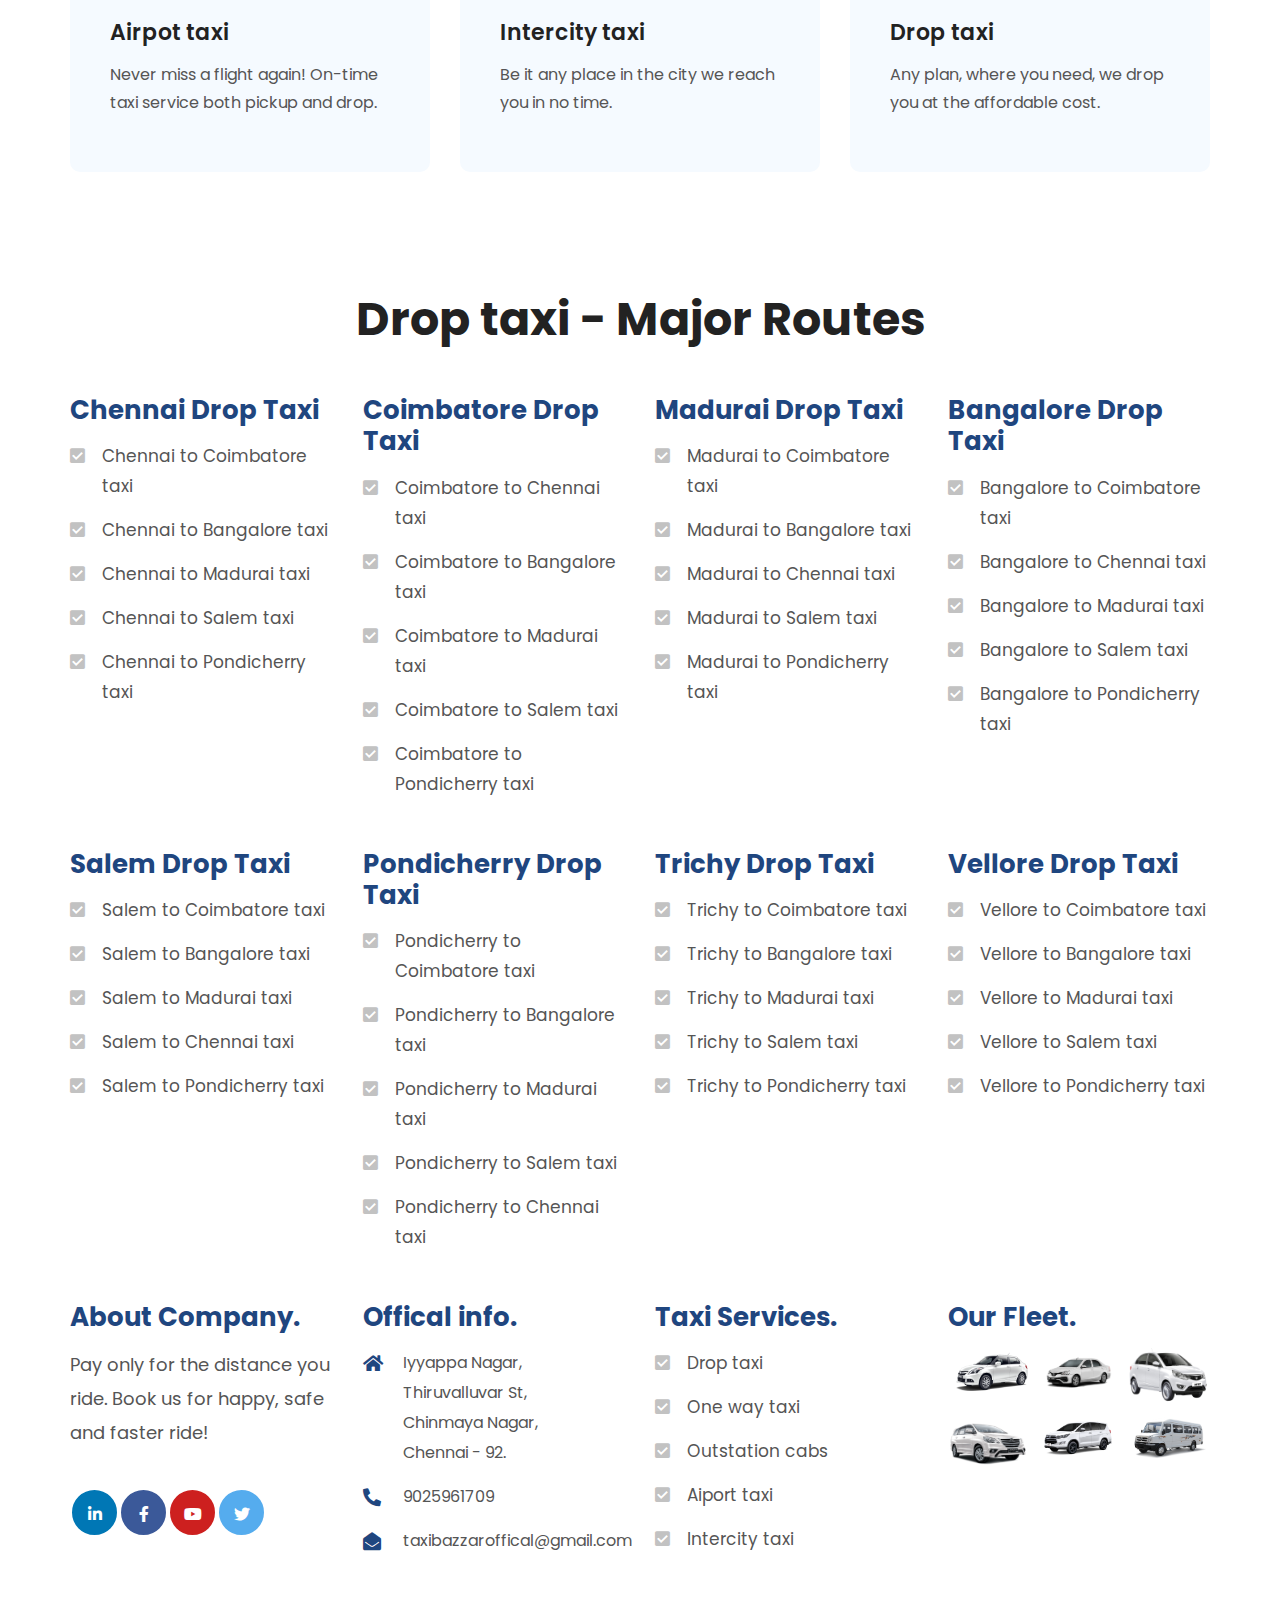
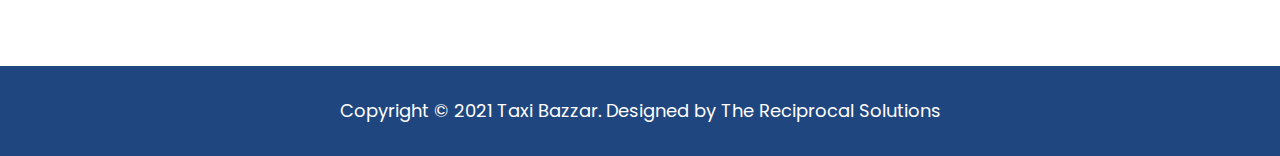
<file: services.html>
<!DOCTYPE html>
<html lang="en">

<head>
    <meta charset="UTF-8">
    <meta name="viewport" content="width=device-width, initial-scale=1, shrink-to-fit=no">
    <meta name="description"
        content="Taxi Bazzar has been providing seamless taxi services all over South India, ranging from one way taxi, airport taxi, round trip, outstation, intercity and drop taxi at affordable prices" />
    <meta name="keywords"
        content="Taxi Bazzar, taxibazzar, drop taxi, one way taxi, outstation cabs, chennai drop taxi, chennai one way taxi, chennai outstation cabs, one way drop taxi, one way call taxi, Coimbatore drop taxi, Coimbatore one way taxi, Coimbatore outstation cabs, Bangalore drop taxi, Bangalore one way taxi, Bangalore outstation cabs, Madurai drop taxi, Madurai one way taxi, Madurai outstation cabs, Call taxi, Taxi service, cab booking, chennai taxi, drop taxi near me, airport taxi, chennai airport taxi, outstation cbas near me, one way taxi near me, airport taxi near me " />
    <link rel="icon" href="assets/images/favicon.png" sizes="35x35" type="image/png">
    <title>Taxi Bazzar - Drop taxi One way taxi Outstation taxi in Trichy</title>

    <link rel="stylesheet" href="assets/css/all.min.css">
    <link rel="stylesheet" href="assets/css/icomoon.css">
    <link rel="stylesheet" href="assets/css/animate.min.css">
    <link rel="stylesheet" href="assets/css/bootstrap.min.css">
    <link rel="stylesheet" href="assets/css/jquery.fancybox.min.css">
    <link rel="stylesheet" href="assets/css/perfect-scrollbar.css">
    <link rel="stylesheet" href="assets/css/slick.css">
    <link rel="stylesheet" href="assets/css/style.css">
    <link rel="stylesheet" href="assets/css/responsive.css">
</head>

<body>
    <main>
        <header class="style2 w-100">
            <div class="topbar w-100">
                <div class="container">
                    <div class="topbar-inner d-flex flex-wrap align-items-center justify-content-between w-100">
                        <ul class="top-info-list d-inline-flex mb-0 list-unstyled">
                            <li><a href="tel:+919025961709" title=""><i class="text-color1 icon-call"></i>9025961709</a>
                            </li>
                            <li><a href="https://api.whatsapp.com/send?phone=+919025961709&text=Hello Taxi Bazzar"
                                    title=""><i class="text-color1 icon-phone"></i>9025961709</a></li>
                        </ul>
                        <div class="social-links2 d-inline-flex align-items-center">
                            <span>Follow Us:</span>
                            <a href="https://www.linkedin.com/" title="Linkedin" target="_blank"><i
                                    class="fab fa-linkedin-in"></i></a>
                            <a href="https://www.facebook.com/" title="Facebook" target="_blank"><i
                                    class="fab fa-facebook-f"></i></a>
                            <a href="https://www.pinterest.com/" title="Pinterest" target="_blank"><i
                                    class="fab fa-pinterest-p"></i></a>
                            <a href="https://twitter.com/" title="Twitter" target="_blank"><i
                                    class="fab fa-twitter"></i></a>
                        </div>
                    </div>
                </div>
            </div><!-- Topbar -->
            <div
                class="logo-quote-menu-wrap bg-color6 d-flex flex-wrap align-items-center justify-content-between position-relative w-100">
                <div class="container">
                    <div
                        class="logo-quote-menu-inner d-flex flex-wrap align-items-center justify-content-between w-100">
                        <div class="logo position-relative">
                            <h1 class="mb-0"><a class="d-block" href="index.html" title="Home"><img height="63.87"
                                        width="198" class="img-fluid" src="assets/images/logo.png" alt="Logo"></a></h1>
                        </div><!-- Logo -->
                        <div
                            class="nav-btns-search-wrap d-inline-flex flex-wrap align-items-center justify-content-between">
                            <nav class="d-flex flex-wrap align-items-center">
                                <ul class="d-flex flex-wrap align-items-center mb-0 list-unstyled w-100">
                                    <li><a href="index.html"
                                            title="Taxi Bazzar - Drop taxi One way taxi Outstation taxi in Tamilnadu">Home</a>
                                    </li>
                                    <li><a href="booking.html"
                                        title="Taxi Bazzar - Drop taxi One way taxi Outstation taxi in Tamilnadu">Booking</a></li>
                                    <li><a href="about.html"
                                            title="Taxi Bazzar - Drop taxi One way taxi Outstation taxi in Tamilnadu">About</a>
                                    </li>
                                    <li><a href="services.html"
                                            title="Taxi Bazzar - Drop taxi One way taxi Outstation taxi in Tamilnadu">Services</a>
                                    </li>
                                    <li><a href="tariff.html"
                                            title="Taxi Bazzar - Drop taxi One way taxi Outstation taxi in Tamilnadu">Tariff</a>
                                    </li>
                                    <li><a href="cars.html"
                                            title="Taxi Bazzar - Drop taxi One way taxi Outstation taxi in Tamilnadu">Cars</a>
                                    </li>
                                    <li><a href="destinations.html"
                                            title="Taxi Bazzar - Drop taxi One way taxi Outstation taxi in Tamilnadu">Destinations</a>
                                    </li>
                                    <li><a href="contact.html"
                                            title="Taxi Bazzar - Drop taxi One way taxi Outstation taxi in Tamilnadu">Contact</a>
                                    </li>
                                </ul>
                            </nav>
                        </div><!-- Navigation, Button & Search Wrap -->
                    </div>
                </div>
            </div><!-- Logo Quote & Menu Wrap -->
        </header><!-- Header -->

        <div class="responsive-header position-relative w-100">
            <div class="res-topbar d-flex flex-wrap w-100">
                <a href="https://api.whatsapp.com/send?phone=+919025961709&text=Hello Taxi Bazzar" title=""><i
                        class="fas fa-phone-square-alt"></i>WhatsApp us!</a>
                <a href="tel:+919025961709" title=""><i class="fas fa-phone-alt"></i>Call Us!</a>
            </div>
            <div class="res-logo-search-bar bg-color1 w-100">
                <div class="container">
                    <div
                        class="res-logo-search-bar-inner d-flex flex-wrap justify-content-between align-items-center w-100">
                        <div class="logo">
                            <h1 class="mb-0"><a href="index.html" title="Home"><img class="img-fluid"
                                        src="assets/images/logo-white.png" alt="Logo"></a></h1>
                        </div><!-- Logo -->
                        <div class="res-btns d-inline-flex flex-wrap">
                            <a class="res-menu-btn brd-rd5 d-inline-block" href="javascript:void(0);" title=""
                                style="right: 1rem;"><i class="icon-menu"></i></a>
                        </div>
                    </div>
                </div>
            </div>
            <div class="res-menu d-flex flex-wrap justify-content-center w-100">
                <div class="res-menu-inner">
                    <ul class="mb-0 list-unstyled">
                        <li><a href="index.html"
                                title="Taxi Bazzar - Drop taxi One way taxi Outstation taxi in Tamilnadu">Home</a></li>
                        <li><a href="booking.html"
                                title="Taxi Bazzar - Drop taxi One way taxi Outstation taxi in Tamilnadu">Booking</a></li>
                        <li><a href="about.html"
                                title="Taxi Bazzar - Drop taxi One way taxi Outstation taxi in Tamilnadu">About</a></li>
                        <li><a href="services.html"
                                title="Taxi Bazzar - Drop taxi One way taxi Outstation taxi in Tamilnadu">Services</a>
                        </li>
                        <li><a href="tariff.html"
                                title="Taxi Bazzar - Drop taxi One way taxi Outstation taxi in Tamilnadu">Tariff</a>
                        </li>
                        <li><a href="cars.html"
                                title="Taxi Bazzar - Drop taxi One way taxi Outstation taxi in Tamilnadu">Cars</a></li>
                        <li><a href="destinations.html"
                                title="Taxi Bazzar - Drop taxi One way taxi Outstation taxi in Tamilnadu">Destinations</a>
                        </li>
                        <li><a href="contact.html"
                                title="Taxi Bazzar - Drop taxi One way taxi Outstation taxi in Tamilnadu">Contact</a>
                        </li>
                    </ul>
                    <a class="thm-btn brd-btn invr brd-rd5 d-inline-block text-center overflow-hidden position-relative"
                        href="booking.html" title="">Book Now</a>
                </div>
            </div>
        </div><!-- Responsive Header -->
            <section>
                <div class="w-100 black-layer opc2 position-relative">
                    <div class="fixed-bg" style="background-image: url(temp/i6.jpg);"></div>
                    <div class="bg-overlay"></div>
                    <div class="container">
                        <div class="page-title-wrap position-relative w-100">
                            <h1 class="mb-0">Our Services</h1>
                            <ol class="breadcrumb mb-0">
                                <li class="breadcrumb-item"><a href="index.html" title="">Home</a></li>
                                <li class="breadcrumb-item active">Our Services</li>
                            </ol>
                        </div>
                    </div><!-- Page Title Wrap -->
                </div>
            </section>
             <section>
                <div class="w-100 pt-120 pb-120 position-relative">
                    <div class="container">
                        <div class="about-wrap4 v2 position-relative w-100">
                            <div class="row align-items-center mrg30">
                                <div class="col-md-12 col-sm-12 col-lg-6 order-lg-1">
                                    <div class="about-img4 position-relative">
                                        <img height="397" width="570" class="img-fluid brd-rd10 w-100" src="temp/i7.jpg" alt="Drop taxi Chennai">
                                    </div>
                                </div>
                                <div class="col-md-12 col-sm-12 col-lg-6">
                                    <div class="about-title-wrap mb-0 w-100">
                                        <div class="sec-title mb-0 position-relative w-100">
                                            <div class="sec-title-inner d-inline-block position-relative">
                                                <span class="d-block text-color1">We Offer a Wide Variety
                                                    of Services</span>
                                                <h3 class="mb-0">Easy, safe, affordable, and reliable!</h3>
                                                <p class="mb-0">Taxi Bazzar has been providing seamless taxi services all over South India, ranging from one way taxi, airport taxi, round trip, outstation, intercity and drop taxi at affordable prices</p>
                                                <p class="mb-0 mt-4">We believe in taxis for everyone and so we have made sure that the cost for the taxi is affordable for everyone. We don’t just provide taxi services, top notch hospitality and 24*7 customer service.</p>
                                            </div>
                                        </div><!-- Sec Title -->
                                    </div>
                                </div>
                            </div>
                        </div><!-- About Wrap 4 -->
                    </div>
                </div>
            </section>
            <section>
                <div class="w-100  pb-120 position-relative">
                    <div class="container">
                        <div class="srv-wrap2 position-relative w-100">
                            <div class="row mrg30">
                                <div class="col-md-6 col-sm-6 col-lg-4">
                                    <div class="srv-box2 brd-rd10 bg-color6 position-relative w-100">
                                        <i class="text-color1 rounded-circle position-relative" style="height: 100px; width: 100px;"><img src="temp/1way.png"></img> </i><br><br>
                                        <h3 class="mb-0">One way taxi</h3>
                                        <p class="mb-0">With no extra charge, pay only for the one way.</p>
                                    </div>
                                </div>
                                <div class="col-md-6 col-sm-6 col-lg-4">
                                    <div class="srv-box2 brd-rd10 bg-color6 position-relative w-100">
                                        <i class="text-color1 rounded-circle position-relative" style="height: 100px; width: 100px;"><img src="temp/2way.png"></img> </i><br><br>
                                        <h3 class="mb-0">Round trip taxi</h3>
                                        <p class="mb-0">Be it anywhere, we have got you covered.</p>
                                    </div>
                                </div>
                                <div class="col-md-6 col-sm-6 col-lg-4">
                                    <div class="srv-box2 brd-rd10 bg-color6 position-relative w-100">
                                        <i class="text-color1 rounded-circle position-relative" style="height: 100px; width: 100px;"><img src="temp/out.png"></img> </i><br><br>
                                        <h3 class="mb-0">Outsataion cabs</h3>
                                        <p class="mb-0">All the places with no hassle. Book us to have a seamless ride.
                                        </p>
                                    </div>
                                </div>
                                <div class="col-md-6 col-sm-6 col-lg-4">
                                    <div class="srv-box2 brd-rd10 bg-color6 position-relative w-100">
                                        <i class="text-color1 rounded-circle position-relative" style="height: 100px; width: 100px;"><img src="temp/airport.png"></img> </i><br><br>
                                        <h3 class="mb-0">Airpot taxi</h3>
                                        <p class="mb-0"> Never miss a flight again! On-time taxi service both pickup and drop.
                                        </p>
                                    </div>
                                </div>
                                <div class="col-md-6 col-sm-6 col-lg-4">
                                    <div class="srv-box2 brd-rd10 bg-color6 position-relative w-100">
                                        <i class="text-color1 rounded-circle position-relative" style="height: 100px; width: 100px;"><img src="temp/int.png"></img> </i><br><br>
                                        <h3 class="mb-0">Intercity taxi</h3>
                                        <p class="mb-0">Be it any place in the city we reach you in no time.</p>
                                    </div>
                                </div>
                                <div class="col-md-6 col-sm-6 col-lg-4">
                                    <div class="srv-box2 brd-rd10 bg-color6 position-relative w-100">
                                        <i class="text-color1 rounded-circle position-relative" style="height: 100px; width: 100px;"><img src="temp/drop.png"></img> </i><br><br>
                                        <h3 class="mb-0">Drop taxi</h3>
                                        <p class="mb-0">Any plan, where you need, we drop you at the affordable cost.</p>
                                    </div>
                                </div>
                            </div>
                        </div><!-- Services Wrap 2 -->
                    </div>
                </div>
            </section>
            
           <footer class="style3">
            <div class="w-100  white-layer opc2 pb-110 position-relative">
                <div class="fixed-bg" style="background-image: #9dffcb;"></div>
                <div class="container">
                    <div class="sec-title text-center position-relative w-100">
                        <div class="sec-title-inner d-inline-block position-relative">
                            <h2 class="mb-0">Drop taxi - Major Routes</h2>
                        </div>
                    </div><!-- Sec Title -->
                    <div class="footer-data position-relative w-100">
                        <div class="row mrg30 pb-50">
                            <div class="col-md-6 col-sm-6 col-lg-3">
                                <div class="widget w-100">
                                    <h3 class="widget-title text-color1">Chennai Drop Taxi</h3>
                                    <ul class="v2 mb-0 list-unstyled">
                                        <li><a href="booking.html" title="Chennai to Coimbatore drop taxi">Chennai to Coimbatore taxi</a></li>
                                        <li><a href="booking.html" title="Chennai to Bangalore drop taxi">Chennai to Bangalore taxi</a></li>
                                        <li><a href="booking.html" title="Chennai to Madurai drop taxi">Chennai to Madurai taxi</a></li>
                                        <li><a href="booking.html" title="Chennai to Salem drop taxi">Chennai to Salem taxi</a></li>
                                        <li><a href="booking.html" title="Chennai to Pondicherry drop taxi">Chennai to Pondicherry taxi</a></li>
                                    </ul>
                                </div>
                            </div>
                            <div class="col-md-6 col-sm-6 col-lg-3">
                                <div class="widget w-100">
                                    <h3 class="widget-title text-color1">Coimbatore Drop Taxi</h3>
                                    <ul class="v2 mb-0 list-unstyled">
                                        <li><a href="booking.html" title="Coimbatore to Chennai drop taxi">Coimbatore to Chennai taxi</a></li>
                                        <li><a href="booking.html" title="Coimbatore to Bangalore drop taxi">Coimbatore to Bangalore taxi</a></li>
                                        <li><a href="booking.html" title="Coimbatore to Madurai drop taxi">Coimbatore to Madurai taxi</a></li>
                                        <li><a href="booking.html" title="Coimbatore to Salem drop taxi">Coimbatore to Salem taxi</a></li>
                                        <li><a href="booking.html" title="Coimbatore to Pondicherry drop taxi">Coimbatore to Pondicherry taxi</a></li>
                                    </ul>
                                </div>
                            </div>
                            <div class="col-md-6 col-sm-6 col-lg-3">
                                <div class="widget w-100">
                                    <h3 class="widget-title text-color1">Madurai Drop Taxi</h3>
                                    <ul class="v2 mb-0 list-unstyled">
                                        <li><a href="booking.html" title="Madurai to Coimbatore drop taxi">Madurai to Coimbatore taxi</a></li>
                                        <li><a href="booking.html" title="Madurai to Bangalore drop taxi">Madurai to Bangalore taxi</a></li>
                                        <li><a href="booking.html" title="Madurai to Chennai drop taxi">Madurai to Chennai taxi</a></li>
                                        <li><a href="booking.html" title="Madurai to Salem drop taxi">Madurai to Salem taxi</a></li>
                                        <li><a href="booking.html" title="Madurai to Pondicherry drop taxi">Madurai to Pondicherry taxi</a></li>
                                    </ul>
                                </div>
                            </div>
                            <div class="col-md-6 col-sm-6 col-lg-3">
                                <div class="widget w-100">
                                    <h3 class="widget-title text-color1">Bangalore Drop Taxi</h3>
                                    <ul class="v2 mb-0 list-unstyled">
                                        <li><a href="booking.html" title="Bangalore to Coimbatore drop taxi">Bangalore to Coimbatore taxi</a></li>
                                        <li><a href="booking.html" title="Bangalore to Chennai drop taxi">Bangalore to Chennai taxi</a></li>
                                        <li><a href="booking.html" title="Bangalore to Madurai drop taxi">Bangalore to Madurai taxi</a></li>
                                        <li><a href="booking.html" title="Bangalore to Salem drop taxi">Bangalore to Salem taxi</a></li>
                                        <li><a href="booking.html" title="Bangalore to Pondicherry drop taxi">Bangalore to Pondicherry taxi</a></li>
                                    </ul>
                                </div>
                            </div>
                            <div class="col-md-6 col-sm-6 col-lg-3">
                                <div class="widget w-100">
                                    <h3 class="widget-title text-color1">Salem Drop Taxi</h3>
                                    <ul class="v2 mb-0 list-unstyled">
                                        <li><a href="booking.html" title="Salem to Coimbatore drop taxi">Salem to Coimbatore taxi</a></li>
                                        <li><a href="booking.html" title="Salem to Bangalore drop taxi">Salem to Bangalore taxi</a></li>
                                        <li><a href="booking.html" title="Salem to Madurai drop taxi">Salem to Madurai taxi</a></li>
                                        <li><a href="booking.html" title="Salem to Chennai drop taxi">Salem to Chennai taxi</a></li>
                                        <li><a href="booking.html" title="Salem to Pondicherry drop taxi">Salem to Pondicherry taxi</a></li>
                                    </ul>
                                </div>
                            </div>
                            <div class="col-md-6 col-sm-6 col-lg-3">
                                <div class="widget w-100">
                                    <h3 class="widget-title text-color1">Pondicherry Drop Taxi</h3>
                                    <ul class="v2 mb-0 list-unstyled">
                                        <li><a href="booking.html" title="Pondicherry to Coimbatore drop taxi">Pondicherry to Coimbatore taxi</a></li>
                                        <li><a href="booking.html" title="Pondicherry to Bangalore drop taxi">Pondicherry to Bangalore taxi</a></li>
                                        <li><a href="booking.html" title="Pondicherry to Madurai drop taxi">Pondicherry to Madurai taxi</a></li>
                                        <li><a href="booking.html" title="Pondicherry to Salem drop taxi">Pondicherry to Salem taxi</a></li>
                                        <li><a href="booking.html" title="Pondicherry to Chennai drop taxi">Pondicherry to Chennai taxi</a></li>
                                    </ul>
                                </div>
                            </div>
                            <div class="col-md-6 col-sm-6 col-lg-3">
                                <div class="widget w-100">
                                    <h3 class="widget-title text-color1">Trichy Drop Taxi</h3>
                                    <ul class="v2 mb-0 list-unstyled">
                                        <li><a href="booking.html" title="Trichy to Coimbatore drop taxi">Trichy to Coimbatore taxi</a></li>
                                        <li><a href="booking.html" title="Trichy to Bangalore drop taxi">Trichy to Bangalore taxi</a></li>
                                        <li><a href="booking.html" title="Trichy to Madurai drop taxi">Trichy to Madurai taxi</a></li>
                                        <li><a href="booking.html" title="Trichy to Salem drop taxi">Trichy to Salem taxi</a></li>
                                        <li><a href="booking.html" title="Trichy to Pondicherry drop taxi">Trichy to Pondicherry taxi</a></li>
                                    </ul>
                                </div>
                            </div>
                            <div class="col-md-6 col-sm-6 col-lg-3">
                                <div class="widget w-100">
                                    <h3 class="widget-title text-color1">Vellore Drop Taxi</h3>
                                    <ul class="v2 mb-0 list-unstyled">
                                        <li><a href="booking.html" title="Vellore to Coimbatore drop taxi">Vellore to Coimbatore taxi</a></li>
                                        <li><a href="booking.html" title="Vellore to Bangalore drop taxi">Vellore to Bangalore taxi</a></li>
                                        <li><a href="booking.html" title="Vellore to Madurai drop taxi">Vellore to Madurai taxi</a></li>
                                        <li><a href="booking.html" title="Vellore to Salem drop taxi">Vellore to Salem taxi</a></li>
                                        <li><a href="booking.html" title="Vellore to Pondicherry drop taxi">Vellore to Pondicherry taxi</a></li>
                                    </ul>
                                </div>
                            </div>
                        </div>
                    </div><!-- Footer Data -->
                    <div class="footer-data position-relative w-100">
                        <div class="row mrg30">
                            <div class="col-md-6 col-sm-6 col-lg-3">
                                <div class="widget w-100">
                                    <h3 class="widget-title text-color1">About Company.</h3>
                                    <p class="mb-0">Pay only for the distance you ride. Book us for happy, safe and faster ride!
                                    </p>
                                    <div class="social-links3 d-flex flex-wrap">
                                        <a class="rounded-circle linkedin" href="https://www.linkedin.com/"
                                            title="Linkedin" target="_blank"><i class="fab fa-linkedin-in"></i></a>
                                        <a class="rounded-circle facebook" href="https://www.facebook.com/"
                                            title="Facebook" target="_blank"><i class="fab fa-facebook-f"></i></a>
                                        <a class="rounded-circle youtube" href="https://www.youtube.com/"
                                            title="Youtube" target="_blank"><i class="fab fa-youtube"></i></a>
                                        <a class="rounded-circle twitter" href="https://twitter.com/" title="Twitter"
                                            target="_blank"><i class="fab fa-twitter"></i></a>
                                    </div>
                                </div>
                            </div>
                            <div class="col-md-6 col-sm-6 col-lg-3">
                                <div class="widget w-100">
                                    <h3 class="widget-title text-color1">Offical info.</h3>
                                    <ul class="cont-list v2 mb-0 list-unstyled w-100">
                                        <li ><i class="fas fa-home text-color1" ></i> Iyyappa Nagar, Thiruvalluvar St, Chinmaya Nagar, Chennai - 92.
                                        </li>
                                        <li><i class="fas fa-phone-alt text-color1"></i><a href="tel:+919025961709" 

                                                title="">9025961709</a></li>
                                        <li><i class="fas fa-envelope-open text-color1"></i><a
                                                href="mailto:taxibazzaroffical@gmail.com" title="">taxibazzaroffical@gmail.com</a><br>
                                    </ul>
                                </div>
                            </div>
                            <div class="col-md-6 col-sm-6 col-lg-3">
                                <div class="widget w-100">
                                    <h3 class="widget-title text-color1">Taxi Services.</h3>
                                    <ul class="v2 mb-0 list-unstyled">
                                        <li><a href="services.html" title="">Drop taxi</a></li>
                                        <li><a href="services.html" title="">One way taxi</a></li>
                                        <li><a href="services.html" title="">Outstation cabs</a></li>
                                        <li><a href="services.html" title="">Aiport taxi</a></li>
                                        <li><a href="services.html" title="">Intercity taxi</a></li>
                                    </ul>
                                </div>
                            </div>
                            <div class="col-md-6 col-sm-6 col-lg-3">
                                <div class="widget w-100">
                                    <h3 class="widget-title text-color1">Our Fleet.</h3>
                                    <div class="insta-wrap position-relative w-100">
                                        <div class="row mrg10">
                                            <div class="col-md-4 col-sm-4 col-lg-4">
                                                <a class="d-block" href="temp/swift.png"
                                                    data-fancybox="gallery" title=""><img class="img-fluid w-100"
                                                        src="temp/swift.png"
                                                        alt="Taxi Bazzar"></a>
                                            </div>
                                            <div class="col-md-4 col-sm-4 col-lg-4">
                                                <a class="d-block" href="temp/etios.png"
                                                    data-fancybox="gallery" title=""><img class="img-fluid w-100"
                                                        src="temp/etios.png"
                                                        alt="Taxi Bazzar"></a>
                                            </div>
                                            <div class="col-md-4 col-sm-4 col-lg-4">
                                                <a class="d-block" href="temp/zest.png"
                                                    data-fancybox="gallery" title=""><img class="img-fluid w-100"
                                                        src="temp/zest.png"
                                                        alt="Taxi Bazzar"></a>
                                            </div>
                                            <div class="col-md-4 col-sm-4 col-lg-4">
                                                <a class="d-block" href="temp/innova.png"
                                                    data-fancybox="gallery" title=""><img class="img-fluid w-100"
                                                        src="temp/innova.png"
                                                        alt="Taxi Bazzar"></a>
                                            </div>
                                            <div class="col-md-4 col-sm-4 col-lg-4">
                                                <a class="d-block" href="temp/crysta.png"
                                                    data-fancybox="gallery" title=""><img class="img-fluid w-100"
                                                        src="temp/crysta.png"
                                                        alt="Taxi Bazzar"></a>
                                            </div>
                                            <div class="col-md-4 col-sm-4 col-lg-4">
                                                <a class="d-block" href="temp/traveller.png"
                                                    data-fancybox="gallery" title=""><img class="img-fluid w-100"
                                                        src="temp/traveller.png"
                                                        alt="Taxi Bazzar"></a>
                                            </div>
                                        </div>
                                    </div>
                                </div>
                            </div>
                        </div>
                    </div><!-- Footer Data -->
                </div>
            </div>
        </footer><!-- Footer -->
        <div class="bottom-bar bg-color1 text-center position-relative w-100">
            <p class="mb-0">Copyright &copy; 2021 Taxi Bazzar. Designed by <a href="https://thereciprocalsolutions.com" title="The Reciprocal Solutions" target="_blank">The Reciprocal Solutions</a>
              </p>
        </div><!-- Bottom Bar -->
    </main><!-- Main Wrapper -->
    <script src="assets/js/jquery.min.js"></script>
    <script src="assets/js/popper.min.js"></script>
    <script src="assets/js/bootstrap.min.js"></script>
    <script src="assets/js/wow.min.js"></script>
    <script src="assets/js/counterup.min.js"></script>
    <script src="assets/js/jquery.fancybox.min.js"></script>
    <script src="assets/js/perfect-scrollbar.min.js"></script>
    <script src="assets/js/slick.min.js"></script>
    <script src="assets/js/highcharts.js"></script>
    <script src="assets/js/exporting.js"></script>
    <script src="assets/js/export-data.js"></script>
    <script src="assets/js/accessibility.js"></script>
    <script src="assets/js/chart-int.js"></script>
    <script src="assets/js/custom-scripts.js"></script>
</body>

</html>
</file>
<file: assets/css/icomoon.css>
@font-face {
  font-family: 'icomoon';
  src:  url('../fonts/icomoon.eot?bwg9zb');
  src:  url('../fonts/icomoon.eot?bwg9zb#iefix') format('embedded-opentype'),
    url('../fonts/icomoon.ttf?bwg9zb') format('truetype'),
    url('../fonts/icomoon.woff?bwg9zb') format('woff'),
    url('../fonts/icomoon.svg?bwg9zb#icomoon') format('svg');
  font-weight: normal;
  font-style: normal;
  font-display: block;
}

[class^="icon-"], [class*=" icon-"] {
  /* use !important to prevent issues with browser extensions that change fonts */
  font-family: 'icomoon' !important;
  speak: never;
  font-style: normal;
  font-weight: normal;
  font-variant: normal;
  text-transform: none;
  line-height: 1;

  /* Better Font Rendering =========== */
  -webkit-font-smoothing: antialiased;
  -moz-osx-font-smoothing: grayscale;
}

.icon-bitcoin:before {
  content: "\e900";
}
.icon-blank-calendar:before {
  content: "\e901";
}
.icon-border-circle:before {
  content: "\e902";
}
.icon-business:before {
  content: "\e903";
}
.icon-business2:before {
  content: "\e904";
}
.icon-business3:before {
  content: "\e905";
}
.icon-business4:before {
  content: "\e906";
}
.icon-business-plan:before {
  content: "\e907";
}
.icon-call:before {
  content: "\e908";
}
.icon-call2:before {
  content: "\e909";
}
.icon-close:before {
  content: "\e90a";
}
.icon-cyber-security:before {
  content: "\e90b";
}
.icon-email:before {
  content: "\e90c";
}
.icon-emergency-call:before {
  content: "\e90d";
}
.icon-growth:before {
  content: "\e90e";
}
.icon-home:before {
  content: "\e90f";
}
.icon-international-business:before {
  content: "\e910";
}
.icon-investment-insurance:before {
  content: "\e911";
}
.icon-left-angle:before {
  content: "\e912";
}
.icon-left-circle-arrow:before {
  content: "\e913";
}
.icon-left-quote:before {
  content: "\e914";
}
.icon-map-pin:before {
  content: "\e915";
}
.icon-menu:before {
  content: "\e916";
}
.icon-money:before {
  content: "\e917";
}
.icon-money2:before {
  content: "\e918";
}
.icon-money-growth:before {
  content: "\e919";
}
.icon-phone:before {
  content: "\e91a";
}
.icon-play-button:before {
  content: "\e91b";
}
.icon-reliability:before {
  content: "\e91c";
}
.icon-return-of-investment:before {
  content: "\e91d";
}
.icon-return-on-investment2:before {
  content: "\e91e";
}
.icon-rg-left-caret:before {
  content: "\e91f";
}
.icon-rg-tags:before {
  content: "\e920";
}
.icon-right-angle:before {
  content: "\e921";
}
.icon-right-arrow:before {
  content: "\e922";
}
.icon-right-circle-arrow:before {
  content: "\e923";
}
.icon-software:before {
  content: "\e924";
}
.icon-taxes:before {
  content: "\e925";
}
.icon-visual-thinking:before {
  content: "\e926";
}
.icon-web-window:before {
  content: "\e927";
}
.icon-phone1:before {
  content: "\e942";
}
.icon-eye:before {
  content: "\e9ce";
}
.icon-warning:before {
  content: "\ea07";
}
.icon-notification:before {
  content: "\ea08";
}
.icon-question:before {
  content: "\ea09";
}
.icon-info:before {
  content: "\ea0c";
}
.icon-cancel-circle:before {
  content: "\ea0d";
}
.icon-blocked:before {
  content: "\ea0e";
}
.icon-checkbox-checked:before {
  content: "\ea52";
}
</file>
<file: assets/css/perfect-scrollbar.css>
/*
 * Container style
 */
.ps {
  overflow: hidden !important;
  overflow-anchor: none;
  -ms-overflow-style: none;
  touch-action: auto;
  -ms-touch-action: auto;
}

/*
 * Scrollbar rail styles
 */
.ps__rail-x {
  display: none;
  opacity: 0;
  transition: background-color .2s linear, opacity .2s linear;
  -webkit-transition: background-color .2s linear, opacity .2s linear;
  height: 15px;
  /* there must be 'bottom' or 'top' for ps__rail-x */
  bottom: 0px;
  /* please don't change 'position' */
  position: absolute;
}

.ps__rail-y {
  display: none;
  opacity: 0;
  transition: background-color .2s linear, opacity .2s linear;
  -webkit-transition: background-color .2s linear, opacity .2s linear;
  width: 15px;
  /* there must be 'right' or 'left' for ps__rail-y */
  right: 0;
  /* please don't change 'position' */
  position: absolute;
}

.ps--active-x > .ps__rail-x,
.ps--active-y > .ps__rail-y {
  display: block;
  background-color: transparent;
}

.ps:hover > .ps__rail-x,
.ps:hover > .ps__rail-y,
.ps--focus > .ps__rail-x,
.ps--focus > .ps__rail-y,
.ps--scrolling-x > .ps__rail-x,
.ps--scrolling-y > .ps__rail-y {
  opacity: 0.6;
}

.ps .ps__rail-x:hover,
.ps .ps__rail-y:hover,
.ps .ps__rail-x:focus,
.ps .ps__rail-y:focus,
.ps .ps__rail-x.ps--clicking,
.ps .ps__rail-y.ps--clicking {
  background-color: #eee;
  opacity: 0.9;
}

/*
 * Scrollbar thumb styles
 */
.ps__thumb-x {
  background-color: #aaa;
  border-radius: 6px;
  transition: background-color .2s linear, height .2s ease-in-out;
  -webkit-transition: background-color .2s linear, height .2s ease-in-out;
  height: 6px;
  /* there must be 'bottom' for ps__thumb-x */
  bottom: 2px;
  /* please don't change 'position' */
  position: absolute;
}

.ps__thumb-y {
  background-color: #aaa;
  border-radius: 6px;
  transition: background-color .2s linear, width .2s ease-in-out;
  -webkit-transition: background-color .2s linear, width .2s ease-in-out;
  width: 6px;
  /* there must be 'right' for ps__thumb-y */
  right: 2px;
  /* please don't change 'position' */
  position: absolute;
}

.ps__rail-x:hover > .ps__thumb-x,
.ps__rail-x:focus > .ps__thumb-x,
.ps__rail-x.ps--clicking .ps__thumb-x {
  background-color: #999;
  height: 11px;
}

.ps__rail-y:hover > .ps__thumb-y,
.ps__rail-y:focus > .ps__thumb-y,
.ps__rail-y.ps--clicking .ps__thumb-y {
  background-color: #999;
  width: 11px;
}

/* MS supports */
@supports (-ms-overflow-style: none) {
  .ps {
    overflow: auto !important;
  }
}

@media screen and (-ms-high-contrast: active), (-ms-high-contrast: none) {
  .ps {
    overflow: auto !important;
  }
}
</file>
<file: assets/css/style.css>
/*** ======= // TABLE OF CONTENT // ============================
01- Google Fonts
02- General Variables
03- General Styling
    03.1- Paddings
    03.2- Margins
    03.3- Overlap
    03.4- Default Colors
    03.5- Gradient Colors
    03.6- Background Shape
    03.7- Z Index
    03.8- Container
    03.9- Wide Sec
    03.10- Column Gap
    03.11- Fonts Typography
    03.12- Parallax Background
    03.13- Background Layer
    03.14- Opacity
    03.15- Iframe
    03.16- Width
    03.17- Cross Browser Compatibility
    03.18- Border Radius
    03.19- Particles
    03.20- Animations
    03.21- Slick Arrow
    03.22- Slick Dots
    03.23- Social Media
04- Page Loader Style
05- Header Styles
    05.1- Dropdown
    05.2- Header Search
    05.3- Header Style 1
    05.4- Header Style 2
    05.5- Header Style 3
06- Sticky Header
07- Responsive Header
    07.1- Responsive Menu
08- Theme Button
09- Featured Area Style 1
10- Find Therapist Style 1
11- Sec Title Style 2
    11.1- Ver 2
    11.2- Ver 3
12- Services Style 1
13- Sec Title Style 1
    13.1- Ver 2
14- Services Style 2
    14.1- Ver 2
15- Quote & Facts Style
16- Facts Style 1
17- Request Consultation Style
18- Team Style 1
19- Get In Time & Method Apply Style
20- Online Portal Style
21- Products Style
22- Testimonials & Stories Style
23- Blog Style 1
24- Sponsors List Style
25- Footer Style 1
26- Bottom Bar Style 1
27- Featured Area Style 2
28- Special Style 1
    28.1- Ver 2
    28.2- Ver 3
29- About Style 2
    29.1- Ver 3
30- Live Video Session Style
31- Facts Style 2
32- Services Style 3
33- Find Therapist Style 2
34- Stories Style 1
35- Blog Style 2
36- Get Time & Request Free Consultation Style
37- Footer Style 2
38- Bottom Bar Style 2
39- Featured Area Style 3
40- Services Style 4
41- Enroll Now Style
42- Banners Style
43- About Style 3
44- Procedure Style
45- Courses Style
46- Video & Impacts Style
47- Client Reviews Style
48- Side Title Style
49- Blog Style 3
50- Footer Style 3
51- Bottom Bar Style 3
52- Page Title Style
53- Pagination Style
54- Gallery Style
    54.1- Ver 2
    54.2- Ver 3
55- Appointment Style
56- Contact Style
57- 404 Error Style
58- Search Found Style
59- Sidebar Style
60- Post Detail Style
    60.1- Blog Detail Style
    60.2- Author Box Style
    60.3- Comments Style
    60.4- Comment Reply Style
    60.5- Course Detail Style
61- Team Detail Style
62- Product Detail Style
63- Input Checkbox Styling

===================================================== ***/

/*===== Google Fonts =====*/
@import url(https://fonts.googleapis.com/css2?family=Poppins:ital,wght@0,100;0,200;0,300;0,400;0,500;0,600;0,700;0,800;0,900;1,100;1,200;1,300;1,400;1,500;1,600;1,700;1,800;1,900&display=swap);

/*===== General Variables =====*/
:root {
  --color1: #1f467f;
  --color2: #555555;
  --color3: #222222;
  --color4: #344ac1;
  --color5: #e9eef3;
  --color6: #f5faff;
  --color7: #f3f3f3;
  --color8: #102325;
  --color9: #000c0e;
  --color10: #02262a;
  --color11: #02bbce;
  --color12: #020521;
  --color13: #e9eff8;
  --color14: #5961a4;
  --color15: #333c8f;
  --color16: #122136;
  --color17: #00072E;
  --color18: #F85A3F;
  --color19: #29333D;
  --color20: #1D252D;
  --color21: #031227;
  --color22: #252525;
  --color23: #E8F0FC;
  --behance: #131418;
  --facebook: #3b5999;
  --twitter: #55acee;
  --linkedin: #0077B5;
  --skype: #00AFF0;
  --vimeo: #1ab7ea;
  --yahoo: #410093;
  --instagram: #e4405f;
  --dribbble: #ea4c89;
  --flickr: #ff0084;
  --pinterest: #bd081c;
  --youtube: #cd201f;
  --reddit: #ff5700;
  --rss: #f26522;
  --whatsapp: #25D366;
  --medium: #02b875;
  --transition: all 0.2s cubic-bezier(0.19, 0.68, 0.49, 1.21);
  --transition2: all .3s linear;
  --curve3: 3px;
  --curve5: 5px;
  --curve10: 10px;
  --curve20: 1.25rem;
  --Poppins: Poppins;
}
.bg-color1{background-color:var(--color1);}
.bg-color2{background-color:var(--color2);}
.bg-color3{background-color:var(--color3);}
.bg-color4{background-color:var(--color4);}
.bg-color5{background-color:var(--color5);}
.bg-color6{background-color:var(--color6);}
.bg-color7{background-color:var(--color7);}
.bg-color8{background-color:var(--color8);}
.bg-color9{background-color:var(--color9);}
.bg-color10{background-color:var(--color10);}
.bg-color11{background-color:var(--color11);}
.bg-color12{background-color:var(--color12);}
.bg-color13{background-color:var(--color13);}
.bg-color14{background-color:var(--color14);}
.bg-color15{background-color:var(--color15);}
.bg-color16{background-color:var(--color16);}
.bg-color17{background-color:var(--color17);}
.bg-color18{background-color:var(--color18);}
.bg-color19{background-color:var(--color19);}
.bg-color20{background-color:var(--color20);}
.bg-color21{background-color:var(--color21);}
.bg-color22{background-color:var(--color22);}
.bg-color23{background-color:var(--color23);}
.text-color1{color:var(--color1);}
.text-color2{color:var(--color2);}
.text-color3{color:var(--color3);}
.text-color4{color:var(--color4);}
.text-color5{color:var(--color5);}
.text-color6{color:var(--color6);}
.text-color7{color:var(--color7);}
.text-color8{color:var(--color8);}
.text-color9{color:var(--color9);}
.text-color10{color:var(--color10);}
.text-color11{color:var(--color11);}
.text-color12{color:var(--color12);}
.text-color13{color:var(--color13);}
.text-color14{color:var(--color14);}
.text-color15{color:var(--color15);}
.text-color16{color:var(--color16);}
.text-color17{color:var(--color17);}
.text-color18{color:var(--color18);}
.text-color19{color:var(--color19);}
.text-color20{color:var(--color20);}
.text-color21{color:var(--color21);}
.text-color22{color:var(--color22);}
.text-color23{color:var(--color23);}

strong {font-weight: 600;}

.bg-overlay {
  background-color: rgba(4, 3, 3, 0.95);
  opacity: 0.5;
  position: absolute;
  top: 0;
  left: 0;
  height: 100%;
  width: 100%;
}
.float{
	position:fixed;
	width:60px;
	height:60px;
	bottom:40px;
	right:20px;
	background-color:#25d366;
	color:#FFF;
	border-radius:50px;
	text-align:center;
  font-size:30px;
	box-shadow: 0 3px 14px rgba(0, 0, 0, 0.45);
  z-index:100;
}

.my-float{
	margin-top:16px;
}



.float1{
	position:fixed;
	width:60px;
	height:60px;
	bottom:40px;
	left:20px;
	background-color:#4498ff;
	color:#FFF;
	border-radius:50px;
	text-align:center;
  font-size:30px;
	box-shadow: 0 3px 14px rgba(0, 0, 0, 0.45);
  z-index:100;
}


.my-float1{
	margin-top:16px;
}
/*===== General Styling =====*/
body, 
html {overflow-x: hidden;}
body {
  margin: 0;
  font-family: var(--Poppins);
  position: relative;
  width: 100%;
  max-width: 100%;
  color: var(--color2);
  font-weight: 400;
}
h1,
h2,
h3,
h4,
h5,
h6 {
  color: var(--color3);
  font-weight: 700;
}
p {
  color: var(--color2);
  line-height: 1.875rem;
  font-size: 1.125rem;
}
ul li,
ol li {
  color: var(--color2);
  line-height: 1.875rem;
  font-size: 1rem;
}
a {
  color: inherit;
  text-decoration: none;
}
a:hover,
a:focus,
ins {
  text-decoration:none;
  outline:none;
}
input,
textarea,
select,
button {border: 0;}
button,
input[type="submit"],
.fileContainer,
input[type="file"] {cursor: pointer;}
input:focus,
textarea:focus,
select:focus,
button:focus,
a:focus,
.form-wrp fieldset p a:focus,
.page-link:focus,
.btn.focus, 
.btn:focus,
.bootstrap-select .dropdown-toggle:focus {
  border-color: transparent;
  outline: none !important;
  -webkit-box-shadow: none !important;
  -ms-box-shadow: none !important;
  -o-box-shadow: none !important;
  box-shadow: none !important;
}
textarea {resize: none;}
main,
section,
footer {
  display: -ms-flexbox;
  display: flex;
  -ms-flex-wrap: wrap;
  flex-wrap: wrap;
  max-width: 100%;
  position:relative;
  width:100%;
}

/*=== Paddings ===*/
.pt-10 {padding-top: 0.625rem;}
.pb-10 {padding-bottom: 0.625rem;}
.pt-20 {padding-top: 1.25rem;}
.pb-20 {padding-bottom: 1.25rem;}
.pt-30 {padding-top: 1.875rem;}
.pb-30 {padding-bottom: 1.875rem;}
.pt-40 {padding-top: 2.5rem;}
.pb-40 {padding-bottom: 2.5rem;}
.pt-50 {padding-top: 3.125rem;}
.pb-50 {padding-bottom: 3.125rem;}
.pt-55 {padding-top: 3.4375rem;}
.pb-55 {padding-bottom: 3.4375rem;}
.pt-60 {padding-top: 3.75rem;}
.pb-60 {padding-bottom: 3.75rem;}
.pt-65 {padding-top: 4.0625rem;}
.pb-65 {padding-bottom: 4.0625rem;}
.pt-70 {padding-top: 4.375rem;}
.pb-70 {padding-bottom: 4.375rem;}
.px-70 {padding: 0 4.375rem;}
.pt-75 {padding-top: 4.6875rem;}
.pb-75 {padding-bottom: 4.6875rem;}
.pt-80 {padding-top: 5rem;}
.pb-80 {padding-bottom: 5rem;}
.pt-85 {padding-top: 5.3125rem;}
.pb-85 {padding-bottom: 5.3125rem;}
.pt-90 {padding-top: 5.625rem;}
.pb-90 {padding-bottom: 5.625rem;}
.pt-100 {padding-top: 6.25rem;}
.pb-100 {padding-bottom: 6.25rem;}
.pt-110 {padding-top: 6.875rem;}
.pb-110 {padding-bottom: 6.875rem;}
.pt-120 {padding-top: 7.5rem;}
.pb-120 {padding-bottom: 7.5rem;}
.pt-130 {padding-top: 8.125rem;}
.pb-130 {padding-bottom: 8.125rem;}
.pt-135 {padding-top: 8.4375rem;}
.pb-135 {padding-bottom: 8.4375rem;}
.pt-140 {padding-top: 8.75rem;}
.pb-140 {padding-bottom: 8.75rem;}
.pt-150 {padding-top: 9.375rem;}
.pb-150 {padding-bottom: 9.375rem;}
.pt-155 {padding-top: 9.6875rem;}
.pb-155 {padding-bottom: 9.6875rem;}
.pt-160 {padding-top: 10rem;}
.pb-160 {padding-bottom: 10rem;}
.pt-165 {padding-top: 10.3125rem;}
.pb-165 {padding-bottom: 10.3125rem;}
.pt-170 {padding-top: 10.625rem;}
.pb-170 {padding-bottom: 10.625rem;}
.pt-180 {padding-top: 11.25rem;}
.pb-180 {padding-bottom: 11.25rem;}
.pt-190 {padding-top: 11.875rem;}
.pb-190 {padding-bottom: 11.875rem;}
.pt-195 {padding-top: 12.1875rem;}
.pb-195 {padding-bottom: 12.1875rem;}
.pt-200 {padding-top: 12.5rem;}
.pb-200 {padding-bottom: 12.5rem;}
.pt-210 {padding-top: 13.125rem;}
.pb-210 {padding-bottom: 13.125rem;}
.pt-220 {padding-top: 13.75rem;}
.pb-220 {padding-bottom: 13.75rem;}
.pt-235 {padding-top: 14.6875rem;}
.pb-235 {padding-bottom: 14.6875rem;}
.pt-240 {padding-top: 15rem;}
.pb-240 {padding-bottom: 15rem;}
.pt-250 {padding-top: 15.625rem;}
.pb-250 {padding-bottom: 15.625rem;}
.pt-260 {padding-top: 16.25rem;}
.pb-260 {padding-bottom: 16.25rem;}
.pt-280 {padding-top: 17.5rem;}
.pb-280 {padding-bottom: 17.5rem;}
.pt-305 {padding-top: 19.0625rem;}
.pb-305 {padding-bottom: 19.0625rem;}
.pt-325 {padding-top: 20.3125rem;}
.pb-325 {padding-bottom: 20.3125rem;}
.pt-345 {padding-top: 21.5625rem;}
.pb-345 {padding-bottom: 21.5625rem;}
.pt-370 {padding-top: 23.125rem;}
.pb-370 {padding-bottom: 23.125rem;}
.pt-410 {padding-top: 25.625rem;}
.pb-410 {padding-bottom: 25.625rem;}

/*=== Margins ===*/
.mt-05 {margin-top: 5px;}
.mb-05 {margin-bottom: 5px;}
.mt-10 {margin-top: 0.625rem;}
.mb-10 {margin-bottom: 0.625rem;}
.mt-15 {margin-top: 0.9375rem;}
.mb-15 {margin-bottom: 0.9375rem;}
.mt-20 {margin-top: 1.25rem;}
.mb-20 {margin-bottom: 1.25rem;}
.mt-25 {margin-top: 1.5625rem;}
.mb-25 {margin-bottom: 1.5625rem;}
.mt-30 {margin-top: 1.875rem;}
.mb-30 {margin-bottom: 1.875rem;}
.mt-35 {margin-top: 2.1875rem;}
.mb-35 {margin-bottom: 2.1875rem;}
.mt-40 {margin-top: 2.5rem;}
.mb-40 {margin-bottom: 2.5rem;}
.mt-45 {margin-top: 2.8125rem;}
.mb-45 {margin-bottom: 2.8125rem;}
.mt-50 {margin-top: 3.125rem;}
.mb-50 {margin-bottom: 3.125rem;}
.mt-55 {margin-top: 3.4375rem;}
.mb-55 {margin-bottom: 3.4375rem;}
.mt-60 {margin-top: 3.75rem;}
.mb-60 {margin-bottom: 3.75rem;}
.mt-65 {margin-top: 4.0625rem;}
.mb-65 {margin-bottom: 4.0625rem;}
.mt-70 {margin-top: 4.375rem;}
.mb-70 {margin-bottom: 4.375rem;}
.mt-80 {margin-top: 5rem;}
.mb-80 {margin-bottom: 5rem;}
.mt-90 {margin-top: 5.625rem;}
.mb-90 {margin-bottom: 5.625rem;}
.mt-100 {margin-top: 6.25rem;}
.mb-100 {margin-bottom: 6.25rem;}
.mt-110 {margin-top: 6.875rem;}
.mb-110 {margin-bottom: 6.875rem;}
.mt-120 {margin-top: 7.5rem;}
.mb-120 {margin-bottom: 7.5rem;}

/*=== Overlap ===*/
.overlap35,
.overlap45,
.overlap65,
.overlap75,
.overlap85,
.overlap100,
.overlap110,
.overlap114,
.overlap120,
.overlap140,
.overlap155,
.overlap210,
.overlap225,
.overlap245,
.overlap340,
.overlap-35,
.overlap-45,
.overlap-60,
.overlap-65,
.overlap-85,
.overlap-90,
.overlap-105,
.overlap-100,
.overlap-110,
.overlap-114,
.overlap-120,
.overlap-145,
.overlap-170,
.overlap-210,
.overlap-225,
.overlap-340 {
  position: relative;
  z-index: 1;
}
.overlap-35 {margin-bottom: -2.1875rem;}
.overlap-45 {margin-bottom: -2.8125rem;}
.overlap-60 {margin-bottom: -3.75rem;}
.overlap-65 {margin-bottom: -4.0625rem;}
.overlap-85 {margin-bottom: -5.3125rem;}
.overlap-90 {margin-bottom: -5.625rem;}
.overlap-100 {margin-bottom: -6.25rem;}
.overlap-105 {margin-bottom: -6.5625rem;}
.overlap-110 {margin-bottom: -6.875rem;}
.overlap-114 {margin-bottom: -7.125rem;}
.overlap-120 {margin-bottom: -7.5rem;}
.overlap-140 {margin-bottom: -8.75rem;}
.overlap-150 {margin-bottom: -9.375rem;}
.overlap-170 {margin-bottom: -10.625rem;}
.overlap-180 {margin-bottom: -11.25rem;}
.overlap-210 {margin-bottom: -13.125rem;}
.overlap-225 {margin-bottom: -14.0625rem;}
.overlap-340 {margin-bottom: -21.25rem;}
.overlap35 {margin-top: -2.1875rem;}
.overlap45 {margin-top: -2.8125rem;}
.overlap65 {margin-top: -4.0625rem;}
.overlap75 {margin-top: -4.6875rem;}
.overlap85 {margin-top: -5.3125rem;}
.overlap100 {margin-top: -6.25rem;}
.overlap110 {margin-top: -6.875rem;}
.overlap114 {margin-top: -7.125rem;}
.overlap120 {margin-top: -7.5rem;}
.overlap140 {margin-top: -8.75rem;}
.overlap155 {margin-top: -9.6875rem;}
.overlap180 {margin-top: -11.25rem;}
.overlap170 {margin-top: -10.625rem;}
.overlap210 {margin-top: -13.125rem;}
.overlap225 {margin-top: -14.0625rem;}
.overlap245 {margin-top: -15.3125rem;}
.overlap340 {margin-top: -21.25rem;}

/*=== Default Colors ===*/
.bg-black {background-color: #000;}
.bg-white {background-color: #fff;}

/*=== Gradient Colors ===*/
.grad-bg1,
.grad-layer1:before,
.filter-links > li a:hover,
.filter-links > li a:focus,
.filter-links > li.active a {
  background: -webkit-linear-gradient(211.42deg, #F85A3F 24.35%, #9E5F98 100.8%);
  background: -moz-linear-gradient(211.42deg, #F85A3F 24.35%, #9E5F98 100.8%);
  background: -ms-linear-gradient(211.42deg, #F85A3F 24.35%, #9E5F98 100.8%);
  background: -o-linear-gradient(211.42deg, #F85A3F 24.35%, #9E5F98 100.8%);
  background: linear-gradient(211.42deg, #F85A3F 24.35%, #9E5F98 100.8%);
  -webkit-box-shadow: 0px 4px 1.875rem rgba(0, 0, 0, 0.1);
  -ms-box-shadow: 0px 4px 1.875rem rgba(0, 0, 0, 0.1);
  -o-box-shadow: 0px 4px 1.875rem rgba(0, 0, 0, 0.1);
  box-shadow: 0px 4px 1.875rem rgba(0, 0, 0, 0.1);
}

.grad-bg2,
.grad-layer2:before {
  background: -webkit-linear-gradient(211.42deg, #44D2FF 24.35%, #9E5F98 100.8%);
  background: -moz-linear-gradient(211.42deg, #44D2FF 24.35%, #9E5F98 100.8%);
  background: -ms-linear-gradient(211.42deg, #44D2FF 24.35%, #9E5F98 100.8%);
  background: -o-linear-gradient(211.42deg, #44D2FF 24.35%, #9E5F98 100.8%);
  background: linear-gradient(211.42deg, #44D2FF 24.35%, #9E5F98 100.8%);
  -webkit-box-shadow: 0px 4px 1.875rem rgba(0, 0, 0, 0.1);
  -ms-box-shadow: 0px 4px 1.875rem rgba(0, 0, 0, 0.1);
  -o-box-shadow: 0px 4px 1.875rem rgba(0, 0, 0, 0.1);
  box-shadow: 0px 4px 1.875rem rgba(0, 0, 0, 0.1);
}

.grad-bg3,
.grad-layer3:before {
  background: -webkit-linear-gradient(211.42deg, #F83FE5 24.35%, #9E5F98 100.8%);
  background: -moz-linear-gradient(211.42deg, #F83FE5 24.35%, #9E5F98 100.8%);
  background: -ms-linear-gradient(211.42deg, #F83FE5 24.35%, #9E5F98 100.8%);
  background: -o-linear-gradient(211.42deg, #F83FE5 24.35%, #9E5F98 100.8%);
  background: linear-gradient(211.42deg, #F83FE5 24.35%, #9E5F98 100.8%);
  -webkit-box-shadow: 0px 4px 1.875rem rgba(0, 0, 0, 0.1);
  -ms-box-shadow: 0px 4px 1.875rem rgba(0, 0, 0, 0.1);
  -o-box-shadow: 0px 4px 1.875rem rgba(0, 0, 0, 0.1);
  box-shadow: 0px 4px 1.875rem rgba(0, 0, 0, 0.1);
}

/*=== Background Shape ===*/
.lft-btm-shp {
  left: 0;
  bottom: 0;
}
.rgt-btm-shp {
  right: 0;
  bottom: 0;
}
.lft-tp-shp {
  left: 0;
  top: 0;
}
.rgt-tp-shp {
  right: 0;
  top: 0;
}

.shap-tp-rgt:before {
  -webkit-clip-path: polygon(100% 0, 100% 70%, 70% 100%, 0 30%, 0 0);
  clip-path: polygon(100% 0, 100% 70%, 70% 100%, 0 30%, 0 0);
}
.shap-btm-rgt:before {
  -webkit-clip-path: polygon(100% 0, 100% 70%, 70% 100%, 0 30%, 0 0);
  clip-path: polygon(100% 0, 100% 70%, 70% 100%, 0 30%, 0 0);
}

/*=== Z Index ===*/
.z1 {z-index: 1;}
.z2 {z-index: 2;}
.z3 {z-index: 3;}
.z4 {z-index: 4;}
.z5 {z-index: 5;}
.z-1 {z-index: -1;}
.z-2 {z-index: -2;}
.z-3 {z-index: -3;}
.z-4 {z-index: -4;}
.z-5 {z-index: -5;}

/*=== Container ===*/
.container {
  padding: 0;
  /*max-width: 73.125rem;*/
}

/*=== Wide Sec ===*/
.wide-sec,
.wide-sec2 {
  position: relative;
  z-index: 1;
}
.wide-sec {
  min-width: calc(100% + 19.6875rem);
  margin-left: -9.84375rem;
}
.wide-sec2 {
  min-width: calc(100% + 11.25rem);
  margin-left: -5.625rem;
}
.wide-sec3 {
  min-width: calc(100% + 6.25rem);
  margin-left: -3.125rem;
}

/*=== Column Gap ===*/
.mrg {margin: 0;}
.mrg div[class^="col"] {padding: 0;}
.mrg .row:not(.mrg) div[class^="col"] {padding: 0 .9375rem;}
.mrg2 {margin: 0 -1px;}
.mrg2 div[class^="col"] {padding: 0 1px;}
.mrg5 {margin: 0 -0.15625rem;}
.mrg5 div[class^="col"] {padding: 0 0.15625rem;}
.mrg6 {margin: 0 -0.1875rem;}
.mrg6 div[class^="col"] {padding: 0 0.1875rem;}
.mrg15 {margin: 0 -0.46875rem;}
.mrg15 div[class^="col"] {padding: 0 0.46875rem;}
.mrg20 {margin: 0 -0.625rem;}
.mrg20 div[class^="col"] {padding: 0 0.625rem;}
.mrg40 {margin: 0 -1.25rem;}
.mrg40 div[class^="col"] {padding: 0 1.25rem;}
.mrg45 {margin: 0 -1.40625rem;}
.mrg45 div[class^="col"] {padding: 0 1.40625rem;}
.mrg50 {margin: 0 -1.5625rem;}
.mrg50 div[class^="col"] {padding: 0 1.5625rem;}
.mrg60 {margin: 0 -1.875rem;}
.mrg60 div[class^="col"] {padding: 0 1.875rem;}
.mrg70 {margin: 0 -2.1875rem;}
.mrg70 div[class^="col"] {padding: 0 2.1875rem;}
.mrg80 {margin: 0 -2.1875rem;}
.mrg80 div[class^="col"] {padding: 0 2.1875rem;}
.mrg30 {margin: 0 -0.9375rem;}
.mrg30 div[class^="col"] {padding: 0 0.9375rem;}
.mrg10 {margin: 0 -0.3125rem;}
.mrg10 div[class^="col"] {padding: 0 0.3125rem;}

.slick-slide:focus {outline: 0;}
.slick-slide div[class^="col"] {
  flex: 0 0 100%;
  max-width: 100%;
}

/*=== Fonts Typography ===*/
.font-weight-hairline {font-weight: 100 !important;}
.font-weight-thin {font-weight: 200 !important;}
.font-weight-medium {font-weight: 500 !important;}
.font-weight-semibold {font-weight: 600 !important;}
.font-weight-extrabold {font-weight: 800 !important;}
.font-weight-black {font-weight: 900 !important;}
.font-style-italic {font-style: italic;}
.font-style-normal {font-style: normal;}
.letter-spacing-initial {letter-spacing: initial !important;}
.text-transform-initial {text-transform: initial !important;}

/*=== Parallax Background ===*/
.fixed-bg,
.parallax-bg {
  background-position: center;
  height:100%;
  width:100%;
  margin:0;
  position:absolute;
  left:0;
  top:0;
  z-index:-2;
}
.fixed-bg {
  background-attachment: scroll;
  background-size:cover;
}
.parallax-bg {
  background-attachment: fixed;
  background-size:contain;
}
.back-post-cntrbtm-norpet {
  background-position: center bottom;
  background-repeat: no-repeat;
  background-size: contain;
}
.back-post-cntrbtm {background-position: center bottom;}
.back-post-lftcntr {background-position: left center;}
.fixed-bg.patern-bg,
.parallax-bg.patern-bg {background-size: initial;}
.fixed-bg.bg-norepeate {
  background-size: initial;
  background-repeat: no-repeat;
}
.back-blend-soft-light {background-blend-mode: soft-light;}
.back-blend-difference {background-blend-mode: difference;}
.back-blend-screen {background-blend-mode: screen;}
.back-blend-multiply {background-blend-mode: multiply;}
.back-blend-lighten {background-blend-mode: lighten;}

/*=== Background Layer ===*/
.black-layer:before,
.white-layer:before,
.gray-layer:before,
.dark-layer:before,
.dark-layer2:before,
.blue-layer:before,
.blue-layer2:before,
.blue-layer3:before,
.blue-layer4:before,
.thm-layer:before,
.scndry-layer:before {
  content: "";
  height: 100%;
  left: 0;
  position: absolute;
  top: 0;
  width: 100%;
  z-index: -1;
}
.black-layer:before {background-color: #000000;}
.white-layer:before {background-color:#ffffff;}
.gray-layer:before {background-color: var(--color6);}
.dark-layer:before {background-color: var(--color9);}
.blue-layer:before {background-color: var(--color17);}
.blue-layer2:before {background-color: var(--color1);}
.blue-layer3:before {background-color: var(--color21);}
.blue-layer4:before {background-color: var(--color4);}

/*=== Opacity ===*/
.opc1:before {opacity: .1;}
.opc15:before {opacity: .15;}
.opc2:before {opacity: .2;}
.opc25:before {opacity: .25;}
.opc3:before {opacity: .3;}
.opc35:before {opacity: .35;}
.opc4:before {opacity: .4;}
.opc45:before {opacity: .45;}
.opc5:before {opacity: .5;}
.opc55:before {opacity: .55;}
.opc6:before {opacity: .6;}
.opc65:before {opacity: .65;}
.opc7:before {opacity: .7;}
.opc75:before {opacity: .75;}
.opc8:before {opacity: .8;}
.opc85:before {opacity: .85;}
.opc87:before {opacity: .87;}
.opc9:before {opacity: .9;}
.opc93:before {opacity: .93;}
.opc95:before {opacity: .95;}
.opc97:before {opacity: .97;}
.opc98:before {opacity: .98;}
.opc99:before {opacity: .99;}

/*=== Iframe ===*/
iframe {
  border: 0;
  width: 100%;
}

/*=== Image ===*/
img {
  height: auto;
  max-width: 100%;
  vertical-align: middle;
}

/*=== Width ===*/
.wdth5 {width: 5%;}
.wdth10 {width: 10%;}
.wdth15 {width: 15%;}
.wdth20 {width: 20%;}
.wdth25 {width: 25%;}
.wdth30 {width: 30%;}
.wdth35 {width: 35%;}
.wdth40 {width: 40%;}
.wdth45 {width: 45%;}
.wdth50 {width: 50%;}
.wdth55 {width: 55%;}
.wdth60 {width: 60%;}
.wdth65 {width: 65%;}
.wdth70 {width: 70%;}
.wdth75 {width: 75%;}
.wdth80 {width: 80%;}
.wdth85 {width: 85%;}
.wdth90 {width: 90%;}
.wdth95 {width: 95%;}
.wdth100 {width: 100%;}
.wow {visibility: hidden;}

/*=== Cross Browser Compatibility ===*/
i,
a,
img,
input,
button,
textarea,
:before,
:after,
label,
span,
nav ul li,
.rsnp-mnu,
.sticky-menu,
.header-search,
.res-menu
{
  -webkit-transition: var(--transition2);
  -o-transition: var(--transition2);
  transition: var(--transition2);
}

nav ul ul,
.team-img .social-links3
{
  -webkit-transition: all 600ms cubic-bezier(0.175, 0.885, 0.320, 1); /* older webkit */
  -webkit-transition: all 600ms cubic-bezier(0.175, 0.885, 0.320, 1.275); 
  -moz-transition: all 600ms cubic-bezier(0.175, 0.885, 0.320, 1.275); 
  -o-transition: all 600ms cubic-bezier(0.175, 0.885, 0.320, 1.275); 
  transition: all 600ms cubic-bezier(0.175, 0.885, 0.320, 1.275); /* easeOutBack */
  -webkit-transition-timing-function: cubic-bezier(0.175, 0.885, 0.320, 1); /* older webkit */
  -webkit-transition-timing-function: cubic-bezier(0.175, 0.885, 0.320, 1.275); 
  -moz-transition-timing-function: cubic-bezier(0.175, 0.885, 0.320, 1.275); 
  -o-transition-timing-function: cubic-bezier(0.175, 0.885, 0.320, 1.275); 
  transition-timing-function: cubic-bezier(0.175, 0.885, 0.320, 1.275); /* easeOutBack */
}

a i,
button i {
  -webkit-transition: none;
  -o-transition: none;
  transition: none;
}

/*=== Border Radius ===*/
.brd-rd20
{
  -webkit-border-radius: var(--curve20);
  border-radius: var(--curve20);
}

.brd-rd10
{
  -webkit-border-radius:var(--curve10);
  border-radius: var(--curve10);
}

.brd-rd5
{
  -webkit-border-radius: var(--curve5);
  border-radius: var(--curve5);
}

.brd-rd3
{
  -webkit-border-radius: var(--curve3);
  border-radius: var(--curve3);
}

.bootstrap-select:not([class*="col-"]):not([class*="form-control"]):not(.input-group-btn) {width: 100%;}
.dropdown-menu {
  border: 0;
  -webkit-box-shadow: 0 0 10px rgba(0,0,0,.15);
  -ms-box-shadow: 0 0 10px rgba(0,0,0,.15);
  -o-box-shadow: 0 0 10px rgba(0,0,0,.15);
  box-shadow: 0 0 10px rgba(0,0,0,.15);
  padding: 0;
}
.bootstrap-select .dropdown-menu li {line-height: initial;}
.bootstrap-select .dropdown-menu li:nth-child(2n) {background-color: #f5f5f5;}
.bootstrap-select .dropdown-menu li a {padding: 6px 1.5rem;}
.bootstrap-select .dropdown-menu li a.dropdown-item.active, 
.bootstrap-select .dropdown-menu li a.dropdown-item:active,
.bootstrap-select .dropdown-menu li a:hover,
.bootstrap-select .dropdown-menu li a:focus {color: #fff !important;}

/*=== Particles ===*/
.particles-js,
.particles-js2 {
  position: absolute;
  top: 0;
  bottom: 0;
  left: 0;
  right: 0;
}

/*=== Animations ===*/

/*=== Pulse Animation ===*/
.spinner:before,
.spinner:after {
  content: "";
  position: absolute;
  top: 50%;
  left: 50%;
  margin-top: -4.0625rem;
  margin-left: -4.0625rem;
  background-color: inherit;
  -webkit-animation: pluse 2s linear infinite;
  -ms-animation: pluse 2s linear infinite;
  -o-animation: pluse 2s linear infinite;
  animation: pluse 2s linear infinite;
  width: 8.125rem;
  height: 8.125rem;
  -webkit-border-radius: inherit;
  border-radius: inherit;
  opacity: 0;
  z-index: -2;
}
.spinner:after {
  -webkit-animation: pluse 2s linear 2.3s infinite;
  -ms-animation: pluse 2s linear 2.3s infinite;
  -o-animation: pluse 2s linear 2.3s infinite;
  animation: pluse 2s linear 2.3s infinite;
  -webkit-animation-delay: 0.5s;
  -ms-animation-delay: 0.5s;
  -o-animation-delay: 0.5s;
  animation-delay: 0.5s;
}

@-webkit-keyframes pluse {
  0% {
    -webkit-transform: scale(0);
    -ms-transform: scale(0);
    -o-transform: scale(0);
    transform: scale(0);
    opacity: 1;
  }
  100% {
    -webkit-transform: scale(1.3);
    -ms-transform: scale(1.3);
    -o-transform: scale(1.3);
    transform: scale(1.3);
    opacity: 0;
  }
}

@-ms-keyframes pluse {
  0% {
    -webkit-transform: scale(0);
    -ms-transform: scale(0);
    -o-transform: scale(0);
    transform: scale(0);
    opacity: 1;
  }
  100% {
    -webkit-transform: scale(1.3);
    -ms-transform: scale(1.3);
    -o-transform: scale(1.3);
    transform: scale(1.3);
    opacity: 0;
  }
}

@-o-keyframes pluse {
  0% {
    -webkit-transform: scale(0);
    -ms-transform: scale(0);
    -o-transform: scale(0);
    transform: scale(0);
    opacity: 1;
  }
  100% {
    -webkit-transform: scale(1.3);
    -ms-transform: scale(1.3);
    -o-transform: scale(1.3);
    transform: scale(1.3);
    opacity: 0;
  }
}

@keyframes pluse {
  0% {
    -webkit-transform: scale(0);
    -ms-transform: scale(0);
    -o-transform: scale(0);
    transform: scale(0);
    opacity: 1;
  }
  100% {
    -webkit-transform: scale(1.3);
    -ms-transform: scale(1.3);
    -o-transform: scale(1.3);
    transform: scale(1.3);
    opacity: 0;
  }
}

/*===== Animation Style 1 =====*/
.puls-anm {
  -webkit-animation: pulse2 2s infinite;
  -ms-animation: pulse2 2s infinite;
  -o-animation: pulse2 2s infinite;
  animation: pulse 2s infinite;
}

@-webkit-keyframes pulse2 {
  0% {
    -webkit-transform: scale(0.8);
    -ms-transform: scale(0.8);
    -o-transform: scale(0.8);
    transform: scale(0.8);
  }
  70% {
    -webkit-transform: scale(0.9);
    -ms-transform: scale(0.9);
    -o-transform: scale(0.9);
    transform: scale(0.9);
  }
  100% {
    -webkit-transform: scale(1);
    -ms-transform: scale(1);
    -o-transform: scale(1);
    transform: scale(1);
  }
}

@-ms-keyframes pulse2 {
  0% {
    -webkit-transform: scale(0.8);
    -ms-transform: scale(0.8);
    -o-transform: scale(0.8);
    transform: scale(0.8);
  }
  70% {
    -webkit-transform: scale(0.9);
    -ms-transform: scale(0.9);
    -o-transform: scale(0.9);
    transform: scale(0.9);
  }
  100% {
    -webkit-transform: scale(1);
    -ms-transform: scale(1);
    -o-transform: scale(1);
    transform: scale(1);
  }
}

@-o-keyframes pulse2 {
  0% {
    -webkit-transform: scale(0.8);
    -ms-transform: scale(0.8);
    -o-transform: scale(0.8);
    transform: scale(0.8);
  }
  70% {
    -webkit-transform: scale(0.9);
    -ms-transform: scale(0.9);
    -o-transform: scale(0.9);
    transform: scale(0.9);
  }
  100% {
    -webkit-transform: scale(1);
    -ms-transform: scale(1);
    -o-transform: scale(1);
    transform: scale(1);
  }
}

@keyframes pulse2 {
  0% {
    -webkit-transform: scale(0.8);
    -ms-transform: scale(0.8);
    -o-transform: scale(0.8);
    transform: scale(0.8);
  }
  70% {
    -webkit-transform: scale(0.9);
    -ms-transform: scale(0.9);
    -o-transform: scale(0.9);
    transform: scale(0.9);
  }
  100% {
    -webkit-transform: scale(1);
    -ms-transform: scale(1);
    -o-transform: scale(1);
    transform: scale(1);
  }
}

/*=== Slide Up & Down Animation ===*/
.slide-up-down-anim {
  -webkit-animation: slide-up-down 5s linear infinite;
  -ms-animation: slide-up-down 5s linear infinite;
  -o-animation: slide-up-down 5s linear infinite;
  animation: slide-up-down 5s linear infinite;
}

@-webkit-keyframes slide-up-down {
  0% {
    -webkit-transform: translateY(0px);
    -ms-transform: translateY(0px);
    -o-transform: translateY(0px);
    transform: translateY(0px);
  }
  50% {
    -webkit-transform: translateY(-15px);
    -ms-transform: translateY(-15px);
    -o-transform: translateY(-15px);
    transform: translateY(-15px);
  }
  100% {
    -webkit-transform: translateY(0px);
    -ms-transform: translateY(0px);
    -o-transform: translateY(0px);
    transform: translateY(0px);
  }
}

@-ms-keyframes slide-up-down {
  0% {
    -webkit-transform: translateY(0px);
    -ms-transform: translateY(0px);
    -o-transform: translateY(0px);
    transform: translateY(0px);
  }
  50% {
    -webkit-transform: translateY(-15px);
    -ms-transform: translateY(-15px);
    -o-transform: translateY(-15px);
    transform: translateY(-15px);
  }
  100% {
    -webkit-transform: translateY(0px);
    -ms-transform: translateY(0px);
    -o-transform: translateY(0px);
    transform: translateY(0px);
  }
}

@-o-keyframes slide-up-down {
  0% {
    -webkit-transform: translateY(0px);
    -ms-transform: translateY(0px);
    -o-transform: translateY(0px);
    transform: translateY(0px);
  }
  50% {
    -webkit-transform: translateY(-15px);
    -ms-transform: translateY(-15px);
    -o-transform: translateY(-15px);
    transform: translateY(-15px);
  }
  100% {
    -webkit-transform: translateY(0px);
    -ms-transform: translateY(0px);
    -o-transform: translateY(0px);
    transform: translateY(0px);
  }
}

@keyframes slide-up-down {
  0% {
    -webkit-transform: translateY(0px);
    -ms-transform: translateY(0px);
    -o-transform: translateY(0px);
    transform: translateY(0px);
  }
  50% {
    -webkit-transform: translateY(-15px);
    -ms-transform: translateY(-15px);
    -o-transform: translateY(-15px);
    transform: translateY(-15px);
  }
  100% {
    -webkit-transform: translateY(0px);
    -ms-transform: translateY(0px);
    -o-transform: translateY(0px);
    transform: translateY(0px);
  }
}

/*=== Zoom Animation ===*/
.zoom-anim {
  -webkit-animation: zoom 3s linear infinite;
  -ms-animation: zoom 3s linear infinite;
  -o-animation: zoom 3s linear infinite;
  animation: zoom 3s linear infinite;
}

@-webkit-keyframes zoom {
  0% {
    -webkit-transform: scale(1);
    -ms-transform: scale(1);
    -o-transform: scale(1);
    transform: scale(1);
  }
  50% {
    -webkit-transform: scale(1.2);
    -ms-transform: scale(1.2);
    -o-transform: scale(1.2);
    transform: scale(1.2);
  }
  100% {
    -webkit-transform: scale(1);
    -ms-transform: scale(1);
    -o-transform: scale(1);
    transform: scale(1);
  }
}

@-ms-keyframes zoom {
  0% {
    -webkit-transform: scale(1);
    -ms-transform: scale(1);
    -o-transform: scale(1);
    transform: scale(1);
  }
  50% {
    -webkit-transform: scale(1.2);
    -ms-transform: scale(1.2);
    -o-transform: scale(1.2);
    transform: scale(1.2);
  }
  100% {
    -webkit-transform: scale(1);
    -ms-transform: scale(1);
    -o-transform: scale(1);
    transform: scale(1);
  }
}

@-o-keyframes zoom {
  0% {
    -webkit-transform: scale(1);
    -ms-transform: scale(1);
    -o-transform: scale(1);
    transform: scale(1);
  }
  50% {
    -webkit-transform: scale(1.2);
    -ms-transform: scale(1.2);
    -o-transform: scale(1.2);
    transform: scale(1.2);
  }
  100% {
    -webkit-transform: scale(1);
    -ms-transform: scale(1);
    -o-transform: scale(1);
    transform: scale(1);
  }
}

@keyframes zoom {
  0% {
    -webkit-transform: scale(1);
    -ms-transform: scale(1);
    -o-transform: scale(1);
    transform: scale(1);
  }
  50% {
    -webkit-transform: scale(1.05);
    -ms-transform: scale(1.05);
    -o-transform: scale(1.05);
    transform: scale(1.05);
  }
  100% {
    -webkit-transform: scale(1);
    -ms-transform: scale(1);
    -o-transform: scale(1);
    transform: scale(1);
  }
}

/*=== Slick Arrow ===*/
.slick-slider:not(.circle-icon) > button.slick-arrow {
  height: 3.75rem;
  width: 3.75rem;
  -webkit-border-radius: var(--curve5);
  border-radius: var(--curve5);
  font-size: 1.25rem;
  position: absolute;
  z-index: 1;
}
.slick-slider:not(.feat-caro):not(.circle-icon) > button.slick-arrow {
  background-color: #000;
  color: #fff;
  top: 50%;
  -webkit-transform: translateY(-50%);
  -ms-transform: translateY(-50%);
  -o-transform: translateY(-50%);
  transform: translateY(-50%);
}
.slick-slider.feat-caro > button.slick-arrow {
  color: #444;
  bottom: 4.375rem;
  font-size: 1.3rem;
}
.slick-slider.feat-caro > button.slick-prev {right: 7.5rem;}
.slick-slider.feat-caro > button.slick-next {right: 11.375rem;}
.slick-slider > button.slick-arrow:hover, 
.slick-slider > button.slick-arrow:focus {color: #fff;}
.slick-slider:not(.feat-caro):not(.circle-icon) > button.slick-prev {left: -5rem;}
.slick-slider:not(.feat-caro):not(.circle-icon) > button.slick-next {right: -5rem;}

/*=== Slick Dots ===*/
.slick-slider ul.slick-dots {
  display: flex;
  margin: 0;
  list-style: none;
  justify-content: center;
  padding-left: 0;
}
.slick-slider.feat-caro ul.slick-dots {
  position: absolute;
  bottom: 1.875rem;
  left: 0;
  right: 0;
}
.slick-slider ul.slick-dots > li {
  line-height: 1;
  margin: 0 2.5px;
}
.slick-slider ul.slick-dots > li button {
  color: transparent;
  padding: 0;
  -webkit-border-radius: 50%;
  border-radius: 50%;
  background-color: #e4e4e4;
  height: .75rem;
  width: .75rem;
  font-size: 0;
}
.slick-slider ul.slick-dots > li.slick-active button,
.slick-slider ul.slick-dots > li button:hover,
.slick-slider ul.slick-dots > li button:focus {background-color: var(--color1);}

/*=== Social Media ===*/
.facebook,
.facebook-hvr:hover,
.facebook-hvr:focus {
  background-color: var(--facebook);
  border-color: var(--facebook);
}
.twitter,
.twitter-hvr:hover,
.twitter-hvr:focus {
  background-color: var(--twitter);
  border-color: var(--twitter);
}
.pinterest,
.pinterest-hvr:hover,
.pinterest-hvr:focus {
  background-color: var(--pinterest);
  border-color: var(--pinterest);
}
.linkedin,
.linkedin-hvr:hover,
.linkedin-hvr:focus {
  background-color: var(--linkedin);
  border-color: var(--linkedin);
}
.youtube,
.youtube-hvr:hover,
.youtube-hvr:focus {
  background-color: var(--youtube);
  border-color: var(--youtube);
}
.instagram,
.instagram-hvr:hover,
.instagram-hvr:focus {
  background-color: var(--instagram);
  border-color: var(--instagram);
}
.vimeo,
.vimeo-hvr:hover,
.vimeo-hvr:focus {
  background-color: var(--vimeo);
  border-color: var(--vimeo);
}
.skype,
.skype-hvr:hover,
.skype-hvr:focus {
  background-color: var(--skype);
  border-color: var(--skype);
}
.rss,
.rss-hvr:hover,
.rss-hvr:focus {
  background-color: var(--rss);
  border-color: var(--rss);
}
.facebook-clr,
.facebook:hover,
.facebook:focus {color: var(--facebook);}
.twitter-clr,
.twitter:hover,
.twitter:focus {color: var(--twitter);}
.pinterest-clr,
.pinterest:hover,
.pinterest:focus {color: var(--pinterest);}
.linkedin-clr,
.linkedin:hover,
.linkedin:focus {color: var(--linkedin);}
.youtube-clr,
.youtube:hover,
.youtube:focus {color: var(--youtube);}
.instagram-clr,
.instagram:hover,
.instagram:focus {color: var(--instagram);}
.vimeo-clr,
.vimeo:hover,
.vimeo:focus {color: var(--vimeo);}
.skype-clr,
.skype:hover,
.skype:focus {color: var(--skype);}
.rss-clr,
.rss:hover,
.rss:focus {color: var(--rss);}

/*===== Theme Style =====*/

/*=== Page Loader Style ===*/
#preloader {
  position: fixed;
  top: 0;
  z-index: 99999;
  right: 0;
  bottom: 0;
  left: 0;
  text-align: center;
  background-color: #fff;
}
.preloader-inner {
  height: 9.375rem;
  line-height: 9.375rem;
  width: 9.375rem;
  position: absolute;
  top: 50%;
  left: 50%;
  -webkit-transform: translate(-50% , -50%);
  -ms-transform: translate(-50% , -50%);
  -o-transform: translate(-50% , -50%);
  transform: translate(-50% , -50%);
}
.preloader-inner:before {
  content: "";
  position: absolute;
  left: 0;
  right: 0;
  top: 0;
  bottom: 0;
  -webkit-border-radius: 50%;
  border-radius: 50%;
  border: 2px solid;
  -webkit-animation: rotate 5s infinite linear;
  -ms-animation: rotate 5s infinite linear;
  -o-animation: rotate 5s infinite linear;
  animation: rotate 5s infinite linear;
}
.preloader-icon {
  display: inline-block;
  font-size: 3.75rem;
  -webkit-animation: zoom2 3s infinite linear;
  -ms-animation: zoom2 3s infinite linear;
  -o-animation: zoom2 3s infinite linear;
  animation: zoom2 3s infinite linear;
}

@-webkit-keyframes zoom2 {
  0% {
    -webkit-transform: scale(1);
    -ms-transform: scale(1);
    -o-transform: scale(1);
    transform: scale(1);
  }
  50% {
    -webkit-transform: scale(1.2);
    -ms-transform: scale(1.2);
    -o-transform: scale(1.2);
    transform: scale(1.2);
  }
  100% {
    -webkit-transform: scale(1);
    -ms-transform: scale(1);
    -o-transform: scale(1);
    transform: scale(1);
  }
}

@keyframes zoom2 {
  0% {
    -webkit-transform: scale(1);
    -ms-transform: scale(1);
    -o-transform: scale(1);
    transform: scale(1);
  }
  50% {
    -webkit-transform: scale(1.2);
    -ms-transform: scale(1.2);
    -o-transform: scale(1.2);
    transform: scale(1.2);
  }
  100% {
    -webkit-transform: scale(1);
    -ms-transform: scale(1);
    -o-transform: scale(1);
    transform: scale(1);
  }
}

@-webkit-keyframes rotate {
  0% {
    -webkit-transform: rotateY(0);
    -ms-transform: rotateY(0);
    -o-transform: rotateY(0);
    transform: rotateY(0);
  }
  25% {
    -webkit-transform: rotateY(90deg);
    -ms-transform: rotateY(90deg);
    -o-transform: rotateY(90deg);
    transform: rotateY(90deg);
  }
  50% {
    -webkit-transform: rotateY(180deg);
    -ms-transform: rotateY(180deg);
    -o-transform: rotateY(180deg);
    transform: rotateY(180deg);
  }
  75% {
    -webkit-transform: rotateY(270deg);
    -ms-transform: rotateY(270deg);
    -o-transform: rotateY(270deg);
    transform: rotateY(270deg);
  }
  100% {
    -webkit-transform: rotateY(360deg);
    -ms-transform: rotateY(360deg);
    -o-transform: rotateY(360deg);
    transform: rotateY(360deg);
  }
}

@keyframes rotate {
  0% {
    -webkit-transform: rotateY(0);
    -ms-transform: rotateY(0);
    -o-transform: rotateY(0);
    transform: rotateY(0);
  }
  25% {
    -webkit-transform: rotateY(90deg);
    -ms-transform: rotateY(90deg);
    -o-transform: rotateY(90deg);
    transform: rotateY(90deg);
  }
  50% {
    -webkit-transform: rotateY(180deg);
    -ms-transform: rotateY(180deg);
    -o-transform: rotateY(180deg);
    transform: rotateY(180deg);
  }
  75% {
    -webkit-transform: rotateY(270deg);
    -ms-transform: rotateY(270deg);
    -o-transform: rotateY(270deg);
    transform: rotateY(270deg);
  }
  100% {
    -webkit-transform: rotateY(360deg);
    -ms-transform: rotateY(360deg);
    -o-transform: rotateY(360deg);
    transform: rotateY(360deg);
  }
}

/*===== Header Styles =====*/
header {
  position: relative;
  width: 100%;
  z-index: 9999;
}
nav ul li {
  position: relative;
  font-weight: 500;
  color: var(--color2);
}
nav ul li:hover > a,
nav ul li.active > a,
nav ul li > a:focus {color: var(--color1);}
nav > ul > li.menu-item-has-children > a:before {
  content: "\f107";
  position: absolute;
  right: 0;
  font-family: "Font Awesome 5 Free";
  font-weight: 900;
}
nav ul li a {
  display: block;
  position: relative;
}
nav > ul > li.menu-item-has-children > a {padding-right: 1rem;}

/*=== Dropdown Style ===*/
nav ul ul {
  position: absolute;
  top: 100%;
  left: 5.5rem;
  background-color: #fff;
  -webkit-border-radius: var(--curve5);
  border-radius: var(--curve5);
  min-width: 17rem;
  opacity: 0;
  visibility: hidden;
  -webkit-box-shadow: 0 0 1.875rem rgba(0,0,0,.1);
  -ms-box-shadow: 0 0 1.875rem rgba(0,0,0,.1);
  -o-box-shadow: 0 0 1.875rem rgba(0,0,0,.1);
  box-shadow: 0 0 1.875rem rgba(0,0,0,.1);
  padding: 1.25rem 0;
}
nav ul ul > li > a {padding: 10px 1.875rem;}
nav ul ul > li:hover > a,
nav ul ul > li.active > a,
nav ul ul > li > a:focus {
  background-color: var(--color6);
  color: var(--color1);
}
nav ul ul > li:first-child > a {
  -webkit-border-radius: 5px 5px 0 0;
  border-radius: 5px 5px 0 0;
}
nav ul ul > li:last-child > a {
  -webkit-border-radius: 0 0 5px 5px;
  border-radius: 0 0 5px 5px;
}
nav ul li.menu-item-has-children:hover > ul {
  opacity: 1;
  visibility: visible;
  left: 0;
}
nav ul ul ul {
  left: 100%;
  top: 0;
}
nav ul ul li.menu-item-has-children:hover > ul {left: 100%;}
nav ul ul > li.menu-item-has-children:after {
  content: "\f105";
  font-family: "Font Awesome 5 Free";
  font-weight: 900;
  position: absolute;
  right: 1.25rem;
  top: 0;
  line-height: 3.125rem;
}

/*=== Header Search Style ===*/
.header-search {
  top: 0;
  left: 0;
  right: 0;
  bottom: 80%;
  z-index: 9999999;
  background-color: rgba(255,255,255,.97);
  padding: 10%;
  opacity: 0;
  visibility: hidden;
}
.header-search.active {
  bottom: 0;
  opacity: 1;
  visibility: visible;
}
.search-close-btn {
  right: 1.255rem;
  top: 1.25rem;
  color: var(--color1);
  font-weight: 700;
  cursor: pointer;
  height: 4rem;
  line-height: 4rem;
  width: 4rem;
  text-align: center;
  font-size: 1.3rem;
  -webkit-border-radius: var(--curve5);
  border-radius: var(--curve5);
}
.search-close-btn:hover,
.search-close-btn:focus {
  background-color: var(--color1);
  color: #fff;
}
.header-search > form input {
  border-bottom: 2px solid rgba(0,0,0,.3);
  height: 5rem;
  font-size: 2.3rem;
  width: 100%;
  background-color: transparent;
  padding-right: 5rem;
}
.header-search > form button {
  position: absolute;
  right: 0;
  top: 0;
  bottom: 0;
  width: 3rem;
  background-color: transparent;
  text-align: right;
  padding: 0;
  font-size: 2rem;
  font-weight: 700;
}
.header-search > form button:hover,
.header-search > form button:focus {color: var(--color1);}

/*=== Header Style 1 ===*/
.logo-contact-menu-wrap {padding: 0 4.0625rem 0 7.1875rem;}
.nav-btns-cont-wrap nav > ul > li {
  padding: 0 1.875rem;
  line-height: 7.5rem;
}
.nav-btns-cont-wrap nav > ul > li:not(:first-child):before {
  content: "";
  position: absolute;
  left: 0;
  width: 1px;
  height: 14px;
  background-color: #d2d2d2;
  top: 3.3125rem;
}
.nav-btns-cont-wrap nav + .btn-cont {padding-left: 5.625rem;}
.btn-cont .thm-btn {
  padding: 2.0625rem 2.75rem;
  font-size: 1.125rem;
}
.btn-cont .thm-btn + .header-cont {margin-left: 2.8125rem;}
.header-cont > i {
  font-size: 2.5rem;
  position: absolute;
  left: 0;
  top: 0;
}
.header-cont > strong {
  padding-left: 3.4375rem;
  font-size: 1.5rem;
  color: var(--color3);
  letter-spacing: .7px;
}
.header-cont > strong span {
  font-size: .9375rem;
  font-weight: 500;
  text-transform: uppercase;
  letter-spacing: initial;
}

/*=== Header Style 2 ===*/
.top-info-list > li {
  font-size: .9375rem;
  font-weight: 500;
  color: #333;
  padding: 0 2.8125rem;
  line-height: 3.4375rem;
  border-left: 1px solid #e4e4e4;
  border-right: 1px solid #e4e4e4;
  margin-left: -1px;
}
.top-info-list > li a:hover,
.top-info-list > li a:focus {color: var(--color1);}
.top-info-list > li i {margin-right: 10px;}
.top-info-list > li.email a {text-decoration: underline;}
.social-links2 > span {
  font-size: .9375rem;
  font-weight: 600;
  color: #333;
  margin-right: 10px;
}
.social-links2 > a {
  display: inline-block;
  height: 2.25rem;
  width: 2.25rem;
  line-height: 2.25rem;
  font-size: 14px;
  color: #999;
  border: 2px solid transparent;
  -webkit-border-radius: var(--curve5);
  border-radius: var(--curve5);
  text-align: center;
  margin-left: 1px;
}
.social-links2 > a:hover,
.social-links2 > a:focus {
  border-color: var(--color1);
  color: var(--color1);
}
.nav-btns-search-wrap nav > ul > li {
  color: var(--color3);
  margin-right: 2.3125rem;
  line-height: 7.1875rem;
}
.btn-search a.search-btn {
  border: 2px solid var(--color1);
  color: var(--color1);
  font-size: 1rem;
  height: 3rem;
  width: 3rem;
  text-align: center;
  line-height: 3rem;
  min-width: 3rem;
}
.btn-search a + a {margin-left: .9375rem;}
.btn-search .thm-btn {padding: 0.96875rem 2.5rem;}
.btn-search a.search-btn:hover,
.btn-search a.search-btn:focus {
  background-color: var(--color1);
  color: #fff;
}

/*=== Header Style 3 ===*/
header.style3 .topbar-inner,
header.style3 .logo-quote-menu-inner {
  min-width: 96.5625rem;
  -webkit-transform: translateX(-50%);
  -ms-transform: translateX(-50%);
  -o-transform: translateX(-50%);
  transform: translateX(-50%);
  left: 50%;
  position: relative;
}
.top-info-list.v2 {padding: 1.21875rem 0;}
.top-info-list.v2 > li {
  line-height: .9375rem;
  border-color: #b7b7b7;
}
.top-info-list.v2 > li:first-child {
  border-left: 0;
  padding-left: 0;
}
.top-info-list.v2 > li:last-child {
  padding-right: 0;
  border-right: 0;
}
header.style3 .logo-quote-menu-inner {
  -webkit-border-radius: var(--curve10);
  border-radius: var(--curve10);
  background-color: #fff;
  margin-bottom: -3.59375rem;
  padding-left: 3.75rem;
}
header.style3 .btn-search .thm-btn {
  -webkit-border-radius: 0 10px 10px 0;
  border-radius: 0 10px 10px 0;
  font-size: 1.0625rem;
  padding: 44.75px 3.5rem;
  margin-left: 2.25rem;
}
header.style3 .btn-search {margin-left: 10px;}

/*=== Header Style 4 ===*/
header.style4 .logo {
  flex: 0 0 23.4375rem;
  max-width: 23.4375rem;
  text-align: center;
}
header.style4 .logo + .topbar-menu-wrap {
  flex: 0 0 calc(100% - 23.4375rem);
  max-width: calc(100% - 23.4375rem);
}
.topbar-menu-wrap .topbar span {
  color: #fff;
  font-size: .9375rem;
}
.topbar-menu-wrap .topbar span i {margin-right: 7px;}
.topbar-menu-wrap .topbar span a:hover,
.topbar-menu-wrap .topbar span a:focus,
header.style4 .top-info-list > li a:hover,
header.style4 .top-info-list > li a:focus {color: var(--color18);}
.topbar-menu-wrap .topbar span a {
  display: block;
  padding: 10px 2.8125rem;
}
header.style4 .top-info-list > li {
  line-height: 2.8125rem;
  border: 0;
  color: #8f8f8f;
  background-color: #161616;
}
header.style4 .top-info-list > li a {color: #fff;}
header.style4 .top-info-list > li:nth-child(2n),
.topbar-menu-wrap .topbar span {background-color: #1e1e1e;}
header.style4 .nav-btns-search-wrap nav > ul > li {
  line-height: 6.25rem;
  color: #fff;
  font-size: 1.125rem;
  margin-right: 0;
}
header.style4 .nav-btns-search-wrap nav > ul > li > a {
  display: block;
  padding: 0 1.5625rem;
}
header.style4 .nav-btns-search-wrap nav > ul > li.menu-item-has-children > a::before {right: 1rem;}
header.style4 .nav-btns-search-wrap nav > ul > li.menu-item-has-children > a {padding-right: 2.1875rem;}
header.style4 nav + div.btn-search {margin-left: 5rem;}
header.style4 .btn-search a.search-btn {
  border-color: transparent;
  color: #fff;
}
header.style4 .nav-btns-search-wrap {padding-right: 1.25rem;}
header.style4 .nav-btns-search-wrap nav > ul > li > a::after {
  content: "";
  position: absolute;
  top: 0;
  left: 0;
  right: 0;
  bottom: 90%;
  background-color: var(--color1);
  z-index: -1;
  opacity: 0;
}
header.style4 .nav-btns-search-wrap nav > ul > li.active > a::after,
header.style4 .nav-btns-search-wrap nav > ul > li:hover > a::after,
header.style4 .nav-btns-search-wrap nav > ul > li > a:focus:after {
  opacity: 1;
  bottom: 0;
}
header.style4 .nav-btns-search-wrap nav > ul ul > li {color: var(--color2);}
header.style4 .nav-btns-search-wrap nav > ul > li.active > a,
header.style4 .nav-btns-search-wrap nav > ul > li:hover > a,
header.style4 .nav-btns-search-wrap nav > ul > li > a:focus {color: #fff;}
header.style4 div.btn-search .thm-btn.invr:hover,
header.style4 div.btn-search .thm-btn.invr:focus {
  border-color: #fff;
  color: #fff;
}
header.style4 .logo a {
  padding: 2.5rem;
  min-height: 9.0625rem;
}

/*===== Responsive Header Style =====*/
.responsive-header {display: none;}
.res-topbar > a {
  display: inline-block;
  flex: 1 0 0;
  text-align: center;
  background-color: #29333D;
  color: #fff;
  padding: 12px 1.25rem;
  font-size: 14px;
  font-weight: 500;
}
.res-topbar > a:nth-child(2n) {
  background-color: #1e1e1e;
  text-decoration: underline;
}
.res-topbar > a i {margin-right: 10px;}
.res-topbar > a:hover,
.res-topbar > a:focus {
  background-color: var(--color18);
  color: #fff;
}
.res-btns > a {
  height: 3rem;
  line-height: 3.15rem;
  width: 3rem;
  color: #fff;
  font-size: 1.25rem;
  text-align: center;
}
.res-btns > a + a {margin-left: 10px;}
.res-btns > a.res-menu-btn {background-color: #01143F;}
.res-btns > a.res-menu-btn.active i::before {content: "\e90a";}
.res-btns > a:hover,
.res-btns > a:focus {
  background-color: var(--color18);
  color: #fff;
}
.res-logo-search-bar {padding: 1rem 0;}
.res-menu {
  background-color: #102D5F;
  position: fixed;
  top: 0;
  z-index: 9999;
  padding: 9.0625rem 0 3.75rem;
  opacity: 0;
  visibility: hidden;
  overflow-y: auto;
  height: 100%;
}
.res-menu-inner {
  flex: 0 0 18.875rem;
  max-width: 18.875rem;
}
.res-menu-inner > ul > li {
  color: #fff;
  font-size: 1.125rem;
  font-weight: 500;
  position: relative;
}
.res-menu-inner > ul ul {
  display: none;
  padding: 1.25rem;
  background-color: var(--color1);
  margin: 1.7rem 0 1rem;
}
.res-menu-inner > ul li li {
  position: relative;
  color: #fff;
  font-size: 1.0625rem;
}
.res-menu-inner > ul > li:last-child > a {border-bottom: 0;}
.res-menu-inner > ul > li > a {
  border-bottom: 1px solid #655858;
  display: block;
  padding: 14.5px 0;
}
.res-menu-inner > ul > li.menu-item-has-children > a {padding-right: 2rem;}
.res-menu-inner > ul > li.menu-item-has-children > a:before {
  content: "\f107";
  font-family: "Font Awesome 5 Free";
  font-weight: 900;
  position: absolute;
  right: 0;
  top: 14.5px;
  line-height: inherit;
}
.res-menu-inner ul > li:hover > a,
.res-menu-inner ul > li.active > a,
.res-menu-inner ul > li > a:focus {color: var(--color18);}
.res-menu-inner > ul li li + li {margin-top: 12px;}
.res-menu-inner > ul + a {margin-top: 1.875rem;}
.res-menu-inner .thm-btn {width: 100%;}
.res-menu.slidedown {
  opacity: 1;
  visibility: visible;
}

/*===== Theme Buttons =====*/
.thm-btn {
  color: #fff;
  font-weight: 700;
  text-transform: uppercase;
  padding: 1.0625rem 3.125rem;
  font-size: 1rem;
  background-size: 100% 100%;
  z-index: 1;
}
.thm-btn.grad-bg1:hover,
.thm-btn.grad-bg1:focus {
  background-size: 1% 100%;
  color: #fff;
}

/*=== Bordered Button ===*/
.thm-btn.brd-btn {
  border: 4px solid #fff;
  padding: 13px 2.28125rem;
}
.thm-btn.brd-btn:hover,
.thm-btn.brd-btn:focus {
  color: #fff;
  border-color: var(--color1);
}
.thm-btn.brd-btn:after {
  content: "";
  position: absolute;
  top: -1px;
  left: -1px;
  right: -1px;
  bottom: -1px;
  -webkit-transform: scale(.5);
  -ms-transform: scale(.5);
  -o-transform: scale(.5);
  transform: scale(.5);
  background-color: var(--color1);
  z-index: -1;
  opacity: 0;
}
.thm-btn.brd-btn:hover:after,
.thm-btn.brd-btn:focus:after,
.thm-btn.invr::after {
  opacity: 1;
  -webkit-transform: scale(1);
  -ms-transform: scale(1);
  -o-transform: scale(1);
  transform: scale(1);
}

/*=== Bordered Inverse Button ===*/
.thm-btn.invr {border-color: var(--color1);}
.thm-btn.invr:hover,
.thm-btn.invr:focus {color: var(--color1);}
.thm-btn.invr:hover:after,
.thm-btn.invr:focus:after {
  -webkit-transform: scale(.5);
  -ms-transform: scale(.5);
  -o-transform: scale(.5);
  transform: scale(.5);
  opacity: 0;
}

/*=== Bordered Button Ver 2 ===*/
.thm-btn.brd-btn.v2:hover,
.thm-btn.brd-btn.v2:focus {
  color: #fff;
  border-color: var(--color4);
}
.thm-btn.brd-btn.v2:after {background-color: var(--color4);}

/*=== Bordered Inverse Button Ver 2 ===*/
.thm-btn.invr.v2 {border-color: var(--color4);}
.thm-btn.invr.v2:hover,
.thm-btn.invr.v2:focus {color: var(--color4);}

.bg-color1 .thm-btn:not(.grad-bg1):hover,
.bg-color1 .thm-btn:not(.grad-bg1):focus,
.blue-layer2 .thm-btn:not(.grad-bg1):hover,
.blue-layer2 .thm-btn:not(.grad-bg1):focus {
  border-color: #fff;
  color: var(--color1);
}
.bg-color1 .thm-btn::after,
.blue-layer2 .thm-btn::after {background-color: #fff;}


/*===== Featured Area Style 1 =====*/
.feat-wrap {z-index: 1;}
.feat-wrap:before {
  content: "";
  position: absolute;
  top: 0;
  left: 0;
  right: 0;
  bottom: 0;
  z-index: -1;
  -webkit-clip-path: polygon(100% 0, 100% 70%, 70% 100%, 0 30%, 0 0);
  clip-path: polygon(100% 0, 100% 70%, 70% 100%, 0 30%, 0 0);
}
.feat-info {padding-left: 3.125rem;}
.feat-info > span {
  font-weight: 500;
  font-size: 1.25rem;
}
.feat-info > span + h2 {margin-top: 8px;}
.feat-info > h2 {font-size: 3.4375rem;}
.feat-info > h2 + p {margin-top: 1.5625rem;}
.feat-info > p {font-size: 1.25rem;}
.feat-info > p + a {margin-top: 2.5rem;}
.grad-layer1 .feat-info > span,
.grad-layer1 .feat-info > h2,
.grad-layer1 .feat-info > p {color: #fff;}

/*===== Service & Request A Quote Style =====*/
.srv-wrap {margin-bottom: -1.5625rem;}
.srv-wrap .srv-box {margin-bottom: 1.5625rem;}
.srv-box {padding: 6.25rem 2.1875rem 2.5rem;}
.srv-box > span {
  font-size: 5rem;
  font-weight: 700;
  line-height: 1;
  top: 2.5rem;
  right: 2.5rem;
}
.srv-box > h3 {font-size: 1.875rem;}
.srv-box > h3 + p {margin-top: 10px;}
.srv-box > p {font-size: 1rem;}
.req-wrap {
  -webkit-box-shadow: 0 0 1.875rem rgba(0,0,0,.15);
  -ms-box-shadow: 0 0 1.875rem rgba(0,0,0,.15);
  -o-box-shadow: 0 0 1.875rem rgba(0,0,0,.15);
  box-shadow: 0 0 1.875rem rgba(0,0,0,.15);
  padding: 4.6875rem 6.25rem 5.625rem;
}
.req-title {
  display: inline-block;
  max-width: 17.5rem;
}
.req-title > h3 {
  font-size: 2rem;
  text-transform: uppercase;
  font-weight: 800;
}
.req-title > h3 + p {margin-top: 10px;}
.bg-color1 .req-title > h3,
.bg-color1 .req-title > p {color: #fff;}
.req-title + form {margin-top: 1.5625rem;}
.req-wrap form > div {margin-top: 5px;}
.req-wrap form > div.field-btn {margin-top: 10px;}
.field-box > input,
.field-box > textarea {
  border: 3px solid #b5b5b5;
  font-size: .9375rem;
  font-weight: 500;
  color: #fff;
  background-color: transparent;
  height: 3.625rem;
  padding: 10px 1.875rem;
}
.field-box > textarea {height: 6.5625rem;}
.field-btn .thm-btn {
  font-size: 1.125rem;
  padding: 1.5rem 3.125rem;
}

/*=== Ver 2 ===*/
.req-wrap.v2 {
  max-width: 29.375rem;
  margin-left: 3.75rem;
  padding: 4.375rem 3.75rem 3.4375rem;
}
.req-wrap.v2 .field-btn .thm-btn {
  background: #fff;
  color: var(--color3);
}
.req-wrap.v2 .field-btn .thm-btn:hover,
.req-wrap.v2 .field-btn .thm-btn:focus {
  background-color: var(--color3);
  color: #fff;
}

/*===== Sponsors Style 1 =====*/
.spnsrs-wrap > h2 {
  font-size: 1.875rem;
  text-transform: uppercase;
  margin-bottom: .9375rem;
}
.spnsrs-wrap > h3 {
  font-size: 1.25rem;
  text-transform: uppercase;
  color: #bababa;
  margin-bottom: .9375rem;
}
.spnsr-box {margin-top: 1.875rem;}
.spnsr-box > a:hover img {
  -webkit-filter: brightness(0);
  filter: brightness(0);
}

/*===== Section Title Style =====*/
.sec-title {margin-bottom: 3rem;}
.sec-title-inner {
  max-width: 50%;
  z-index: 1;
}
.col-lg-6 .sec-title-inner,
.col-lg-8 .sec-title-inner {max-width: 100%;}
.stroke-text {
  font-style: normal;
  -webkit-text-fill-color: transparent;
  -webkit-text-stroke-color: #f3f3f3;
  -webkit-text-stroke-width: 2px;
  font-size: 12.5rem;
  font-weight: 700;
  line-height: 1;
  z-index: -1;
  bottom: -2.5rem;
  left: 50%;
  -webkit-transform: translateX(-50%);
  -ms-transform: translateX(-50%);
  -o-transform: translateX(-50%);
  transform: translateX(-50%);
}
.sec-title-inner > span {font-size: 1.125rem;}
.sec-title-inner > span + h2,
.sec-title-inner > span + h3 {margin-top: 8px;}
.sec-title-inner > h2 {font-size: 3.125rem;}
.sec-title-inner > h3 {font-size: 2.25rem;}
.sec-title-inner > h2 span,
.sec-title-inner > h3 span {font-weight: 300;}
.sec-title-inner > h2 + p,
.sec-title-inner > h3 + p {margin-top: 1.0625rem;}
.sec-title-inner > h2 + span,
.sec-title-inner > h3 + span {
  font-size: 1.625rem;
  margin-top: 1rem;
}
.bg-color1 .sec-title-inner > span,
.bg-color1 .sec-title-inner > p,
.bg-color1 .sec-title-inner > h2,
.bg-color1 .sec-title-inner > h3,
.blue-layer .sec-title-inner > span,
.blue-layer .sec-title-inner > p,
.blue-layer .sec-title-inner > h2,
.blue-layer .sec-title-inner > h3,
.blue-layer2 .sec-title-inner > span,
.blue-layer2 .sec-title-inner > p,
.blue-layer2 .sec-title-inner > h2,
.blue-layer2 .sec-title-inner > h3,
.blue-layer3 .sec-title-inner > span,
.blue-layer3 .sec-title-inner > p,
.blue-layer3 .sec-title-inner > h2,
.blue-layer3 .sec-title-inner > h3 {color: #fff;}

/*===== Services Style 2 =====*/
.srv-wrap2 {margin-bottom: -1.875rem;}
.srv-wrap2 .srv-box2 {margin-bottom: 1.875rem;}
.srv-box2 {padding: 3.75rem 2.5rem 3.4375rem;}
.srv-box2 > i {
  font-size: 3.75rem;
  display: inline-block;
  z-index: 1;
}
.srv-box2 > i:after {
  content: "";
  position: absolute;
  z-index: -1;
  background-color: var(--color1);
  opacity: 0;
  top: 0;
  left: 0;
  right: 0;
  bottom: 0;
  -webkit-border-radius: inherit;
  border-radius: inherit;
}
.srv-box2 > i + h3 {margin-top: 1.4375rem;}
.srv-box2 > h3 {
  font-size: 1.375rem;
  font-weight: 600;
}
.srv-box2 > h3 + p {margin-top: .9375rem;}
.srv-box2 > p {
  font-size: 1rem;
  line-height: 1.75rem;
}
.srv-box2:hover > i::after {
  opacity: 1;
  -webkit-transform: scale(1.7);
  -ms-transform: scale(1.7);
  -o-transform: scale(1.7);
  transform: scale(1.7);
}
.srv-box2:hover > i {
  color: #fff;
  -webkit-transform: scale(.8);
  -ms-transform: scale(.8);
  -o-transform: scale(.8);
  transform: scale(.8);
}

/*===== About Mockup Style =====*/
.about-mckp-box {min-width: 61.375rem;}
.about-mckp-box > a {
  top: 50%;
  left: 50%;
  z-index: 1;
  color: #fff;
  font-size: 8.75rem;
  line-height: 1;
  -webkit-transform: translate(-40%, -20%);
  -ms-transform: translate(-40%, -20%);
  -o-transform: translate(-40%, -20%);
  transform: translate(-40%, -20%);
}
.about-mckp-box > a:hover,
.about-mckp-box > a:focus {color: var(--color1);}
.about-desc > span {
  font-size: 1.125rem;
  font-weight: 500;
}
.about-desc > span + h2,
.about-desc > span + h3 {margin-top: 1.0625rem;}
.about-desc > h2 {
  font-size: 2.5rem;
  line-height: 3.3125rem;
}
.about-desc > h3 {font-size: 2.25rem;}
.about-desc > h2 + p,
.about-desc > h3 + p {margin-top: 1.5625rem;}
.about-desc > p + p {margin-top: 1.25rem;}
.about-desc > p + ul {margin-top: 5px;}
.about-desc .list-style1 > li {
  flex: 0 0 50%;
  max-width: 50%;
}
.about-desc > p + a,
.about-desc > ul + a {margin-top: 3.4375rem;}

/*=== Ver 2 ===*/
.about-img-inner > a {
  font-size: 8.75rem;
  line-height: 1;
  top: 50%;
  left: 50%;
  -webkit-transform: translate(-50%, -50%);
  -ms-transform: translate(-50%, -50%);
  -o-transform: translate(-50%, -50%);
  transform: translate(-50%, -50%);
  color: #fff;
}
.about-img-inner > a:hover,
.about-img-inner > a:focus {color: var(--color1);}
.about-desc.v2 > h2 {
  font-size: 2.875rem;
  max-width: 80%;
}
.about-desc.v2 > p {max-width: 90%;}

/*===== About Style 2 =====*/
.about-wrap2 {max-width: 120rem;}
.exp-box {
  max-width: 21.5625rem;
  z-index: 1;
  bottom: 6.875rem;
  left: -7.8125rem;
  width: 100%;
  padding: 3.4375rem 3rem 3.125rem;
}
.exp-box > h3 {font-size: 2.875rem;}
.exp-box.bg-color1 > h3,
.exp-box.bg-color1 > p {color: #fff;}
.exp-box > h3 span {font-size: 2.25rem;}
.exp-box > h3 + p {margin-top: 12px;}
.about-desc-inner {max-width: 38.938rem;}
.about-wrap2 .about-desc > h2 {font-size: 2.875rem;}

/*=== Ver 2 ===*/
.about-img-box.v2 {margin-left: 5rem;}
.about-img-box.v2 .exp-box {
  bottom: 0;
  left: -6.25rem;
}
.about-img-box.v2 > img {margin-bottom: 3.125rem;}

/*===== Banner Style =====*/
.banner-inner {max-width: 50%;}
.banner-inner > h2 {font-size: 2.875rem;}
.blue-layer .banner-inner > h2,
.blue-layer .banner-inner > p {color: #fff;}
.blue-layer .stroke-text,
.bg-color1 .stroke-text {-webkit-text-stroke-color: #858585;}
.banner-inner > h2 i {bottom: -1rem;}
.banner-inner > h2 + p {margin-top: 1.375rem;}
.banner-inner > p {font-size: 1.375rem;}
.banner-inner > p + a {margin-top: 2.8125rem;}

/*===== Packages Style =====*/
.packages-wrap {margin-bottom: -3.75rem;}
.packages-wrap .package-box {margin-bottom: 1.875rem;}
.package-box {padding: 3.125rem 0 2.1875rem;}
.package-box > span:not(.due) {
  color: #fff;
  font-size: 3.125rem;
  font-weight: 600;
  line-height: 1;
  padding: 0 1.875rem;
}
.package-box > span:not(.due) small {font-size: 1.875rem;}
.package-box > span + ul {margin-top: 1.875rem;}
.package-box > ul {
  text-align: initial;
  background-color: rgba(0,0,0,.1);
  padding: 1.8rem 3.4375rem;
}
.package-box > ul li {
  color: #fff;
  font-size: 1.0625rem;
  margin-top: 10px;
}
.package-box > ul li:before {color: inherit;}
.package-box > ul li:first-child {margin-top: 0;}
.package-box > span.due {
  color: #fff;
  font-size: 2.25rem;
  font-weight: 600;
  line-height: 1;
  background-color: rgba(0,0,0,.2);
  padding: 1.15rem 1.875rem;
}
.package-box > span.due small {
  font-size: 1.125rem;
  text-transform: uppercase;
}
.package-box > span.due + a {margin-top: 2.25rem;}
.package-box > a.thm-btn {min-width: 15.3125rem;}

/*===== Fun Facts Style 1 =====*/
.fun-facts-wrap {margin-bottom: -1.875rem;}
.fun-facts-wrap > div.row > div:not(:first-child) .fact-box:before {
  content: "";
  position: absolute;
  width: 1px;
  background-color: #c4c4c4;
  height: 4.6875rem;
  left: -1.875rem;
  top: 50%;
  margin-top: -2.34375rem;
}
.fact-box {
  padding-left: 3.125rem;
  margin-bottom: 1.875rem;
}
.fact-box > h3 {font-size: 2.8125rem;}
.fact-box > p {font-size: 1.0625rem;}
.fact-box > h3 small {font-size: 1.5rem;}

/*===== About & Special Services Style =====*/
.about-desc2 > h2 {font-size: 3rem;}
.about-desc2 > h3 {font-size: 2.25rem;}
.grad-bg1 .about-desc2 > h2,
.grad-bg1 .about-desc2 > h3,
.grad-bg1 .about-desc2 > span,
.grad-bg1 .about-desc2 > p {color: #fff;}
.about-desc2 > span {font-size: 1.125rem;}
.about-desc2 > h2 + span {margin-top: 12px;}
.about-desc2 > span + p {margin-top: 1.25rem;}
.about-desc2 > p {line-height: 2.1875rem;}
.about-desc2 > p + p {margin-top: .9375rem;}
.about-desc2 > p + a {margin-top: 3.4375rem;}
.about-desc2 .thm-btn {
  padding-left: 3.75rem;
  padding-right: 3.75rem;
}

/*===== Testimonials Style =====*/
.circle-icon > button.slick-arrow {
  padding: 0;
  background-color: transparent;
  font-size: 3.125rem;
  color: #aaa;
  position: absolute;
  bottom: 0;
  z-index: 1;
}
.circle-icon > button.slick-prev {
  right: 3.125rem;
  -webkit-transform: rotateY(180deg);
  -ms-transform: rotateY(180deg);
  -o-transform: rotateY(180deg);
  transform: rotateY(180deg);
}
.circle-icon > button.slick-next {left: 3.125rem;}
.circle-icon > button.slick-arrow:hover,
.circle-icon > button.slick-arrow:focus {color: var(--color1);}
.testi-box > p {
  position: relative;
  -webkit-border-radius: var(--curve10);
  border-radius: var(--curve10);
  background-color: var(--color6);
  font-size: 1.0625rem;
  z-index: 1;
  padding: 3.4375rem 3.5rem;
}
.testi-box > p:before {
  content: "\f10d";
  font-family: "Font Awesome 5 Free";
  font-weight: 900;
  position: absolute;
  z-index: -1;
  color: #e5eef6;
  font-size: 4.375rem;
  line-height: 1;
  top: 2.2rem;
  left: 4.8rem;
}
.testi-box > p + .testi-info {margin-top: 1.5625rem;}
.testi-info {text-align: initial;}
.testi-info > img + .testi-info-inner {padding-left: 1.25rem;}
.testi-info-inner > h4 {
  font-size: 1.5rem;
  font-weight: 600;
}
.testi-info-inner > h4 + span {margin-top: 4px;}
.testi-info-inner > span {
  font-size: 14px;
  text-transform: uppercase;
  font-weight: 500;
}

/*===== Blog Style 1 =====*/
.blog-wrap {margin-bottom: -3.4375rem;}
.blog-wrap .post-box {margin-bottom: 3.4375rem;}
.post-box:hover .post-img img {
  -webkit-transform: scale(1.05);
  -ms-transform: scale(1.05);
  -o-transform: scale(1.05);
  transform: scale(1.05);
}
.post-cate {
  z-index: 1;
  color: #fff;
  font-size: 12px;
  text-transform: uppercase;
  font-weight: 700;
  text-align: center;
  padding: 9px 1.125rem;
  top: 2.1875rem;
  left: 2.1875rem;
}
.post-cate:hover,
.post-cate:focus {color: #fff;}
.post-img + .post-info {padding-top: 4.6875rem;}
.post-info {padding-left: 3.125rem;}
.post-info .post-date {
  color: #fff;
  font-size: 2.1875rem;
  font-weight: 800;
  max-width: 5.3125rem;
  width: 100%;
  line-height: 1;
  padding: .9375rem .9375rem 1.125rem;
  top: -2.5rem;
  left: 3.125rem;
}
.post-info .post-date small {
  display: block;
  font-size: .9375rem;
  text-transform: uppercase;
  font-weight: 600;
  margin-top: 7px;
}
.post-info > h3 {
  font-size: 1.375rem;
  max-width: 80%;
  font-weight: 600;
}
.post-info > h3 + span {margin-top: 12px;}
.post-author {
  font-style: italic;
  color: #999;
  font-size: 1rem;
}
.post-info > h3 a:hover,
.post-info > h3 a:focus,
.post-author a:hover,
.post-author a:focus {color: var(--color1);}
.post-author i {margin-right: 10px;}

/*=== Ver 2 ===*/
.post-box.v2 .post-info,
.post-box.v3 .post-info {padding-left: 10.625rem;}
.post-box.v2 .post-img + .post-info {padding-top: 2.0625rem;}

/*===== Ver 3 ===*/
.post-box.v3 .post-img + .post-info {padding-top: 3.125rem;}
.post-box.v3 .post-info > h3 {
  font-size: 1.75rem;
  max-width: 60%;
}
.post-box.v3 .post-info > h3 + ul {
  border-top: 1px solid #EBE1E1;
  margin-top: 1.5625rem;
  padding-top: 1.25rem;
}
.post-meta > li {color: #999;}
.post-meta > li:not(:first-child) {
  position: relative;
  margin-left: 1.25rem;
  padding-left: 1.5625rem;
}
.post-meta > li i {margin-right: 10px;}
.post-meta > li:not(:first-child):before {
  content: "";
  position: absolute;
  left: 0;
  top: 12.5px;
  height: 5px;
  width: 5px;
  background-color: #c4c4c4;
}
.post-meta > li a:hover,
.post-meta > li a:focus {color: var(--color1);}

/*===== Footer Style 1 =====*/
.footer-data {margin-bottom: -3.125rem;}
.footer-data .widget {margin-bottom: 3.125rem;}
.widget .logo + p {margin-top: 10px;}
.blue-layer .widget p,
.blue-layer .widget h3,
.blue-layer .widget ul li {color: #fff;}
.widget p {
  line-height: 2.125rem;
  max-width: 90%;
  display: inline-block;
}
.widget p + .social-links {margin-top: 1.5625rem;}
.social-links {text-align: center;}
.social-links > a {
  border-width: 2px;
  border-style: solid;
  color: #fff;
  height: 2.25rem;
  width: 2.25rem;
  line-height: 2rem;
  font-size: .9375rem;
}
.social-links > a:hover,
.social-links > a:focus {background-color: transparent;}
.social-links > a:not(:first-child) {margin-left: 5px;}
.widget .widget-title {
  margin-bottom: .9375rem;
  font-size: 1.625rem;
}
.widget ul.cont-list > li {padding-left: 2.5rem;}
.widget ul li {
  font-size: 1.0625rem;
  line-height: 1.875rem;
  position: relative;
  margin-top: 14px;
}
.widget ul.cont-list > li > i {
  position: absolute;
  left: 0;
  top: 0;
  line-height: inherit;
}
.widget .list-group {flex-direction: row;}
.widget .list-group ul {
  flex: 0 0 50%;
  max-width: 50%;
  padding-right: 10px;
}
.widget ul:not(.cont-list) li > a {
  display: block;
  padding-left: 2rem;
}
.widget ul:not(.cont-list) li > a:before {
  content: "\f00c";
  font-family: "Font Awesome 5 Free";
  font-weight: 900;
  position: absolute;
  left: 0;
  top: 0;
  line-height: inherit;
}
.widget ul li > a:hover,
.widget ul li a:focus {
  opacity: .6;
  color: #fff;
}
.bottom-bar {padding: 1.875rem 1.25rem;}
.bottom-bar.bg-color1 p {color: #fff;}
.bottom-bar p a:hover,
.bottom-bar p a:focus {color: var(--color1);}
.bottom-bar.bg-color1 p a:hover,
.bottom-bar.bg-color1 p a:focus {color: var(--color18);}

/*===== Featured Area Style 2 =====*/
/*.feat-item {max-height: 46.5625rem;}*/
.feat-item::before {
  content: "";
  position: absolute;
  top: 0;
  left: 0;
  right: 0;
  bottom: 0;
  background-color: #000;
  opacity: .2;
  z-index: 1;
}
.feat-bg {
  background-size: cover;
  background-position: center;
  width: 100%;
  -webkit-transition: all 2s cubic-bezier(0.7, 0, 0.3, 1);
  -ms-transition: all 2s cubic-bezier(0.7, 0, 0.3, 1);
  -o-transition: all 2s cubic-bezier(0.7, 0, 0.3, 1);
  transition: all 2s cubic-bezier(0.7, 0, 0.3, 1);
  -webkit-transform: scale(1.3);
  -ms-transform: scale(1.3);
  -o-transform: scale(1.3);
  transform: scale(1.3);
  min-height: 46.5625rem;
  max-height: 46.5625rem;
  height: 100%;
}
.slick-active .feat-bg {
  -webkit-transform: scale(1);
  -ms-transform: scale(1);
  -o-transform: scale(1);
  transform: scale(1);
}
.feat-cap {
  z-index: 2;
  top: 43%;
  left: 50%;
  -webkit-transform: translate(-50%, -50%);
  -ms-transform: translate(-50%, -50%);
  -o-transform: translate(-50%, -50%);
  transform: translate(-50%, -50%);
  max-width: 39.938rem;
}
.feat-cap .stroke-text {
  bottom: -57%;
  font-size: 11.625rem;
}
.feat-cap > span,
.feat-cap > h2,
.feat-cap > p {color: #fff;}
.feat-cap > span {
  font-size: 1.25rem;
  font-weight: 500;
}
.feat-cap > span + h2 {margin-top: 10px;}
.feat-cap > h2 {font-size: 3.4375rem;}
.feat-cap > h2 + p {margin-top: 1.5625rem;}
.feat-cap > p {font-size: 1.25rem;}
.feat-cap > p + a {margin-top: 2.3125rem;}

/*===== Recent Update Style =====*/
.recent-update-wrap {
  -webkit-box-shadow: 0px 4px 1.875rem rgba(0, 0, 0, 0.1);
  -ms-box-shadow: 0px 4px 1.875rem rgba(0, 0, 0, 0.1);
  -o-box-shadow: 0px 4px 1.875rem rgba(0, 0, 0, 0.1);
  box-shadow: 0px 4px 1.875rem rgba(0, 0, 0, 0.1);
}
.recent-title {padding: 2.95rem 3.75rem;}
.recent-title > h2 {font-size: 2.5rem;}
.recent-title > h2 + a {margin-top: 11px;}
.recent-title > a {
  display: inline-block;
  text-decoration: underline;
  font-size: 1.0625rem;
}
.recent-title.grad-bg1 > h2,
.recent-title.grad-bg1 > a {color: #fff;}
.recent-title.grad-bg1 > a:hover,
.recent-title.grad-bg1 > a:focus {color: var(--color1);}
.recent-title > a i {margin-left: 10px;}
.recent-update-box {padding: 48.2px 3.125rem;}
.post-date2 {
  font-size: .9375rem;
  font-weight: 500;
}
.post-date2 + h3 {margin-top: 14px;}
.recent-update-box > h3 {
  font-size: 1.125rem;
  font-weight: 600;
  line-height: 1.5;
}
.recent-update-box > h3 + span {margin-top: .9375rem;}
.post-date2 i {margin-right: 10px;}
.post-date2:hover,
.post-date2:focus,
.recent-update-box.bg-color1 .post-date2:hover,
.recent-update-box.bg-color1 .post-date2:focus,
.recent-update-box.bg-color1 .post-author a:hover,
.recent-update-box.bg-color1 .post-author a:focus {color: var(--color18);}
.recent-update-box.bg-color1 .post-date2,
.recent-update-box.bg-color1 h3,
.recent-update-box.bg-color1 span {color: #fff;}
.recent-update-box:before {
  content: "";
  position: absolute;
  left: 0;
  right: 0;
  bottom: 0;
  height: 10px;
  background-color: var(--color1);
}
.recent-update-box.bg-color1:before {background-color: var(--color18);}
.recent-title,
.recent-update-box {min-height: 14.25rem;}
.recent-update-box > h3 a:hover,
.recent-update-box > h3 a:focus {color: var(--color1);}
.recent-update-box.bg-color1 > h3 a:hover,
.recent-update-box.bg-color1 > h3 a:focus {color: var(--color18);}

/*===== Fun Facts Style 2 =====*/
.fun-facts-inner {
  flex: 0 0 96.5625rem;
  max-width: 96.5625rem;
}
.fun-facts-inner > h2 {
  font-size: 2.8125rem;
  margin-bottom: 3.75rem;
  text-transform: uppercase;
}
.fact-box2 {padding: 3.5rem 1.875rem;}
.fact-box2 > h3 {
  font-size: 4rem;
  font-weight: 600;
}
.fact-box2 > h3 small {
  font-size: 2.25rem;
}
.fact-box2 > h3 + h5 {margin-top: 6px;}
.fact-box2 > h5 {
  font-size: 1.625rem;
  font-weight: 600;
}
.fact-box2 > h5 + p {margin-top: 4px;}
.fact-box2 > p {font-size: 1rem;}
.fact-box2 > h3,
.fact-box2 > h5,
.fact-box2 > p {color: #fff;}
.fun-facts-inner > div.row > div:first-child .fact-box2 {
  -webkit-border-radius: 5px 0 0 5px;
  border-radius: 5px 0 0 5px;
}

/*===== Services Style 3 =====*/
.grad-bg1 .srv-box3 > span,
.grad-bg1 .srv-info > h4,
.grad-bg1 .srv-info > p {color: #fff;}
@media (min-width: 1000px) {
  .srv-wrap3 > div.row > div:first-child .srv-box3,
  .srv-wrap3 > div.row > div:nth-child(4) .srv-box3,
  .srv-wrap3 > div.row > div:nth-child(7) .srv-box3,
  .srv-wrap3 > div.row > div:nth-child(10) .srv-box3 {padding-right: 1.875rem;}
  .srv-wrap3 > div.row > div:nth-child(2) .srv-box3,
  .srv-wrap3 > div.row > div:nth-child(5) .srv-box3,
  .srv-wrap3 > div.row > div:nth-child(8) .srv-box3,
  .srv-wrap3 > div.row > div:nth-child(11) .srv-box3 {
    padding-right: 1.875rem;
    padding-left: 1.875rem;
  }
  .srv-wrap3 > div.row > div:last-child .srv-box3,
  .srv-wrap3 > div.row > div:nth-child(3) .srv-box3,
  .srv-wrap3 > div.row > div:nth-child(6) .srv-box3,
  .srv-wrap3 > div.row > div:nth-child(9) .srv-box3 {padding-left: 1.875rem;}
  .srv-wrap3 > div.row > div:first-child .srv-box3:before,
  .srv-wrap3 > div.row > div:nth-child(4) .srv-box3:before,
  .srv-wrap3 > div.row > div:nth-child(7) .srv-box3:before,
  .srv-wrap3 > div.row > div:nth-child(10) .srv-box3:before {display: none;}
  .srv-wrap3 > div.row > div:first-child .srv-box3,
  .srv-wrap3 > div.row > div:nth-child(2) .srv-box3,
  .srv-wrap3 > div.row > div:nth-child(3) .srv-box3 {padding-bottom: 2.5rem;}
  .srv-wrap3 > div.row > div:not(:first-child) .srv-box3,
  .srv-wrap3 > div.row > div:not(:nth-child(2)) .srv-box3,
  .srv-wrap3 > div.row > div:not(:nth-child(3)) .srv-box3 {padding-top: 2.5rem;}
  .srv-wrap3 > div.row > div:first-child .srv-box3:after,
  .srv-wrap3 > div.row > div:nth-child(2) .srv-box3:after,
  .srv-wrap3 > div.row > div:nth-child(3) .srv-box3:after {display: none;}
}
.srv-box3:before {
  content: "";
  position: absolute;
  left: -.9375rem;
  top: 0;
  bottom: 0;
  width: 1px;
  background-color: #c4c4c4;
}
.srv-box3:after {
  content: "";
  position: absolute;
  left: -.9375rem;
  right: -.9375rem;
  top: 0;
  bottom: 0;
  height: 1px;
  background-color: #c4c4c4;
}
.srv-box3 > span {
  font-size: 5rem;
  line-height: 1;
  flex: 0 0 5rem;
  max-width: 5rem;
}
.srv-box3:hover > span,
.feat-srv-box:hover > i,
.we-offer-srv-box:hover > span {
  -webkit-transform: rotateY(180deg);
  -ms-transform: rotateY(180deg);
  -o-transform: rotateY(180deg);
  transform: rotateY(180deg);
}
.srv-box3 > span + .srv-info {
  flex: 0 0 calc(100% - 5rem);
  max-width: calc(100% - 5rem);
  padding-left: 1.125rem;
}
.srv-info > h4 {
  font-size: 1.375rem;
  font-weight: 600;
}
.srv-info > h4 + p {margin-top: 10px;}
.srv-info > p {
  font-size: 1rem;
  line-height: 1.5625rem;
}

/*===== Idea Sec Style =====*/
.idea-wrap {padding: 10px 5.25rem;}
.idea-title {margin-bottom: 1.875rem;}
.idea-title > h2 {font-size: 2.5rem;}
.idea-title > h2 + p {margin-top: 12px;}
.blue-layer .idea-title > h2,
.blue-layer2 .idea-title > h2,
.blue-layer .idea-title > p,
.blue-layer2 .idea-title > p {color: #fff;}
.form-wrap {margin-top: -1.25rem;}
.form-wrap .field-box {margin-top: 1.25rem;}
.form-wrap .field-box input,
.form-wrap .field-box select {
  border: 0;
  border-bottom: 3px solid #fff;
  font-size: 1rem;
  text-transform: uppercase;
  height: 2.8125rem;
  padding: 10px 0;
  width: 100%;
  background-color: transparent;
  -webkit-appearance: none;
  color: #fff;
}
.form-wrap .field-box.slct-box:before {
  content: "\f107";
  font-family: "Font Awesome 5 Free";
  position: absolute;
  right: 0;
  font-weight: 900;
  color: #fff;
  line-height: 2.8125rem;
  font-size: 1rem;
}
.form-wrap .field-btn {margin-top: 2.1875rem;}
.form-wrap .field-btn .thm-btn {
  font-size: 1rem;
  padding: 1.125rem 3.125rem;
}

/*===== Team Style 1 =====*/
.team-wrap {margin-bottom: -2.5rem;}
.team-wrap .team-box {margin-bottom: 2.5rem;}
.team-box:hover .team-img > img {
  -webkit-transform: scale(1.05);
  -ms-transform: scale(1.05);
  -o-transform: scale(1.05);
  transform: scale(1.05);
}
.team-img:before {
  content: "";
  position: absolute;
  left: 0;
  right: 0;
  top: 0;
  bottom: 0;
  background-color: var(--color1);
  opacity: 0;
  z-index: 1;
}
.team-box:hover .team-img::before {opacity: .4;}
.team-img .social-links3 {
  left: 0;
  right: 0;
  top: 70%;
  -webkit-transform: translateY(-50%);
  -ms-transform: translateY(-50%);
  -o-transform: translateY(-50%);
  transform: translateY(-50%);
  padding: 0 1.25rem;
  z-index: 1;
  opacity: 0;
  visibility: hidden;
}
.social-links3 > a {
  color: #fff;
  height: 2.8125rem;
  width: 2.8125rem;
  line-height: 2.8125rem;
  border-width: 2px;
  border-style: solid;
  margin: 0 2px;
  text-align: center;
}
.social-links3 > a:hover,
.social-links3 > a:focus {background-color: #fff;}
.team-box:hover .team-img .social-links3 {
  opacity: 1;
  visibility: visible;
  top: 50%;
}
.team-img + .team-info {margin-top: -1rem;}
.team-info {
  max-width: calc(100% - 1.25rem);
  margin-left: 10px;
  z-index: 1;
  padding: 2.5rem 2.6rem 2.8rem;
  -webkit-filter: drop-shadow(0 5px 1.875rem rgba(0,0,0,.1));
  filter: drop-shadow(0 5px 1.875rem rgba(0,0,0,.1));
}
.team-info:before {
  content: "";
  position: absolute;
  left: 0;
  right: 0;
  top: 0;
  bottom: 0;
  -webkit-clip-path: polygon(0 0, 100% 0, 100% 100%, 0 84%);
  -ms-clip-path: polygon(0 0, 100% 0, 100% 100%, 0 84%);
  -o-clip-path: polygon(0 0, 100% 0, 100% 100%, 0 84%);
  clip-path: polygon(0 0, 100% 0, 100% 100%, 0 84%);
  -webkit-border-radius: var(--curve10);
  border-radius: var(--curve10);
  background-color: #fff;
  z-index: -1;
}
.team-info > h3 {
  font-size: 1.375rem;
  font-weight: 600;
}
.team-info > h3 a:hover,
.team-info > h3 a:focus {color: var(--color1);}
.team-info > h3 + span {margin-top: 3px;}
.team-info > span {
  font-size: .9375rem;
  font-weight: 500;
}

/*=== Ver 2 ===*/
.team-inner2 {
  max-width: 63.75rem;
  padding-left: 4.6875rem;
  padding-right: 4.6875rem;
}
.team-box.v2 .team-info {
  max-width: initial;
  margin-left: 0;
  padding: 0;
  filter: initial;
}
.team-box.v2 .team-img + .team-info {margin-top: 1.875rem;}
.team-box.v2 .team-info:before {display: none;}
.team-caro > button.slick-arrow {
  z-index: 1;
  bottom: auto;
  top: 50%;
  width: auto;
  height: initial;
  line-height: 1;
  margin-top: -1.5625rem;
}
.team-caro > button.slick-prev {right: -5.5rem;}
.team-caro > button.slick-next {left: -5.5rem;}
.team-box.v2 .team-info > h3 {font-size: 1.5rem;}
.team-box.v2 .team-info > h3 + span {margin-top: 6px;}
.team-box.v2 .team-info > span {font-size: 1.0625rem;}

/*===== Services & Char Style =====*/
.srv-box4 + .srv-box4 {margin-top: 2.5rem;}
.srv-box4 > span {
  flex: 0 0 8.125rem;
  max-width: 8.125rem;
  text-align: center;
  line-height: 8.125rem;
  font-size: 3.75rem;
  padding: 0 2.8rem;
}
.srv-box4 > span svg {
  position: absolute;
  z-index: -1;
  left: 0;
  top: 0;
}
.srv-box4 > span + .srv-info4 {
  flex: 0 0 calc(100% - 8.125rem);
  max-width: calc(100% - 8.125rem);
  padding-left: 2.5rem;
}
.srv-info4 > h4 {
  font-size: 1.5rem;
  font-weight: 600;
}
.srv-info4 > h4 + p {margin-top: 10px;}
.srv-info4 > p {
  font-size: 1.0625rem;
  max-width: 90%;
}

/*===== Chart Style =====*/
.sec-title2 {margin-bottom: 1.875rem;}
.sec-title2 > span {
  font-size: 1.125rem;
  font-weight: 500;
}
.sec-title2 > span + h2 {margin-top: 10px;}
.sec-title2 > h2 {font-size: 2.25rem;}
.sec-title2 > h2 span {font-weight: 300;}
.highcharts-a11y-proxy-button {
  opacity: 0 !important;
  visibility: hidden;
  display: none !important;
}

/*===== Blog Style 2 =====*/
.blog-wrap2 {margin-bottom: -1.875rem;}
.blog-wrap2 .post-box2 {margin-bottom: 1.875rem;}
.post-box2:hover img {
  -webkit-transform: scale(1.05);
  -ms-transform: scale(1.05);
  -o-transform: scale(1.05);
  transform: scale(1.05);
}
.post-box2:before {
  content: "";
  position: absolute;
  top: 0;
  left: 0;
  right: 0;
  bottom: 0;
  background-color: var(--color21);
  z-index: 1;
  opacity: .5;
}
.post-box2 .post-author {
  right: 3.125rem;
  color: #fff;
  z-index: 1;
  top: 2.85rem;
  font-weight: 500;
}
.post-box2 .post-author a:hover,
.post-box2 .post-author a:focus,
.post-info2 .post-date2:hover,
.post-info2 .post-date2:focus,
.post-info2 > h3 a:hover,
.post-info2 > h3 a:focus {color: var(--color18);}
.post-box2 .post-info2 {
  bottom: 0;
  left: 0;
  z-index: 1;
  padding: 0 3.125rem 3.125rem;
}
.post-info2 .post-date2 {color: #fff;}
.post-info2 > h3 {
  font-size: 1.375rem;
  font-weight: 600;
  color: #fff;
  line-height: 1.4;
  max-width: 90%;
}
.post-box2 .post-cate {
  left: 3.125rem;
  top: 2.5rem;
}

/*===== Newsletter Style =====*/
.newsletter-wrap {
  min-width: calc(100% + 7rem);
  margin-left: -3.5rem;
}
.mini-title {
  flex: 0 0 26.25rem;
  max-width: 26.25rem;
}
.mini-title > h3 {font-size: 2.0625rem;}
.mini-title > h3 + p {margin-top: 5px;}
.bg-color1 .mini-title > h3,
.bg-color1 .mini-title > p {color: #fff;}
.newsletter-form {flex: 1 0 0;}
.newsletter-form > form .field-box {
  flex: 1 0 0;
  max-width: initial;
  padding: 0 5px;
}
.newsletter-form > form .field-box input {
  background-color: #fff;
  color: #555;
  font-weight: 400;
  font-size: 14px;
  border-color: #fff;
  -webkit-border-radius: var(--curve5);
  border-radius: var(--curve5);
  width: 100%;
  height: 3.75rem;
}
.newsletter-form > form .field-btn {
  padding-left: .9375rem;
  flex: 0 0 13.4375rem;
  max-width: 13.4375rem;
}
.newsletter-form > form .field-btn .thm-btn {
  padding: 1rem 2.5rem;
  height: 3.75rem;
}

/*===== Footer Style 2 =====*/
.google-map > iframe {
  -webkit-filter: invert(.9);
  -ms-filter: invert(.9);
  -o-filter: invert(.9);
  filter: invert(.9);
}
.widget-inner,
.cont-info .cont-list {
  flex: 0 0 36.25rem;
  max-width: 36.25rem;
}
.bg-color19 p,
.bg-color19 ul li,
.bg-color20 p,
.bg-color20 ul li,
.bg-color19 h3,
.bg-color20 h3 {color: #fff;}
.links-wrap .widget-title {
  flex: 0 0 12rem;
  max-width: 12rem;
  margin: 14px 0 0;
}
.widget p + .links-wrap {margin-top: 1.5625rem;}
.widget.bg-color19 {
  min-height: 30.625rem;
  padding: 3rem 1.25rem;
}
.cont-info {padding: 2.3125rem 1.25rem 3.125rem;}
.cont-info .cont-list > li {
  flex: 50%;
  max-width: 50%;
  padding-right: 1rem;
}
.cont-info .cont-list > li:last-child {padding-left: 0;}

/*===== Featured Area Style 3 =====*/
.feat-inner3 {
  top: 50%;
  -webkit-transform: translateY(-50%);
  -ms-transform: translateY(-50%);
  -o-transform: translateY(-50%);
  transform: translateY(-50%);
}
.feat-cap3 {max-width: 45%;}
.feat-cap3 > span {
  font-size: 1.25rem;
  color: #fff;
  font-weight: 500;
}
.feat-cap3 > span + h2 {margin-top: 7px;}
.feat-cap3 > h2 {
  font-size: 3.4375rem;
  color: #fff;
}
.feat-cap3 > h2 + p {margin-top: 1.125rem;}
.feat-cap3 > p {
  font-size: 1.25rem;
  color: #fff;
}
.feat-cap3 > p + a {margin-top: 2.8125rem;}

/*===== Services Style 5 =====*/
.srv-wrap5 {margin-bottom: -1.875rem;}
.srv-wrap5 .srv-box5 {margin-bottom: 1.875rem;}
.srv-box5.rev .srv-info5 {order: -1;}
.srv-img5 > a {display: block;}
.srv-box5:hover .srv-img5 img {
  -webkit-transform: scale(1.05);
  -ms-transform: scale(1.05);
  -o-transform: scale(1.05);
  transform: scale(1.05);
}
.srv-info5 {padding: 2.5rem 3.75rem 1.25rem;}
.srv-info5 > h3 {
  color: #fff;
  font-size: 2rem;
  font-weight: 800;
  text-transform: uppercase;
}
.srv-info5 > h3 + a {margin-top: 10px;}
.srv-info5 > a {
  font-size: 14px;
  color: #fff;
  display: inline-block;
  text-decoration: underline;
  text-transform: uppercase;
}
.srv-info5 > a:hover,
.srv-info5 > a:focus {color: #000;}

/*===== Contact Sec Style =====*/
.cont-sec-wrap {padding: 0 4rem}
.cont-sec-info-inner {padding-left: 8.4375rem;}
.cont-sec-info-inner > i {
  font-size: 5.9375rem;
  line-height: 1;
  left: 0;
  top: 0;
}
.bg-color1 .cont-sec-info-inner > i,
.bg-color1 .cont-sec-info-inner > h2,
.bg-color1 .cont-sec-info-inner > p,
.bg-color1 .cont-box > i,
.bg-color1 .cont-box > span,
.bg-color1 .cont-box2 > div,
.bg-color1 .cont-box > h3,
.blue-layer .cont-sec-info-inner > i,
.blue-layer .cont-sec-info-inner > h2,
.blue-layer .cont-sec-info-inner > p,
.blue-layer .cont-box > i,
.blue-layer .cont-box > span,
.blue-layer .cont-box2 > div,
.blue-layer .cont-box > h3 {color: #fff;}
.cont-sec-info-inner > h2 {font-size: 3.125rem;}
.cont-sec-info-inner > h2 + p {margin-top: 1.125rem;}
.cont-sec-info-inner > p {font-size: 1.375rem;}
.cont-sec-info-inner > p + a {margin-top: 2.625rem;}
.cont-box {
  min-height: 24.0625rem;
  flex: 0 0 26.875rem;
  max-width: 26.875rem;
  padding: 5.6rem 1.875rem;
}
.cont-box > i {
  font-size: 5.9375rem;
  line-height: 1;
}
.cont-box > i + span {margin-top: 1.4375rem;}
.cont-box > span {font-size: 1.125rem;}
.cont-box > span + h3 {margin-top: 7px;}
.cont-box > h3 {font-size: 2.875rem;}

/*=== Ver 2 ===*/
.cont-sec-wrap.v2 .cont-sec-info-inner > i {font-size: 9.375rem;}
.cont-sec-wrap.v2 .cont-sec-info-inner {padding-left: 13.125rem;}
.cont-box2 > div {
  position: relative;
  padding-left: 5.3125rem;
  display: block;
}
.cont-box2 > div i {
  font-size: 3.4375rem;
  position: absolute;
  left: 0;
}
.cont-box2 > div span {font-size: 1.125rem;}
.cont-box2 > div h3 {
  color: inherit;
  font-size: 1.875rem;
}
.cont-box2 > div + a {margin-top: 2.5rem;}
.cont-box2 a {width: 100%;}

/*===== Projects Style =====*/
.proj-wrap {max-width: 120rem;}
.proj-btn-box {
  flex: 0 0 19.0625rem;
  max-width: 19.0625rem;
}
.proj-btn-box > a {
  color: #fff;
  font-size: 1.875rem;
  font-weight: 700;
  text-transform: uppercase;
  line-height: 1.3;
  padding: 5rem 4.0625rem 4.0625rem;
}
.proj-btn-box > a i {
  display: block;
  font-size: 3rem;
  line-height: 1;
  margin-top: 10px;
}
.box-size1 {
  flex: 0 0 60rem;
  max-width: 60rem;
}
.box-size2 {
  flex: 0 0 23.4375rem;
  max-width: 23.4375rem;
}
.box-size3 {
  flex: 0 0 36.5625rem;
  max-width: 36.5625rem;
  min-height: 28.375rem;
}
.proj-btn-box > a:hover,
.proj-btn-box > a:focus {background-color: var(--color18);}
.proj-box:not(.grad-bg1):before {
  content: "";
  position: absolute;
  left: 0;
  right: 0;
  top: 0;
  bottom: 0;
  background-color: #0B2141;
  opacity: .5;
  z-index: 1;
}
.proj-info {
  top: 50%;
  left: 50%;
  -webkit-transform: translate(-50%, -50%);
  -ms-transform: translate(-50%, -50%);
  -o-transform: translate(-50%, -50%);
  transform: translate(-50%, -50%);
  z-index: 1;
  min-width: 19rem;
}
.proj-box:hover > img {
  -webkit-transform: scale(1.05);
  -ms-transform: scale(1.05);
  -o-transform: scale(1.05);
  transform: scale(1.05);
}
.proj-info > h3 {font-size: 2.25rem;}
.proj-info > h3 + span {margin-top: 13px;}
.proj-info > span {
  font-size: 1.25rem;
  font-weight: 500;
}
.proj-info > h3 a:hover,
.proj-info > h3 a:focus,
.proj-info > span a:hover,
.proj-info > span a:focus {color: var(--color18);}
.proj-info > h3,
.proj-info > span {color: #fff;}
.grad-bg1 .proj-info > h3 a:hover,
.grad-bg1 .proj-info > h3 a:focus,
.grad-bg1 .proj-info > span a:hover,
.grad-bg1 .proj-info > span a:focus {color: var(--color1);}

/*===== Get Proposal Style =====*/
.get-proposal-wrap {margin-bottom: -1.875rem;}
.get-proposal-wrap .get-proposal-box {margin-bottom: 1.875rem;}
.get-proposal-box {
  background-position: center;
  background-repeat: no-repeat;
  background-size: cover;
  z-index: 1;
  min-height: 19.375rem;
}
.get-proposal-box:before {
  content: "";
  position: absolute;
  top: 0;
  left: 0;
  right: 0;
  bottom: 0;
  z-index: -8;
}
.get-proposal-inner {
  flex: 0 0 70%;
  max-width: 70%;
}
.get-proposal-inner > p {
  color: #fff;
  font-size: 1.25rem;
  font-weight: 600;
}
.get-proposal-inner > p + a {margin-top: 1.5625rem;}

/*===== Sponsors Style 2 =====*/
.spnsrs-wrap2 > div.row > div:not(:first-child) .spnsr-box2::before {
  content: "";
  width: 1px;
  height: 3.75rem;
  margin-top: -1.875rem;
  position: absolute;
  left: -.9375rem;
  background-color: #919191;
  top: 50%;
}
.spnsr-box2 > a:hover img,
.spnsr-box2 > a:focus img {
  -webkit-filter: invert(.5);
  -ms-filter: invert(.5);
  -o-filter: invert(.5);
  filter: invert(.5);
}

/*===== Testimonials Style 2 =====*/
.testi-inner2 {
  flex: 0 0 60.625rem;
  max-width: 60.625rem;
  -webkit-box-shadow: 0px 4px 1.875rem rgba(0, 0, 0, 0.1);
  -ms-box-shadow: 0px 4px 1.875rem rgba(0, 0, 0, 0.1);
  -o-box-shadow: 0px 4px 1.875rem rgba(0, 0, 0, 0.1);
  box-shadow: 0px 4px 1.875rem rgba(0, 0, 0, 0.1);
}
.testi-title {
  position: absolute;
  left: 5rem;
  top: 3.4375rem;
}
.testi-title > h2 {font-size: 2.8125rem;}
.testi-box2 {
  padding: 3.4375rem 5.3125rem 10.9375rem 19.0625rem;
  display: block !important;
}
.testi-box2 > p {
  padding-left: 5.625rem;
  position: relative;
  font-style: italic;
}
.testi-box2 > p:before {
  content: "\f10d";
  font-family: "Font Awesome 5 Free";
  font-weight: 900;
  color: #EBE9E9;
  font-size: 4.0625rem;
  line-height: 1;
  position: absolute;
  left: 0;
  top: 0;
  font-style: normal;
}
.testi-box2:before {
  content: "";
  position: absolute;
  bottom: 0;
  left: 0;
  right: 0;
  height: 6.875rem;
  background-color: var(--color1);
}
.testi-info2 {
  position: absolute;
  bottom: 0;
  left: 0;
  right: 0;
  padding: 0 5rem 2.5rem;
}
.testi-info2 > img {border: 5px solid #fff;}
.testi-name {padding-left: 6.75rem;}
.testi-name > h4 {
  color: #fff;
  font-size: 1.5rem;
}
.testi-name > h4 + span {margin-left: 1rem;}
.testi-name > span {
  color: #fff;
  font-size: 14px;
  text-transform: uppercase;
  font-weight: 600;
}
.testi-inner2 .testi-caro > button.slick-arrow {
  left: auto !important;
  right: 0 !important;
  height: 6.875rem;
  -webkit-border-radius: 0;
  border-radius: 0;
  background-color: rgba(0,0,0,.5) !important;
  width: 6.25rem;
  font-size: 2.5rem;
  transform: initial !important;
  top: auto !important;
  bottom: 0;
}
.testi-inner2 .testi-caro > button.slick-arrow i:before {content: "\e922";}
.testi-inner2 .testi-caro > button.slick-next {
  right: 6.25rem !important;
  -webkit-transform: rotateY(180deg) !important;
  -ms-transform: rotateY(180deg) !important;
  -o-transform: rotateY(180deg) !important;
  transform: rotateY(180deg) !important;
}
.testi-inner2 .testi-caro > button.slick-arrow:hover,
.testi-inner2 .testi-caro > button.slick-arrow:focus {
  background: linear-gradient(211.42deg, #F85A3F 24.35%, #9E5F98 100.8%);
}

/*===== Blog Style 3 & 4 Style =====*/
.blog-wrap3 {margin-bottom: -1.875rem;}
.blog-wrap3 .post-box3 {margin-bottom: 1.875rem;}
.post-box3:before {
  content: "";
  position: absolute;
  top: 0;
  left: 0;
  right: 0;
  bottom: 0;
  background-color: var(--color21);
  opacity: .5;
  z-index: 1;
}
.post-box3:hover > img,
.post-box4:hover .post-img img {
  -webkit-transform: scale(1.05);
  -ms-transform: scale(1.05);
  -o-transform: scale(1.05);
  transform: scale(1.05);
}
.post-info3 {
  z-index: 1;
  top: 50%;
  -webkit-transform: translateY(-50%);
  -ms-transform: translateY(-50%);
  -o-transform: translateY(-50%);
  transform: translateY(-50%);
  left: 0;
  right: 0;
  padding: 0 1.25rem;
}
.post-info3 > a + h3 {margin-top: 1.5625rem;}
.post-info3 > h3 {
  font-size: 1.5rem;
  color: #fff;
  font-weight: 600;
  line-height: 1.5;
}
.post-info3 > h3 + .post-info-meta {
  margin-top: 1.25rem;
  padding-top: 1.5625rem;
}
.post-cate.bg-color1:hover,
.post-cate.bg-color1:focus {
  background-color: #fff;
  color: var(--color1);
}
.post-info3 > h3 a:hover,
.post-info3 > h3 a:focus {color: var(--color18);}
.post-box3 .post-info-meta {position: relative;}
.post-box3 .post-info-meta > * {
  color: #fff;
  margin: 0 1.125rem;
}
.post-info3 > h3 + .post-info-meta:before {
  content: "";
  height: 4px;
  background-color: #fff;
  position: absolute;
  width: 3.125rem;
  margin-left: -1.5625rem;
  top: 0;
}
.sec-title-inner2,
.sec-title-btn {margin-bottom: 2.5rem;}
.sec-title-inner2 > span {font-size: 1.125rem;}
.sec-title-inner2 > span + h3 {margin-top: 12px;}
.sec-title-inner2 > h3 {font-size: 2.25rem;}
.sec-title-inner2 > h3 span {font-weight: 300;}
.blog-wrap4 {margin-bottom: -1.875rem;}
.blog-wrap4 .post-box4 {margin-bottom: 1.875rem;}
.post-img + .post-info4 {margin-top: 1.25rem;}
.post-info-meta > * + * {margin-left: 1.875rem;}
.post-info4 > div + h3 {margin-top: 1.25rem;}
.post-info4 > h3 {
  font-size: 1.25rem;
  font-weight: 600;
  max-width: 90%;
}
.post-info4 > h3 a:hover,
.post-info4 > h3 a:focus {color: var(--color1);}

/*=== Ver 2 ===*/
.post-box4.v2 .post-cate {
  left: auto;
  right: 0;
  -webkit-border-radius: 5px 0 0 5px;
  border-radius: 5px 0 0 5px;
}
.post-box4.v2 .post-info4 > h3 {
  font-weight: 500;
  line-height: 1.5;
  max-width: 80%;
  display: inline-block;
}
.post-box4.v2 .post-info4 > h3 + span {margin-top: 14px;}

/*===== Footer Style 3 =====*/
.footer-data3 .widget + .widget {margin-top: 2.5rem;}
.footer-data3 .widget p {font-size: 1.25rem;}
.contact-widget {
  flex: 0 0 54.0625rem;
  max-width: 54.0625rem;
}
.social-links3 > strong {
  flex: 0 0 100%;
  max-width: 100%;
  font-size: 1.625rem;
  margin-bottom: 1.875rem;
}
.bg-color19 .social-links3 > strong {color: #fff;}
.contact-widget ul.cont-list > li {
  font-size: 1.25rem;
  flex: 0 0 48%;
  max-width: 48%;
}
.contact-widget ul.cont-list > li a {display: block;}
.contact-widget ul.cont-list > li:nth-child(2) {margin-left: -0.75rem;}
.contact-widget ul.cont-list {
  justify-content: space-between;
  padding-left: 1.25rem;
}

/*===== Featured Area Style 4 =====*/
.feat-cap4 {
  max-width: 48%;
  z-index: 1;
}
.feat-cap4 > span {
  font-size: 1.25rem;
  font-weight: 500;
}
.feat-cap4 > span + h2 {margin-top: 12px;}
.feat-cap4 > h2 {font-size: 3.75rem;}
.feat-cap4 > h2 + p {margin-top: 1.5625rem;}
.feat-cap4 > p {
  font-size: 1.25rem;
  color: var(--color3);
}
.feat-srv-wrap {
  z-index: 1;
  max-width: 49.375rem;
  margin-top: 2.1875rem;
}
.feat-srv-box {
  margin-top: 1.25rem;
  padding: 2.8125rem 1.875rem 2.1875rem;
}
.feat-srv-box > i {
  font-size: 3.75rem;
  line-height: 1;
  display: inline-block;
}
.feat-srv-box > i + h3 {margin-top: 1.125rem;}
.feat-srv-box > h3 {
  font-size: 1.25rem;
  font-weight: 500;
}
.feat-srv-box > h3 + a {margin-top: 9px;}
.feat-srv-box > a {
  font-size: 14px;
  font-weight: 600;
  text-transform: uppercase;
}
.feat-srv-box > a:hover,
.feat-srv-box > a:focus {color: var(--color18);}

/*===== About Style 4 =====*/
.about-img-inner4 {margin-top: 4.375rem;}
.about-img-inner4 .exp-box {
  left: auto;
  right: -6.25rem;
  bottom: auto;
  top: -4.375rem;
  text-align: initial;
}
.about-title-wrap {
  padding-right: 2rem;
  position: relative;
  margin-bottom: 2.8125rem;
}
.about-title-wrap:before {
  content: "";
  position: absolute;
  width: 1px;
  background-color: #C9D1E4;
  height: 25rem;
  right: -.9375rem;
  top: 54%;
  -webkit-transform: translateY(-50%);
  -ms-transform: translateY(-50%);
  -o-transform: translateY(-50%);
  transform: translateY(-50%);
}
.about-title-wrap .sec-title,
.about-title-wrap .spnsrs-wrap {
  max-width: 32.5rem;
  padding-right: 2rem;
}
.spnsrs-wrap + a {margin-top: 3.75rem;}
.about-desc4 {
  max-width: 32.5rem;
  margin-left: 6.25rem;
  margin-bottom: 2.8125rem;
}
.about-desc4 > h4 {
  font-size: 1.875rem;
  line-height: 3.125rem;
  font-weight: 600;
}
.about-desc4 > h4 + p {margin-top: 1.25rem;}
.about-desc4 > p {color: #6B6D7E;}
.about-desc4 > p + .mini-fun-facts-wrap {margin-top: 2.5rem;}
.mini-fun-facts-wrap {margin-bottom: -1.875rem;}
.fact-box3 {margin-bottom: 1.875rem;}
.fact-box3 > h3 {
  font-size: 2.8125rem;
  line-height: 1 !important;
}
.fact-box3 > h3 small {
  font-weight: 300;
  font-size: 1.875rem;
}
.fact-box3 > h3 + p {margin-top: 8px;}
.fact-box3 > p {font-size: 1.0625rem;}

/*=== Ver 2 ===*/
.about-wrap4.v2 .about-title-wrap {padding-right: 0;}
.about-wrap4.v2 .about-title-wrap:before {display: none;}
.about-wrap4.v2 .about-title-wrap .sec-title {
  max-width: initial;
  padding-right: 0;
}
.sec-title + .mini-fun-facts-wrap {margin-top: 3.125rem;}
.about-wrap4.v2 .sec-title-inner > h3 {line-height: 1.6;}

/*===== We Offer Services Style =====*/
.we-offer-srv-wrap {margin-bottom: -1.875rem;}
.we-offer-srv-wrap .we-offer-srv-box {margin-bottom: 1.875rem;}
.bg-color6 .we-offer-srv-box {background-color: #fff;}
.we-offer-srv-box {
  background-color: var(--color6);
  padding: 3.125rem 16%;
}
.we-offer-srv-box > span {
  font-size: 4.6875rem;
  line-height: 1;
}
.we-offer-srv-box > span + h3 {margin-top: 1.5625rem;}
.we-offer-srv-box > h3 {
  font-size: 1.375rem;
  font-weight: 600;
}
.we-offer-srv-box > h3 + p {margin-top: 10px;}
.we-offer-srv-box > p {font-size: 1.0625rem;}
.we-offer-srv-box > p + a {margin-top: 1.25rem;}
.we-offer-srv-box > a {
  font-size: 14px;
  font-weight: 600;
  text-decoration: underline;
  text-transform: uppercase;
}
.we-offer-srv-box > a:hover,
.we-offer-srv-box > a:focus {color: var(--color18);}

/*===== Packages Style 2 =====*/
.packages-wrap2 .package-box2 {margin-bottom: 1.875rem;}
.package-box2 {padding: 2.5rem 3.4375rem;}
.package-head {text-align: initial;}
.package-head > span {
  height: 6.5625rem;
  width: 6.5625rem;
  line-height: 6.5625rem;
  background-color: #fff;
}
.package-head > span img {max-width: 6.4375rem;}
.package-head > span + strong {padding-left: 1.875rem;}
.package-head > strong {
  color: #fff;
  font-size: 2.25rem;
  line-height: 1;
  font-weight: 600;
}
.package-head > strong i {
  font-size: 1rem;
  font-style: normal;
  text-transform: uppercase;
  font-weight: 700;
  margin-top: 7px;
}
.package-head + .package-body {margin-top: 2.5rem;}
.package-body > h3 {
  text-align: initial;
  color: #fff;
  font-size: 1.875rem;
}
.package-body > ul {text-align: initial;}
.package-body > ul li {
  color: #fff;
  font-size: 1.0625rem;
}
.package-body > ul li:before {color: inherit;}
.package-body > ul li + li {margin-top: 10px;}
.package-body > ul + a {margin-top: 2.5rem;}
.package-body .thm-btn.invr::after {background-color: var(--color1);}
.package-body .thm-btn.invr:hover,
.package-body .thm-btn.invr:focus {color: #fff;}
.package-body .thm-btn {width: 100%;}

/*===== Mission Services Style =====*/
.mission-studios-wrap {
  min-width: 96.25rem;
  -webkit-transform: translateX(-50%);
  -ms-transform: translateX(-50%);
  -o-transform: translateX(-50%);
  transform: translateX(-50%);
  left: 50%;
  padding: 3.125rem 3.125rem 0;
}
.mission-box {
  z-index: 1;
  background-size: cover;
  background-position: center;
  padding: 4.375rem 5rem 3.4375rem;
}
.mission-box:before {
  content: "";
  position: absolute;
  top: 0;
  left: 0;
  right: 0;
  bottom: 0;
  z-index: -1;
}
.mission-box.grad-layer1:before {opacity: .9;}
.mission-box > h3,
.mission-box > p {color: #fff;}
.mission-box > h3 {font-size: 2.625rem;}
.mission-box > h3 + p {margin-top: 1.25rem;}
.mission-box > p {font-size: 1.375rem;}
.mission-box > p + a {margin-top: 4.0625rem;}

/*=== Ver 2 ===*/
.mission-box.v2 {padding: 6.375rem 3.5rem;}
.mission-box.v2 > p + a {margin-top: 2.8125rem;}

/*===== Have A Question Style =====*/
.google-map.v2 {
  -webkit-clip-path: polygon(100% 0, 100% 90%, 35% 100%, 0 90%, 0 0);
  clip-path: polygon(100% 0, 100% 90%, 35% 100%, 0 90%, 0 0);
  margin-top: -21.25rem;
}

/*===== Footer Style 3 =====*/
footer.style3 .fixed-bg {
  top: -10%;
  height: initial;
  bottom: 0;
}
.insta-wrap {margin-bottom: -10px;}
.insta-wrap a {
  position: relative;
  overflow: hidden;
  margin-bottom: 10px;
}
.insta-wrap a:before {
  content: "";
  position: absolute;
  left: 0;
  right: 0;
  top: 0;
  bottom: 0;
  background-color: #000;
  opacity: 0;
}
.insta-wrap a img {width: 100%;}
.insta-wrap a:hover:before,
.insta-wrap a:focus:before {opacity: .5;}
.col-lg-3 .widget p {max-width: 100%;}
.widget p + .social-links3 {margin-top: 2.5rem;}
.cont-list.v2 > li i {font-size: 1.125rem;}
.widget ul.cont-list.v2 > li {
  font-size: 1rem;
  max-width: 80%;
}
.widget ul.cont-list.v2 > li a:hover,
.widget ul.cont-list.v2 > li a:focus {
  color: var(--color1);
  opacity: 1;
}
.widget ul.v2:not(.cont-list) li a::before {
  content: "\f14a";
  color: #c2c2c2;
}
.widget ul.v2:not(.cont-list) li a:hover,
.widget ul.v2:not(.cont-list) li a:focus {
  color: var(--color1);
  opacity: 1;
}
.widget ul.v2:not(.cont-list) li a:hover:before,
.widget ul.v2:not(.cont-list) li a:focus:before {color: inherit;}

/*===== Page Title Style =====*/
.page-title-wrap {padding: 5.3125rem 0;}
.page-title-wrap > h1 {
  font-size: 2.8125rem;
  font-weight: 600;
}
.black-layer .page-title-wrap > h1,
.black-layer .breadcrumb .breadcrumb-item {color: #fff;}
.page-title-wrap > h1 + .breadcrumb {margin-top: 4px;}
.breadcrumb .breadcrumb-item {
  position: relative;
  font-size: 1.125rem;
}
.breadcrumb .breadcrumb-item + .breadcrumb-item {
  padding-left: 1.5625rem;
  margin-left: 1.375rem;
}
.breadcrumb .breadcrumb-item + .breadcrumb-item:before {
  content: "|";
  color: #fff;
  position: absolute;
  padding: 0;
  left: 0;
  top: 0;
}
.breadcrumb .breadcrumb-item a:hover,
.breadcrumb .breadcrumb-item a:focus {color: var(--color1);}

/*===== Company Story Style =====*/
.story-list {
  max-width: 73.125rem;
  left: 50%;
  -webkit-transform: translateX(-50%);
  -ms-transform: translateX(-50%);
  -o-transform: translateX(-50%);
  transform: translateX(-50%);
}
.story-list:before {
  content: "";
  position: absolute;
  left: 50%;
  width: 1px;
  top: 10px;
  bottom: 0;
  background-color: #C0CBD7;
}
.story-list > li {
  display: flex;
  flex-wrap: wrap;
  width: 100%;
}
.story-list > li:nth-child(2n) {justify-content: flex-end;}
.story-list > li .story-box-wrap {
  flex: 0 0 35rem;
  max-width: 35rem;
}
.story-box {
  text-align: end;
  background-color: var(--color6);
}
.story-box .story-img {
  flex: 0 0 12.8125rem;
  max-width: 12.8125rem;
  order: 1;
}
.story-box .story-img + .story-info {
  flex: 0 0 calc(100% - 12.8125rem);
  max-width: calc(100% - 12.8125rem);
}
.bg-color6 .story-box {background-color: #fff;}
.story-box-wrap > span {
  text-align: end;
  font-size: 1.875rem;
  font-weight: 300;
}
.story-box-wrap > span:before {
  content: "";
  position: absolute;
  -webkit-border-radius: 50%;
  border-radius: 50%;
  height: 12px;
  width: 12px;
  background-color: #C0CBD7;
  right: -2rem;
  top: 50%;
  margin-top: -6px;
}
.story-box-wrap > span + .story-box {margin-top: 2.375rem;}
.story-list > li:nth-child(2n) .story-box-wrap > span {text-align: initial;}
.story-list > li:nth-child(2n) .story-box-wrap > span:before {
  left: -2rem;
  right: auto;
}
.story-list > li + li {margin-top: 1.875rem;}
.story-info {padding: 1.875rem 2.5rem;}
.story-info > h4 {
  font-size: 1.375rem;
  font-weight: 600;
}
.story-info > h4 + p {margin-top: 9px;}
.story-info > p {font-size: 1rem;}
.story-info > p + a {margin-top: 10px;}
.story-info > a {
  font-size: 14px;
  font-weight: 600;
  text-transform: uppercase;
  text-decoration: underline;
}
.story-info > a:hover,
.story-info > a:focus {color: var(--color18);}

/*===== Team Detail Style =====*/
.team-detail-wrap {padding: 0 5rem;}
.team-detail-info-top-inner > h3 {
  font-size: 2.25rem;
  font-weight: 600;
}
.team-detail-info-top-inner > h3 + span {margin-top: 8px;}
.team-detail-info-top-inner > span {
  font-size: 1.0625rem;
  font-weight: 500;
}
.team-detail-info-top + .team-detail-info-bottom {margin-top: 2.1875rem;}
.team-detail-info-bottom-inner {
  border: 1px solid #908CC1;
  -webkit-border-radius: var(--curve5);
  border-radius: var(--curve5);
}
.team-detail-info-bottom-inner > p {
  color: #130F49;
  font-size: 1rem;
  padding: 1.09375rem 2.5rem;
}
.team-detail-info-bottom-inner > p + .team-cont {border-top: 1px solid #908CC1;}
.team-cont > h4,
.team-cont-inner > h4 {font-size: 1.25rem;}
.team-cont > h4 + .team-cont-inner {border-left: 1px solid #908CC1;}
.team-cont-inner > a:hover,
.team-cont-inner > a:focus {color: var(--color1);}
.team-cont > * {
  flex: 0 0 50%;
  max-width: 50%;
  padding: 2rem 3.125rem;
}
.team-detail-info-bottom-inner + ul {margin-top: 1.25rem;}
.team-detail-info-bottom > ul li {
  flex: 0 0 50%;
  max-width: 50%;
}
.team-detail-info-bottom > ul + a {margin-top: 3.4375rem;}
.team-detail-info-wrap + .team-detail-desc {margin-top: 6.5625rem;}
.team-detail-desc > span {
  font-size: 1.125rem;
  font-weight: 500;
}
.team-detail-desc > span + h2 {margin-top: 13px;}
.team-detail-desc > h2 {font-size: 2.5rem;}
.team-detail-desc > h2 + p {margin-top: 1.25rem;}
.team-detail-desc > p {color: #6B6D7E;}
.team-detail-desc > p + p {margin-top: 2.1875rem;}

/*===== Contact Style =====*/
.contact-wrap .contact-wrap {padding: 3.4375rem 4.6875rem 5.625rem;}
.contact-wrap .field-box > label {
  font-size: 14px;
  color: #595959;
  font-weight: 500;
  margin-bottom: 1rem;
}
.contact-wrap .field-box > input,
.contact-wrap .field-box > textarea {
  width: 100%;
  height: 3rem;
  background-color: #fff;
  border: 1px solid #CFDAE4;
  font-size: 14px;
  color: #B5B0AD;
  -webkit-border-radius: var(--curve5);
  border-radius: var(--curve5);
}
.contact-wrap .field-box > textarea {height: 6.5625rem;}
.contact-wrap .field-box + .field-box {margin-top: 1.625rem;}
.contact-wrap .field-btn .thm-btn {
  font-size: 1rem;
  padding: 1.125rem 3.125rem;
}
.contact-wrap .field-btn {margin-top: 2.1875rem;}

/*===== Portfolio Style 1 =====*/
.filter-links > li {
  font-weight: 600;
  color: #000;
}
.filter-links > li a {
  -webkit-border-radius: var(--curve5);
  border-radius: var(--curve5);
  padding: 13.5px 1.25rem;
}
.filter-links > li a:hover,
.filter-links > li a:focus,
.filter-links > li.active a {
  color: #fff;
  padding: 13.5px 1.875rem;
}
.portfolio-list-wrap + .portfolio-wrap {margin-top: 3.125rem;}
.portfolio-wrap {margin-bottom: -1.875rem;}
.portfolio-wrap .portfolio-box {margin-bottom: 1.875rem;}
.portfolio-box > a {display: block;}
.portfolio-box > a:before {
  content: "";
  position: absolute;
  top: 0;
  left: 0;
  right: 0;
  bottom: 0;
  background-color: var(--color1);
  opacity: 0;
  z-index: 1;
}
.portfolio-box:hover > a::before {opacity: .5;}
.portfolio-box:hover img {
  -webkit-transform: scale(1.05);
  -ms-transform: scale(1.05);
  -o-transform: scale(1.05);
  transform: scale(1.05);
}

/*===== Portfolio Style 2 =====*/
.portfolio-wrap2 {margin-bottom: -3.4375rem;}
.portfolio-wrap2 .portfolio-box2 {margin-bottom: 3.4375rem;}
.portfolio-img2 > a {display: block;}
.portfolio-img2 > a:before {
  content: "";
  position: absolute;
  left: 0;
  top: 0;
  bottom: 0;
  right: 0;
  z-index: 1;
  background-color: var(--color1);
  opacity: 0;
}
.portfolio-box2:hover .portfolio-img2 > a::before {opacity: .5;}
.portfolio-box2:hover .portfolio-img2 img {
  -webkit-transform: scale(1.05);
  -ms-transform: scale(1.05);
  -o-transform: scale(1.05);
  transform: scale(1.05);
}
.portfolio-img2 + .portfolio-info {margin-top: 2rem;}
.portfolio-info > h3 {
  font-size: 1.625rem;
  font-weight: 600;
}
.portfolio-info > h3 a:hover,
.portfolio-info > h3 a:focus {color: var(--color1);}
.portfolio-info > h3 + span {margin-top: 8px;}
.portfolio-info > span {
  font-weight: 500;
  font-size: .9375rem;
}

/*===== Portfolio Detail Style =====*/
.portfolio-detail-img,
.portfolio-detail-info-wrap {
  max-width: 60.625rem;
  margin: 0 auto;
}
.portfolio-detail-img {margin-bottom: 1.25rem;}
.portfolio-detail-info-wrap h3 {
  font-size: 1.875rem;
  font-weight: 600;
  margin-top: 2.1875rem;
}
.portfolio-detail-info-wrap h3 + span {margin-top: 5px;}
.portfolio-detail-info-wrap span {
  font-size: .9375rem;
  font-weight: 500;
}
.portfolio-detail-info-wrap p {
  margin-top: 2.1875rem;
  color: #6B6D7E;
}
.blockquote {
  font-size: 1.125rem;
  font-weight: 500;
  font-style: italic;
  color: var(--color2);
  position: relative;
  padding: 2.5rem 2.5rem 2.5rem 9.375rem;
  margin: 2.5rem 0 8px;
}
.blockquote > i {
  font-size: 4.375rem;
  line-height: 1;
  left: 2.5rem;
  color: #E5EEF6;
}
.blockquote > p {
  font-size: inherit;
  color: inherit;
  margin: 0;
}
.blockquote > p + cite {margin-top: 4px;}
.blockquote > cite {
  font-size: 14px;
  color: var(--color1);
}
.post-pagi-wrap {
  max-width: 73.125rem;
  margin: 0 auto;
  padding-left: 1.25rem;
  padding-right: 1.25rem;
}
.portfolio-detail-info-wrap + .post-pagi-wrap {
  border-top: 1px solid #cacaca;
  margin-top: 5rem;
  padding-top: 2.1875rem;
  margin-bottom: -1.875rem;
}
.post-pagi-wrap > div {margin-bottom: 1.875rem;}
.post-pagi-item > a {
  display: inline-flex;
  flex-wrap: wrap;
  align-items: center;
  position: relative;
}
.next-post > a {padding-left: 5rem;}
.prev-post > a {
  padding-right: 5rem;
  text-align: right;
}
.post-pagi-item > a:before {
  content: "";
  font-family: "Font Awesome 5 Free";
  position: absolute;
  top: 50%;
  -webkit-transform: translateY(-50%);
  -ms-transform: translateY(-50%);
  -o-transform: translateY(-50%);
  transform: translateY(-50%);
  font-size: 1.625rem;
  color: var(--color1);
  font-weight: 900;
}
.next-post > a:before {
  content: "\f060";
  left: 0;
}
.prev-post > a:before {
  content: "\f061";
  right: 0;
}
.next-post > a img + .post-pagi-item-inner {padding-left: 1.5625rem;}
.post-pagi-item-inner > h4 {
  font-size: 1.625rem;
  font-weight: 600;
}
.post-pagi-item-inner > h4 + span {margin-top: 10px;}
.post-pagi-item-inner > span {
  font-size: .9375rem;
  font-weight: 500;
}
.prev-post > a img + .post-pagi-item-inner {padding-right: 1.5625rem;}
.prev-post > a img {order: 1;}
.post-pagi-item > a:hover .post-pagi-item-inner > h4,
.post-pagi-item > a:focus .post-pagi-item-inner > h4 {color: var(--color1);}

/*===== Sidebar Style =====*/
.sidebar {margin-bottom: -4.0625rem;}
.sidebar .widget {margin-bottom: 4.0625rem;}
.widget.v2 .widget-title {
  font-size: 1.5rem;
  margin-bottom: 1.25rem;
}
.search > input {
  width: 100%;
  height: 3rem;
  color: #999;
  font-size: 1rem;
  padding: 10px 3.5rem 10px 1rem;
  border-color: #c2c2c2;
  border-width: 2px;
  -webkit-border-radius: 8px;
  border-radius: 8px;
}
.search > button {
  position: absolute;
  right: 0;
  top: 0;
  bottom: 0;
  background-color: transparent;
  color: #a4a4a4;
  font-size: 14px;
  width: 3.125rem;
}
.search > button:hover,
.search > button:focus {color: var(--color1);}
.latest-post + .latest-post {margin-top: 2.3125rem;}
.latest-post-img {margin-bottom: 1.25rem;}
.latest-post > span a:hover,
.latest-post > span a:focus {color: var(--color18);}
.latest-post > span + h4 {margin-top: 6px;}
.latest-post > h4 {
  font-size: 1.125rem;
  line-height: 1.75rem;
  font-weight: 500;
  max-width: 90%;
}
.latest-post > h4 + a {margin-top: 12px;}
.latest-post > a {
  font-size: 14px;
  font-weight: 500;
  text-transform: uppercase;
  text-decoration: underline;
}
.latest-post > h4 a:hover,
.latest-post > h4 a:focus,
.latest-post > a:hover,
.latest-post > a:focus {color: var(--color18);}
.widget.v2 ul li {font-size: 1rem;}
.widget.v2 ul:not(.cont-list) li > a {
  display: block;
  padding-right: 3.125rem;
  padding-left: 1.375rem;
}
.widget.v2 ul:not(.cont-list) li > a:before {
  content: "\e91f";
  font-family: 'icomoon';
  font-size: 13px;
  font-weight: initial;
  color: var(--color1);
}
.widget.v2 ul li span {
  position: absolute;
  right: 0;
  top: 0;
}
.widget.v2 ul:not(.cont-list) li > a:hover,
.widget.v2 ul:not(.cont-list) li > a:focus {
  color: var(--color1);
  opacity: 1;
}
.widget.v2 ul ul {padding-left: 1.25rem;}
.widget.v2 ul li.menu-items-has-children > a:before {
  -webkit-transform: rotate(90deg);
  -ms-transform: rotate(90deg);
  -o-transform: rotate(90deg);
  transform: rotate(90deg);
}
.tagclouds {margin-top: -10px;}
.tagclouds > a {
  display: inline-block;
  -webkit-border-radius: var(--curve5);
  border-radius: var(--curve5);
  background-color: var(--color23);
  margin: 10px 10px 0 0;
  position: relative;
  z-index: 1;
  font-size: 13px;
  padding: 7.25px .9375rem;
  color: var(--color3);
}
.tagclouds > a:before {
  content: "";
  z-index: -1;
  position: absolute;
  top: 1rem;
  left: 1rem;
  right: 1rem;
  bottom: 1rem;
  background-color: var(--color1);
  -webkit-border-radius: inherit;
  border-radius: inherit;
  opacity: 0;
}
.tagclouds > a:hover,
.tagclouds > a:focus {color: #fff;}
.tagclouds > a:hover:before,
.tagclouds > a:focus:before {
  opacity: 1;
  top: 4px;
  left: 4px;
  right: 4px;
  bottom: 4px;
}
.widget.v2 .insta-wrap a {
  -webkit-border-radius: var(--curve5);
  border-radius: var(--curve5);
}

/*===== Blog Detail Style =====*/
.post-detail > p + p,
.post-detail > p + img,
.post-detail > img + p,
.post-detail > p + ul,
.post-detail > ul + p {margin-top: 2.5rem;}
.post-tags {
  font-size: 14px;
  font-weight: 500;
  padding: 1.375rem 0;
  border-top: 1px solid #c4c4c4;
  border-bottom: 1px solid #c4c4c4;
  margin-top: 3.75rem;
}
.post-tags > i {margin-right: 10px;}
.post-tags > a:hover,
.post-tags > a:focus {color: var(--color18);}
.author-box {
  margin-top: 3.75rem;
  padding: 1.875rem 2.8125rem 2.5rem 1.875rem;
}
.author-box > p {
  font-size: 1rem;
  line-height: 1.625rem;
  margin-top: 1.25rem;
}
.author-box-top-inner > img + .author-box-top-inner-info {padding-left: 1.5625rem;}
.author-box-top-inner-info > h4 {font-size: 1.25rem;}
.author-box-top-inner-info > h4 + span {margin-top: 3px;}
.author-box-top-inner-info > span {
  font-size: 14px;
  font-weight: 500;
}
.comments-thread {margin-top: 3.125rem;}
.comments-thread > h3 {
  font-size: 1.75rem;
  margin-bottom: 1.75rem;
}
.comment {
  padding: 2.8125rem 4.375rem 2.8125rem 3.125rem;
  margin-top: 10px;
}
.comment-top-inner > img + h4,
.comment-top-inner > h4 + span {margin-left: .9375rem;}
.comment-top-inner > h4 {font-size: 1.25rem;}
.comment-top-inner > span {
  font-size: 14px;
  font-weight: 500;
}
.comment-top > a {
  font-weight: 500;
  font-size: 14px;
  text-decoration: underline;
}
.comment-top > a:hover,
.comment-top > a:focus {color: var(--color18);}
.comment > p {
  font-size: 1rem;
  line-height: 1.625rem;
  margin-top: 1.25rem;
  max-width: 90%;
}
.comments-list .children {padding-left: 3.125rem;}
.comments-reply {margin-top: 3.75rem;}
.comments-reply > h3 {
  color: #fff;
  font-size: 1.25rem;
  padding: 1.375rem 2.1875rem;
}
.comments-reply > form {padding: .9375rem 2.1875rem 2.1875rem;}
.comments-reply > form .field-btn {margin-top: 1.5rem;}
.comments-reply > form .field-box {margin-top: .9375rem;}

/*===== Content Elements Style =====*/
.content-box {margin-bottom: 3.125rem;}
.content-box h1 {font-size: 3rem;}
.content-box h2 {font-size: 2.5rem;}
.content-box h3 {font-size: 2.25rem;}
.content-box h4 {font-size: 1.875rem;}
.content-box h5 {font-size: 1.625rem;}
.content-box h6 {font-size: 1.375rem;}
.content-box h1,
.content-box h2,
.content-box h3,
.content-box h4,
.content-box h5,
.content-box h6 {line-height: 3.3125rem;}
.content-box > p {
  color: #6B6D7E;
  margin-top: 1.375rem;
  line-height: 2.2rem;
}
.devider {background-color: #a8a8a8;}


/*=== Buttons Style ===*/
.thm-btn.brd-btn.v3 {
  border-color: var(--color1);
  color: var(--color1);
}
.thm-btn.brd-btn.v3:hover,
.thm-btn.brd-btn.v3:focus {color: #fff;}
.thm-btn.bg-color23 {color: var(--color1);}
.thm-btn.bg-color23:hover,
.thm-btn.bg-color23:focus {
  background-color: var(--color1);
  color: #fff;
}
.btns-list .thm-btn {
  margin-top: 3.125rem;
  font-weight: 600;
}
.lrg-btn {padding: 13px 2.5rem;}
.lrg-btn.brd-btn {padding: 9px 2.3rem;}
.mid-btn {padding: 9px 2.1rem !important;}
.mid-btn.brd-btn {padding: 5px 2rem !important;}
.sml-btn {
  font-size: 14px;
  font-weight: 500 !important;
  padding: 8px 2.05rem !important;
}
.sml-btn.brd-btn {padding: 4px 1.8rem !important;}

/*=== Alert Style ===*/
.alet-boxes {margin-top: 10px;}
.alert {
  padding: 1.75rem 3.75rem 1.75rem 5rem;
  margin: 10px 0 0;
  border: 0;
}
.alert > i {
  color: #fff;
  font-size: 1.25rem;
  position: absolute;
  left: 2.1875rem;
  top: 50%;
  -webkit-transform: translateY(-50%);
  -ms-transform: translateY(-50%);
  -o-transform: translateY(-50%);
  transform: translateY(-50%);
}
.alert.bg-primary > i {font-size: 1.875rem;}
.alert > h4 {
  font-size: 1.125rem;
  color: #fff;
  line-height: 2rem;
}
.alert > button {
  padding: 0 !important;
  -webkit-border-radius: 0 !important;
  border-radius: 0 !important;
  height: 14px;
  width: 14px;
  color: #fff;
  background-image: none;
  opacity: 1;
  top: 50% !important;
  right: 1.875rem !important;
  -webkit-transform: translateY(-50%);
  -ms-transform: translateY(-50%);
  -o-transform: translateY(-50%);
  transform: translateY(-50%);
}
.alert > button:before {
  content: "\f00d";
  font-family: "Font Awesome 5 Free";
  font-weight: 900;
  top: 0;
  position: absolute;
  left: 0;
  line-height: 1;
}
.alert > button:hover,
.alert > button:focus {
  color: #fff;
  opacity: .6;
}
.alert > p {
  color: #fff;
  line-height: 1.625rem;
  font-size: 1rem;
}
.alert-info {background-color: #A4C6F4;}
.alert-success {background-color: #88D498;}
.alert-warning {background-color: #D2BF55;}
.alert-danger {background-color: #F25757;}
.alert.bg-color23 > i,
.alert.bg-color23 > h4,
.alert.bg-color23 > button {color: var(--color1);}
.alert.bg-color23 > p {color: var(--color2);}

/*=== Lists Style ===*/
.list-style1 > li,
.list-style2 > li,
.list-style3 > li {
  position: relative;
  font-size: 1.125rem;
  padding: 0 10px 0 1.875rem;
  margin-top: 1.25rem;
}
.list-style1 > li:hover,
.list-style2 > li:hover,
.list-style3 > li:hover {color: var(--color1);}
.list-style1 > li:hover:before,
.list-style2 > li:hover:before,
.list-style3 > li:hover:before {color: inherit;}
.list-style1 > li:before,
.list-style2 > li:before {
  content: "\f14a";
  font-family: "Font Awesome 5 Free";
  font-weight: 900;
  position: absolute;
  left: 0;
  top: 0;
  color: #c2c2c2;
}
.list-style2 > li:before {content: "\f00c";}
.list-style3 > li:before {
  content: "\e902";
  font-family: "icomoon";
  font-size: 14px;
  position: absolute;
  left: 0;
  top: 0;
  line-height: inherit;
}

/*=== Toggles Style ===*/
.toggle-item {margin-top: 10px;}
.toggle-item > h4 {
  cursor: pointer;
  font-size: 1.125rem;
  font-weight: 500;
  padding: 13.5px 5rem 13.5px 2.1875rem;
}
.toggle-item > h4 i {
  position: absolute;
  background-color: #fff;
  color: var(--color1);
  right: .9375rem;
  top: 1.125rem;
  -webkit-border-radius: var(--curve5);
  border-radius: var(--curve5);
  width: 2.8125rem;
  text-align: center;
  line-height: 2.625rem;
  font-size: 1.25rem;
}
.toggle-content {padding: 0 2.1875rem 2.1875rem;}
.toggle-content > p {
  font-size: 1rem;
  color: #6B6D7E;
  max-width: 90%;
}
.toggle-item.active > h4 i {
  -webkit-transform: rotateX(180deg);
  -ms-transform: rotateX(180deg);
  -o-transform: rotateX(180deg);
  transform: rotateX(180deg);
}
.toggle.v2 .toggle-item {border: 2px solid var(--color1);}
.toggle.v2 .toggle-item > h4 {padding: 12.5px 2.5rem 12.5px 5.9375rem;}
.toggle.v2 .toggle-item > h4 i {
  right: auto;
  left: -2px;
  background-color: var(--color1);
  color: #fff;
  line-height: 5rem;
  width: 3.75rem;
  top: 0;
}
.toggle.v2 .toggle-item.active {background-color: var(--color1);}
.toggle.v2 .toggle-item.active > h4 {
  color: #fff;
  padding-bottom: 0;
}
.toggle.v2 .toggle-item.active > h4 i {
  background-color: var(--color23);
  color: var(--color1);
  line-height: 5.75rem;
  width: 2.8125rem;
  -webkit-border-radius: 5px 5px 0 0;
  border-radius: 5px 5px 0 0;
  top: -2px;
  left: .9375rem;
}
.toggle.v2 .toggle-content {padding-left: 5.9375rem;}
.toggle.v2 .toggle-content > p {color: #fff;}

/*=== Progress Bars ===*/
.progress-wrap,
.content-box .chart-box {margin-top: 1.875rem;}
.progress-item + .progress-item {margin-top: 1.5625rem;}
.progress-top > span {
  font-weight: 500;
  font-size: 1rem;
  margin-bottom: 7px;
}
.progress {height: 8px;}
</file>
<file: assets/css/responsive.css>
@media (max-width: 1925px) {

}

@media (max-width: 1605px) {
.logo-contact-menu-wrap {padding: 0 3rem;}
.feat-wrap3 .lft-btm-shp {margin-left: -12%;}
.feat-wrap4 .rgt-tp-shp {max-width: 60%;}
.mission-box > h3 {font-size: 2.1rem;}

}

@media (max-width: 1445px) {
.logo-contact-menu-wrap {padding: 0 1.25rem;}
.nav-btns-cont-wrap nav + .btn-cont {padding-left: 2rem;}
.btn-cont .thm-btn + .header-cont {margin-left: 2rem;}
.nav-btns-cont-wrap nav > ul > li {padding: 0 1.5rem;}
.fun-facts-inner {flex: 0 0 90%;max-width: 90%;}
.about-desc > span {font-size: 1rem;}
.about-wrap2 .about-desc > h2,
.exp-box > h3,
.about-desc.v2 > h2 {font-size: 2.5rem;line-height: 1.3;}
.about-desc > span + h2,
.about-desc > span + h3 {margin-top: 8px;}
.about-desc > p + a,
.about-desc > ul + a {margin-top: 2.5rem;}
.exp-box {left: -4rem;bottom: 4rem;}
.about-desc > h2 + p,
.about-desc > h3 + p {margin-top: 1rem;}
.newsletter-wrap {min-width: initial;margin-left: 0;}
header.style3 .topbar-inner,
header.style3 .logo-quote-menu-inner {min-width: initial;}
.box-size3 {flex: 1 0 0;min-height: 25.9375rem;}
.box-size1 {flex: 0 0 50%;max-width: 50%;}
.mission-studios-wrap {min-width: initial;padding: 2.5rem 2.5rem 0;}
.mission-box {padding: 4rem 3rem !important;}
.mission-box > h3,
.cont-sec-info-inner > h2 {font-size: 2.2rem;}
.cont-sec-wrap.v2 .cont-sec-info-inner {padding-left: 11rem;}
.cont-sec-wrap.v2 .cont-sec-info-inner > i {font-size: 8rem;}
.mission-box.v2 > h3 {font-size: 1.8rem;}


}

@media (max-width: 1370px) {
.pt-200 {padding-top: 10rem;}
.pb-200 {padding-bottom: 10rem;}
header.style1 .header-cont,
.feat-info > p br {display: none;}
.req-wrap {padding: 4rem;}
.srv-box > h3 {font-size: 1.5rem;}
.banner-inner,
.sec-title-inner {max-width: 60%;}
.stroke-text {font-size: 10rem;}
.banner-inner > h2,
.sec-title-inner > h2 {font-size: 2.875rem;}
.post-info > h3 {max-width: 100%;}
.about-mckp-box {min-width: 50rem;}
.about-mckp-box > a,
.about-img-inner > a {font-size: 6.5rem;}
.srv-box {padding-top: 4.125rem;}
.srv-box > span {font-size: 4rem;right: 2rem;top: 1.5rem;}
.about-desc2 > p + a {margin-top: 2.5rem;}
.testi-box > p {font-size: 1rem;}
.recent-title > h2 {font-size: 2.25rem;}
.recent-update-box {padding: 3rem;}
.srv-box3 > span {font-size: 3rem;flex: 0 0 3rem;max-width: 3rem;}
.srv-box3 > span + .srv-info {flex: 0 0 calc(100% - 3rem);max-width: calc(100% - 3rem);}
.srv-wrap3 > div.row > div:nth-child(2) .srv-box3,
.srv-wrap3 > div.row > div:nth-child(5) .srv-box3,
.srv-wrap3 > div.row > div:nth-child(8) .srv-box3,
.srv-wrap3 > div.row > div:nth-child(11) .srv-box3 {padding-left: 1rem;padding-right: 1rem;}
.team-info {padding: 2.5rem 2rem;}
.post-box2 .post-cate {left: 2rem;top: 2rem;}
.post-box2 .post-author {right: 2rem;top: 2.35rem;}
.post-box2 .post-info2 {padding: 2rem;}
header.style3 .logo-quote-menu-inner {padding-left: 2.5rem;}
header.style3 .btn-search .thm-btn {padding: 44.75px 2.5rem;}
.feat-cap3 > h2,
.feat-cap4 > h2 {font-size: 3.125rem;}
.cont-sec-info {flex: 1 0 0;padding-right: 1rem;}
.cont-sec-info-inner {padding-left: 6.5rem;}
.cont-sec-info-inner > i,
.cont-box > i {font-size: 5rem;}
.cont-sec-info-inner > h2,
.cont-box > h3 {font-size: 2.5rem;}
.cont-sec-info-inner > p {font-size: 1.25rem;}
.cont-box {flex: 0 0 35%;max-width: 35%;padding: 4rem 1.875rem;min-height: 20rem;}
.box-size3 {min-height: 24.0625rem;}
.proj-btn-box {flex: 0 0 14.05rem;max-width: 14.05rem;}
.proj-btn-box > a {padding: 2.5rem 1.5rem;font-size: 1.5rem;}
.proj-btn-box > a i {font-size: 2.5rem;}
.feat-wrap3 .feat-bg {max-height: 42rem;min-height: 42rem;}
.feat-wrap3 .lft-btm-shp {margin-left: -25%;}
header.style4 .logo {flex: 0 0 20%;max-width: 20%;}
header.style4 .logo + .topbar-menu-wrap {flex: 1 0 0;max-width: initial;}
.story-box-wrap > span {font-size: 1.5rem;}
.story-box-wrap > span + .story-box {margin-top: 2rem;}
.story-list > li:nth-child(2n) .story-box-wrap > span::before {left: -1.0625rem;}
.story-box-wrap > span::before {right: -1.0625rem;}



}

@media (max-width: 1290px) {
.about-mckp-box {min-width: 40rem;}
.about-mckp-wrap,
.about-mckp-wrap2 {margin: 5rem 0;}
.about-mckp-wrap2 {margin-bottom: 0;}
.about-mckp-wrap .about-mckp-box {margin-bottom: -9.2rem;}
.about-mckp-wrap2 .about-mckp-box {margin-top: -8.1rem;}
.box-size3 {min-height: 22rem;}
header.style4 nav + div.btn-search {margin-left: 0;}
.mission-box {padding: 3rem !important;}
.mission-box > p + a {margin-top: 3rem;}
.toggle-item > h4 {line-height: initial;}
.toggle-item > h4 i {top: 6px;right: 6px;}
.toggle.v2 .toggle-item.active > h4 {padding-bottom: 8px;}


}

@media (max-width: 1255px) {
nav ul ul ul {left: auto;right: 100%;
  -webkit-transform-origin: right;
  -ms-transform-origin: right;
  -o-transform-origin: right;
  transform-origin: right;
}


}

@media (max-width: 1210px) {
.pt-90,
.pt-100,
.pt-110,
.pt-120,
.pt-130,
.pt-140,
.pt-150,
.pt-160,
.pt-170,
.pt-180,
.pt-190,
.pt-200 {padding-top: 5rem;}
.pb-90,
.pb-100,
.pb-110,
.pb-120,
.pb-130,
.pb-140,
.pb-150,
.pb-160,
.pb-170,
.pb-180,
.pb-190,
.pb-200 {padding-bottom: 5rem;}
.pt-80 {padding-top: 4rem;}
.pb-80 {padding-bottom: 4rem;}
.mt-70 {margin-top: 3.5rem;}
.mb-70 {margin-top: 3.5rem;}
.idea-wrap {padding: 0;}
.about-img-box {padding-right: 1.25rem;}
.about-desc-wrap {padding: 4rem 1.25rem;}
.exp-box {max-width: 21rem;padding: 2.5rem;bottom: 2rem;left: -2rem;}
.widget-inner,
.cont-info .cont-list {flex: 0 0 95%;max-width: 95%;}
.cont-info {padding: 2.3rem 1.25rem;}
.box-size3 {min-height: 20.0625rem;}
.about-desc4 {margin-left: 2rem;}
.team-wrap2.overlap75 {margin-top: -2rem;}
.req-wrap.v2 {margin-left: 0;}
.team-detail-info-top-inner > h3,
.team-detail-desc > h2 {font-size: 2rem;}
.team-detail-info-bottom-inner > p,
.team-cont > h4 {text-align: center;}
.team-cont > * {padding: 2rem;}



}

@media (max-width: 1031px) {
header,
header.d-flex,
.sticky-menu {display: none !important;}
.responsive-header {display: block;}
.feat-info > h2 br {display: none;}
.feat-info > h2 {font-size: 3.125rem;}
.feat-bg {max-height: 43rem;min-height: 43rem;}
.feat-cap {max-width: 75%;}
.feat-cap .stroke-text {font-size: 12rem;bottom: -43%;}
.recent-title {padding: 2.5rem;}
.recent-update-box {padding: 2rem;}
.fun-facts-inner {flex: 0 0 100%;max-width: 100%;}
.fun-facts-inner > div.row > div:first-child .fact-box2,
.fun-facts-inner > div.row > div:last-child .fact-box2 {border-radius: 0;}
.fact-box2 {padding: 3rem 1.25rem;}
.fact-box2 > h3 {font-size: 3rem;}
.fact-box2 > h5 {font-size: 1.5rem;}
.srv-box3 {min-height: 13.75rem;}
.srv-box4 > span + .srv-info4 {padding-left: 1.25rem;}
.post-box2 .post-cate {left: 1.25rem;top: 1.25rem;}
.post-box2 .post-author {right: 1.25rem;top: 1.65rem;font-size: 14px;}
.post-box2 .post-info2 {padding: 1.25rem;}
.post-info2 > h3 {max-width: 100%;}
.newsletter-wrap {justify-content: center;text-align: center;}
.mini-title + .newsletter-form {margin-top: 1.5rem;}
.footer-data2 > div.row > div,
.mini-title,
.newsletter-form {flex: 0 0 100%;max-width: 100%;}
.google-map > iframe {display: block;height: 30rem;}
.widget-inner,
.cont-info .cont-list {flex: 0 0 65%;max-width: 65%;}
.cont-info .cont-list {flex: 0 0 60%;max-width: 60%;}
.feat-cap3 > h2 {font-size: 2.5rem;}
.feat-cap3 > span,
.feat-cap3 > p {font-size: 1.125rem;}
.feat-wrap3 .feat-bg {max-height: 33rem;min-height: 33rem;}
.cont-sec-info-inner > h2,
.cont-box > h3 {font-size: 2.2rem;}
.proj-info > h3 {font-size: 1.75rem;}
.proj-info > span {font-size: 1.125rem;}
.box-size1 {flex: 0 0 40%;max-width: 40%;}
.box-size3 {min-height: 17.4375rem;}
.box-size2 {flex: 0 0 30%;max-width: 30%;}
.srv-info5 {padding: 2.5rem 2.5rem 1.25rem;}
.srv-info5 > h3 {font-size: 1.8rem;}
.about-img-inner4 .exp-box {right: 0;}
.we-offer-srv-box {padding: 2.5rem 10%;}
.team-inner2 {max-width: 100%;padding-left: 3.5rem;padding-right: 3.5rem;}
.team-caro > button.slick-prev {right: -3.5rem;}
.team-caro > button.slick-next {left: -3.5rem;}
.package-box2 {padding: 2.5rem;}
.package-head > span {height: 5rem;width: 5rem;line-height: 5rem;}
.package-head > span img {max-width: 5rem;}
.package-head > span + strong {padding-left: 1.25rem;}
.package-head + .package-body {margin-top: 1.875rem;}
.about-desc > h3 br {display: none;}
.mission-studios-wrap {padding: 1.875rem 1.875rem 0;}
.mission-box {padding: 2rem !important;}
.mission-box > h3,
.cont-sec-info-inner > h2 {font-size: 2rem;}
.mission-box > p {font-size: 1.25rem;}
.post-box4.v2 .post-info4 > h3 {max-width: 100%;}
.post-box.v3 .post-info > h3 {max-width: 90%;}
.about-img-box.v2 {margin-left: 0;}
.about-img-box.v2 .exp-box {left: -2rem;}
.story-list::before {display: none;}
.story-box-wrap > span + .story-box {margin-top: 10px;}



}

@media (max-width: 995px) {
.res-row {overflow-x: auto !important;}
.res-row > .row {flex-wrap: nowrap;}
.feat-wrap::before {
  -webkit-clip-path: polygon(100% 0, 100% 80%, 60% 100%, 0 80%, 0 0);
  clip-path: polygon(100% 0, 100% 80%, 60% 100%, 0 80%, 0 0);
}
.feat-info {padding: 0;text-align: center;margin-top: 2.5rem;}
.req-wrap {margin-bottom: 2.5rem;}
.about-mckp-box {display: none;}
.banner-inner,
.sec-title-inner {max-width: 80%;}
.banner-inner > h2,
.sec-title-inner > h2,
.feat-cap4 > h2 {font-size: 2.5rem;}
.fun-facts-wrap > div.row > div:nth-child(3) .fact-box::before {display: none;}
.about-desc2 {text-align: center;margin-top: 2.5rem;}
.about-desc2 > h2 br {display: none;}
.feat-cap > span,
.feat-cap > p {font-size: 1.125rem;}
.feat-cap > h2 {font-size: 2.5rem;}
.feat-cap {max-width: 90%;}
.recent-title {text-align: center;min-height: initial;}
.about-img {text-align: center;}
.about-desc.v2 {text-align: center;margin-top: 2.5rem;}
.about-desc.v2 > h2,
.about-desc.v2 > p {display: inline-block;}
.srv-wrap3 {margin-bottom: -1.875rem;}
.srv-wrap3 .srv-box3 {margin-bottom: 1.875rem;}
.srv-box3::before,
.srv-box3::after {display: none;}
.srv-box3 {padding: 1.875rem 1.25rem !important;border: 1px solid #c4c4c4 !important;margin: -.5px 0;min-height: initial;text-align: center;justify-content: center;}
.srv-box3 > span {font-size: 5rem;flex: 0 0 5rem;max-width: 5rem;}
.srv-box3 > span + .srv-info {flex: 0 0 100%;max-width: 100%;padding: 1.25rem 0 0;}
.about-img-box {padding-right: 0;}
.exp-box {left: 2rem;}
.srv-wrap4 {margin-bottom: 4rem;}
.thm-btn {padding: 1rem 2rem;}
.widget-inner {flex: 0 0 75%;max-width: 75%;}
.cont-info .cont-list {flex: 0 0 65%;max-width: 65%;}
.fun-facts-inner > h2 {font-size: 2.5rem;margin-bottom: 3rem;}
.feat-cap,
.req-wrap.v2 {max-width: 100%;}
.feat-cap .stroke-text {font-size: 8rem;bottom: -38%;}
.feat-cap3,
.feat-cap4 {max-width: 70%;}
.about-img.slide-up-down-anim {margin-bottom: 2.5rem;}
.cont-box {flex: 0 0 100%;max-width: 100%;min-height: initial;}
.cont-sec-info {padding: 4rem 2.5rem;text-align: center;}
.cont-sec-wrap.v2 .cont-sec-info {text-align: initial;}
.cont-sec-info-inner,
.cont-sec-wrap,
.cont-sec-wrap.v2 .cont-sec-info,
.cont-sec-wrap.v2 .cont-sec-info-inner {padding: 0;}
.cont-sec-info-inner > i {position: static !important;margin-bottom: 1.25rem;display: inline-block;}
.box-size1 {flex: 1 0 0;max-width: initial;}
.box-size2 {flex: 0 0 100%;max-width: 100%;}
.box-size3 {flex: 0 0 50%;max-width: 50%;height: 100%;min-height: 24.0625rem;}
.testi-title > h2 {font-size: 2.5rem;}
.about-title-wrap {padding-right: 0;margin-top: 2.5rem;}
.about-title-wrap:before {display: none;}
.about-desc4,
.about-title-wrap .sec-title,
.about-title-wrap .spnsrs-wrap {margin: 0;max-width: 100%;padding-right: 0;}
.about-desc4 > h4,
.about-wrap4.v2 .sec-title-inner > h3 {line-height: 1.5;}
.have-questions-wrap {text-align: center;}
.page-title-wrap {padding: 4rem 0;text-align: center;}
.page-title-wrap > h1 {font-size: 2.5rem;}
.breadcrumb {justify-content: center;}
.team-detail-info-wrap img {width: 100%;margin-bottom: 2.5rem;}
.next-post > a {padding-left: 3rem;}
.prev-post > a {padding-right: 3rem;}
.post-pagi-item > a img {max-width: 5rem;}
.post-pagi-item > a::before {font-size: 1.5rem;}
.post-pagi-item > a {flex-wrap: nowrap;}
.post-pagi-item-inner > h4 {font-size: 1.4rem;}
.prev-post > a img + .post-pagi-item-inner {padding-right: 1.25rem;}
.next-post > a img + .post-pagi-item-inner {padding-left: 1.25rem;}
.post-pagi-wrap {padding-left: 0;padding-right: 0;}
.about-special-services-wrap .about-desc2 {margin: 0 0 2.5rem;}
.comments-reply,
.about-img-box.v2 {margin-bottom: 2.5rem;}
.srv-wrap3.v2 .srv-box3 {margin-top: 1px;}
.content-box .mini-fun-facts-wrap {margin-top: 1.25rem;}
.toggle.v2 .toggle-item > h4 i {line-height: 3.25rem;width: 3.25rem;}
.contact-wrap .srv-wrap2 {margin-bottom: 1.25rem;}

}

@media (max-width: 850px) {
.feat-bg {max-height: 38rem;min-height: 38rem;}
.idea-title {text-align: center;}
.testi-inner2,
.contact-widget {flex: 0 0 100%;max-width: 100%;}
.testi-box2 {padding: 3.4375rem 2.5rem 9.938rem 15.063rem;}
.testi-info2 {padding: 0 2.5rem 2.5rem;}
.testi-title {left: 2.5rem;top: 3.5rem;}
.testi-name {padding-left: 2rem;}
.testi-title > h2 {font-size: 2.2rem;}
.footer-data3 {padding: 0 1.25rem;}
.post-info4 > h3 {max-width: 100%;}
.box-size3 {min-height: 19.8125rem;}
.story-list > li .story-box-wrap {flex: 0 0 100%;max-width: 100%;}
.story-info {padding: 1.5rem;}
.story-box-wrap > span {text-align: initial;}




}

@media (max-width: 770px) {
.mt-70 {margin-top: 3rem;}
.mb-70 {margin-bottom: 3rem;}
.res-row3 {overflow-x: auto;}
.res-row3 > .row {flex-wrap: nowrap;}
.banner-inner,
.sec-title-inner {max-width: 100%;}
.widget-inner {flex: 0 0 90%;max-width: 90%;}
.newsletter-form > form > * {flex: 0 0 100% !important;max-width: 100% !important;margin: 5px 0;}
.newsletter-form > form .field-btn {padding: 5px;}
.srv-info4 > p,
.about-desc.v2 > p {max-width: 100%;}
.recent-update-box {min-height: initial;}
.feat-wrap3 .feat-bg {max-height: 30rem;min-height: 30rem;}
.feat-wrap3 .lft-btm-shp {margin-left: -50%;}
.feat-cap3 {max-width: 85%;}
.cont-sec-info,
.cont-box,
.contact-wrap .contact-wrap {padding: 3rem 2.5rem;}
.box-size3 {min-height: 18.625rem;}
.contact-widget ul.cont-list > li {font-size: 1.125rem;}
.post-info4 > div + h3 {margin-top: 1rem;}
.testi-inner2 {text-align: center;}
.testi-title {position: static;background-color: var(--color1);padding: 1.5rem 1rem;margin-bottom: 1rem;}
.testi-box2 {padding: 2rem 2.5rem 7.5rem;}
.testi-box2 > p,
.team-detail-wrap {padding: 0;}
.testi-box2 > p::before {
  left: 50%;
  z-index: -1;
  top: -1rem;
  -webkit-transform: translateX(-50%);
  transform: translateX(-50%);
}
.testi-title > h2 br {display: none;}
.testi-info2 {position: static;align-items: center !important;padding: 0;margin: 1rem 0 0;justify-content: center;}
.testi-info2 > img {max-width: 6rem;}
.testi-info2 > img + .testi-name {margin-top: 1.25rem;padding: 0;}
.testi-name {flex-wrap: wrap;flex: 0 0 100%;max-width: 100%;text-align: center;justify-content: center;}
.testi-name > h4 + span {margin: 8px 0 0;}
.testi-name > * {color: var(--color12) !important;}
.testi-name > span {flex: 0 0 100%;max-width: 100%;}
.testi-box2::before {display: none;}
.testi-inner2 .testi-caro > button.slick-arrow {height: 5rem;width: 5rem;line-height: 5.6rem;}
.testi-title > h2 {color: #fff;}
.testi-inner2 .testi-caro > button.slick-next {right: 5rem !important;}
.sec-title-inner2 + .sec-title-btn {margin-top: 1.25rem;}
.next-post > a {padding-left: 2rem;}
.prev-post > a {padding-right: 2rem;}
.post-pagi-item > a::before {font-size: 1.25rem;}
.post-pagi-item > a img {max-width: 4rem;}
.next-post > a img + .post-pagi-item-inner {padding-left: 10px;}
.prev-post > a img + .post-pagi-item-inner {padding-right: 10px;}
.post-pagi-item-inner > h4 {font-size: 1.125rem;}
.post-pagi-item-inner > h4 + span {margin-top: 5px;}
.post-pagi-item-inner > span {font-size: 14px;}
.post-box.v3 .post-info > h3 {font-size: 1.5rem;max-width: 100%;}
.author-box,
.comment {padding: 1.5rem;}
.comments-list .children {padding-left: 2rem;}


}

@media (max-width: 767px) {


}

@media (max-width: 730px) {


}

@media (max-width: 576px) {
.container {padding: 0 1.25rem;}
.pt-85,
.pt-90,
.pt-100,
.pt-110,
.pt-120,
.pt-130,
.pt-140,
.pt-150,
.pt-160,
.pt-170,
.pt-180,
.pt-190,
.pt-200 {padding-top: 4rem;}
.pb-85,
.pb-90,
.pb-100,
.pb-110,
.pb-120,
.pb-130,
.pb-140,
.pb-150,
.pb-160,
.pb-170,
.pb-180,
.pb-190,
.pb-200 {padding-bottom: 4rem;}
.pt-325 {padding-top: 12rem;}
.pb-325 {padding-bottom: 12rem;}
.mt-60,
.mt-70 {margin-top: 2.5rem;}
.mb-60,
.mb-70 {margin-bottom: 2.5rem;}
.res-row,
.res-row2,
.res-row3 {overflow-x: initial !important;}
.res-row > .row,
.res-row2 > .row,
.res-row3 > .row {flex-wrap: wrap;}
.res-row > .row div[class^="col"],
.res-row2 > .row div[class^="col"],
.res-row3 > .row div[class^="col"] {flex: 0 0 100%;max-width: 100%;}
.req-wrap {padding: 3rem 2rem;}
.spnsrs-inner > .row > div.col,
.insta-wrap > .row > div {flex: 0 0 33.33334%;max-width: 33.33334%;}
.about-desc > h2 {line-height: 1.3;}
.fun-facts-wrap > .row > div {flex: 0 0 50%;}
.fact-box {padding: 0 10px;text-align: center;}
.srv-box {text-align: center;}
.stroke-text {font-size: 5.5rem;bottom: 0;}
.banner-inner > h2,
.sec-title-inner > h2,
.about-desc > h2,
.about-desc2 > h2,
.feat-cap4 > h2 {font-size: 2.2rem;}
.sec-title-inner > span,
.about-desc > span,
p,
.list-style1 > li,
.list-style2 > li,
.list-style3 > li,
.fact-box > p,
.widget ul li {font-size: 1rem !important;}
.feat-cap {min-width: 18rem;}
.feat-cap .stroke-text {font-size: 3.5rem;bottom: -22%;}
.feat-cap > span {font-size: 1rem;}
.feat-cap > h2 {font-size: 2rem;}
.feat-bg {max-height: 35rem;min-height: 35rem;}
.feat-cap > h2 + p {margin-top: 1rem;}
.about-wrap2 .about-desc > h2,
.exp-box > h3,
.about-desc.v2 > h2,
.fun-facts-inner > h2,
.idea-title > h2 {max-width: 100%;font-size: 2.25rem;}
.fun-facts-inner > h2 {margin-bottom: 2rem;}
.srv-box4 {justify-content: center;text-align: center;}
.srv-box4 > span + .srv-info4 {flex: 0 0 100%;max-width: 100%;padding: 1.25rem 0 0;}
.sec-title2 {text-align: center;}
.widget-inner {flex: 0 0 100%;max-width: 100%;}
.widget p {max-width: 100%;}
.links-wrap > *,
.cont-info .cont-list {flex: 0 0 100%;max-width: 100%;}
.links-wrap {flex-wrap: wrap;}
.header-search > form input,
.header-search > form button {font-size: 1.5rem;}
.search-close-btn {height: 3rem;width: 3rem;line-height: 3rem;font-size: 1.125rem;}
.feat-wrap3 .lft-btm-shp,
.sec-title-inner > h3 br,
.spnsr-box2:before,
.post-info3 > h3 br,
.post-pagi-item-inner {display: none;}
.feat-wrap3 {text-align: center;}
.feat-cap3 {display: inline-block;max-width: 100%;}
.feat-cap3 > span,
.feat-cap3 > p {font-size: 1rem;}
.feat-cap3 > h2,
.sec-title-inner > h3,
.testi-title > h2 {font-size: 2rem;}
.srv-box5.rev .srv-info5 {order: 0;}
.srv-info5 {text-align: center;padding: 1.875rem !important;}
.cont-sec-wrap {padding: 0;}
.proj-inner > * {flex: 0 0 100%;max-width: 100%;text-align: center;}
.spnsrs-wrap2 > div.row > div {flex: 0 0 33.33334%;max-width: 33.33334%;}
.spnsr-box2 {margin: 10px 0;}
.testi-box2 {padding-bottom: 2.5rem;}
.testi-wrap2 .slick-slider ul.slick-dots {margin-bottom: 1.875rem;}
.banner-inner > h2,
.sec-title-inner > h2,
.about-desc > h2,
.about-desc2 > h2 {font-size: 2rem;}
.contact-widget .social-links3 {flex: 0 0 100%;max-width: 100%;margin-bottom: 1.875rem;justify-content: center;text-align: center;}
.contact-widget {flex-wrap: wrap;}
.cont-sec-wrap.v2 .cont-sec-info {margin-bottom: 2.5rem;}
.cont-sec-wrap.v2 .cont-box2,
.cont-sec-wrap.v2 .cont-sec-info {flex: 0 0 100%;max-width: 100%;text-align: center;}
.cont-box2 > span {display: inline-block;text-align: initial;}
.sec-title-inner2 > h3 br {display: none;}
.about-img-inner4 .exp-box {
  position: static !important;
  max-width: 100%;
  text-align: center;
  margin-top: -6px;
  -webkit-border-radius: 0 0 10px 10px;
  border-radius: 0 0 10px 10px;
}
.feat-wrap4 .rgt-tp-shp {display: none;}
.feat-cap4 {max-width: 100%;text-align: center;}
.field-btn .thm-btn {padding: 1.2rem 2.5rem;font-size: 1rem;}
.team-detail-info-top > * {flex: 0 0 100%;max-width: 100%;}
.team-detail-info-top > * + * {margin-top: 1.25rem;}
.blockquote {padding: 1.875rem 1.875rem 1.875rem 5rem;}
.blockquote > i {font-size: 3rem;left: 1.3rem;}
.toggle.v2 .toggle-item > h4 {padding: 12.5px 1.5rem 12.5px 3.938rem;}
.toggle.v2 .toggle-item.active > h4 {padding-left: 4.8rem;}
.toggle.v2 .toggle-content {padding-left: 4.8rem;padding-right: 1.5rem;}
.post-box.v2 .post-img + .post-info,
.post-box.v3 .post-img + .post-info {padding-top: 5rem;}
.post-box.v2 .post-info,
.post-box.v3 .post-info {padding-left: 0;}
.post-info .post-date {left: 1.25rem;}
.author-box,
.comment {text-align: center;}
.author-box-top,
.comment-top {justify-content: center !important;}
.author-box-top-inner {margin-bottom: 1rem;flex-wrap: wrap;flex: 0 0 100%;max-width: 100%;justify-content: center;}
.author-box-top-inner > img + .author-box-top-inner-info {padding: 1.25rem 0 0;flex: 0 0 100%;max-width: 100%;}
.comment-top-inner > *:not(img) {flex: 0 0 100%;max-width: 100%;margin: 8px 0 0 !important;}
.comment-top-inner {justify-content: center;flex: 0 0 100%;max-width: 100%;}
.comment > p {max-width: 100%;}
.comments-list .children {padding-left: 1.25rem;}
.story-box-wrap > span {text-align: center !important;}
.story-box {text-align: center !important;padding: 1.25rem;justify-content: center;}
.story-img {
  -webkit-border-radius: var(--curve5);
  border-radius: var(--curve5);
  order: 0 !important;
}
.story-box .story-img + .story-info {flex: 0 0 100%;max-width: 100%;padding: 1.25rem 0 0;}
.about-img-box.v2 .exp-box {left: 0;}




}

@media (max-width: 490px) {



}

@media (max-width: 470px) {


}

@media (max-width: 480px) {
.cont-info .cont-list > li,
.widget .list-group ul,
.about-desc .list-style1 > li {flex: 0 0 100%;max-width: 100%;padding-right: 0;}
.stroke-text {font-size: 5rem;}
.exp-box {position: static !important;max-width: 100%;
  -webkit-border-radius: 0;
  border-radius: 0;
}
.res-logo-search-bar-inner .logo {max-width: 55%;}
.req-wrap {padding: 3.5rem 2.5rem !important;}
.req-title > h3 {font-size: 1.8rem;}
.page-title-wrap > h1 {font-size: 2.1rem;}
.breadcrumb .breadcrumb-item {font-size: 1rem;}
.breadcrumb .breadcrumb-item + .breadcrumb-item {padding-left: 1.3rem;margin-left: 1.2rem;}
.team-detail-info-top-inner > span {font-size: 1rem;}
.team-cont > * {flex: 0 0 100%;max-width: 100%;}
.team-cont {text-align: center;}
.team-cont > h4 + .team-cont-inner {border-left: 0;border-top: 1px solid #908CC1;}
.team-detail-info-bottom > ul li {flex: 0 0 100%;max-width: 100%;}
.team-detail-info-bottom > ul + a {margin-top: 2.5rem;}
.team-detail-info-wrap + .team-detail-desc {margin-top: 5rem;}
.contact-wrap .contact-wrap {padding: 2.5rem 1.875rem;}

}

@media (max-width: 420px) {


}

@media (max-width: 380px) {


}

@media (max-width: 325px) {


}
</file>
